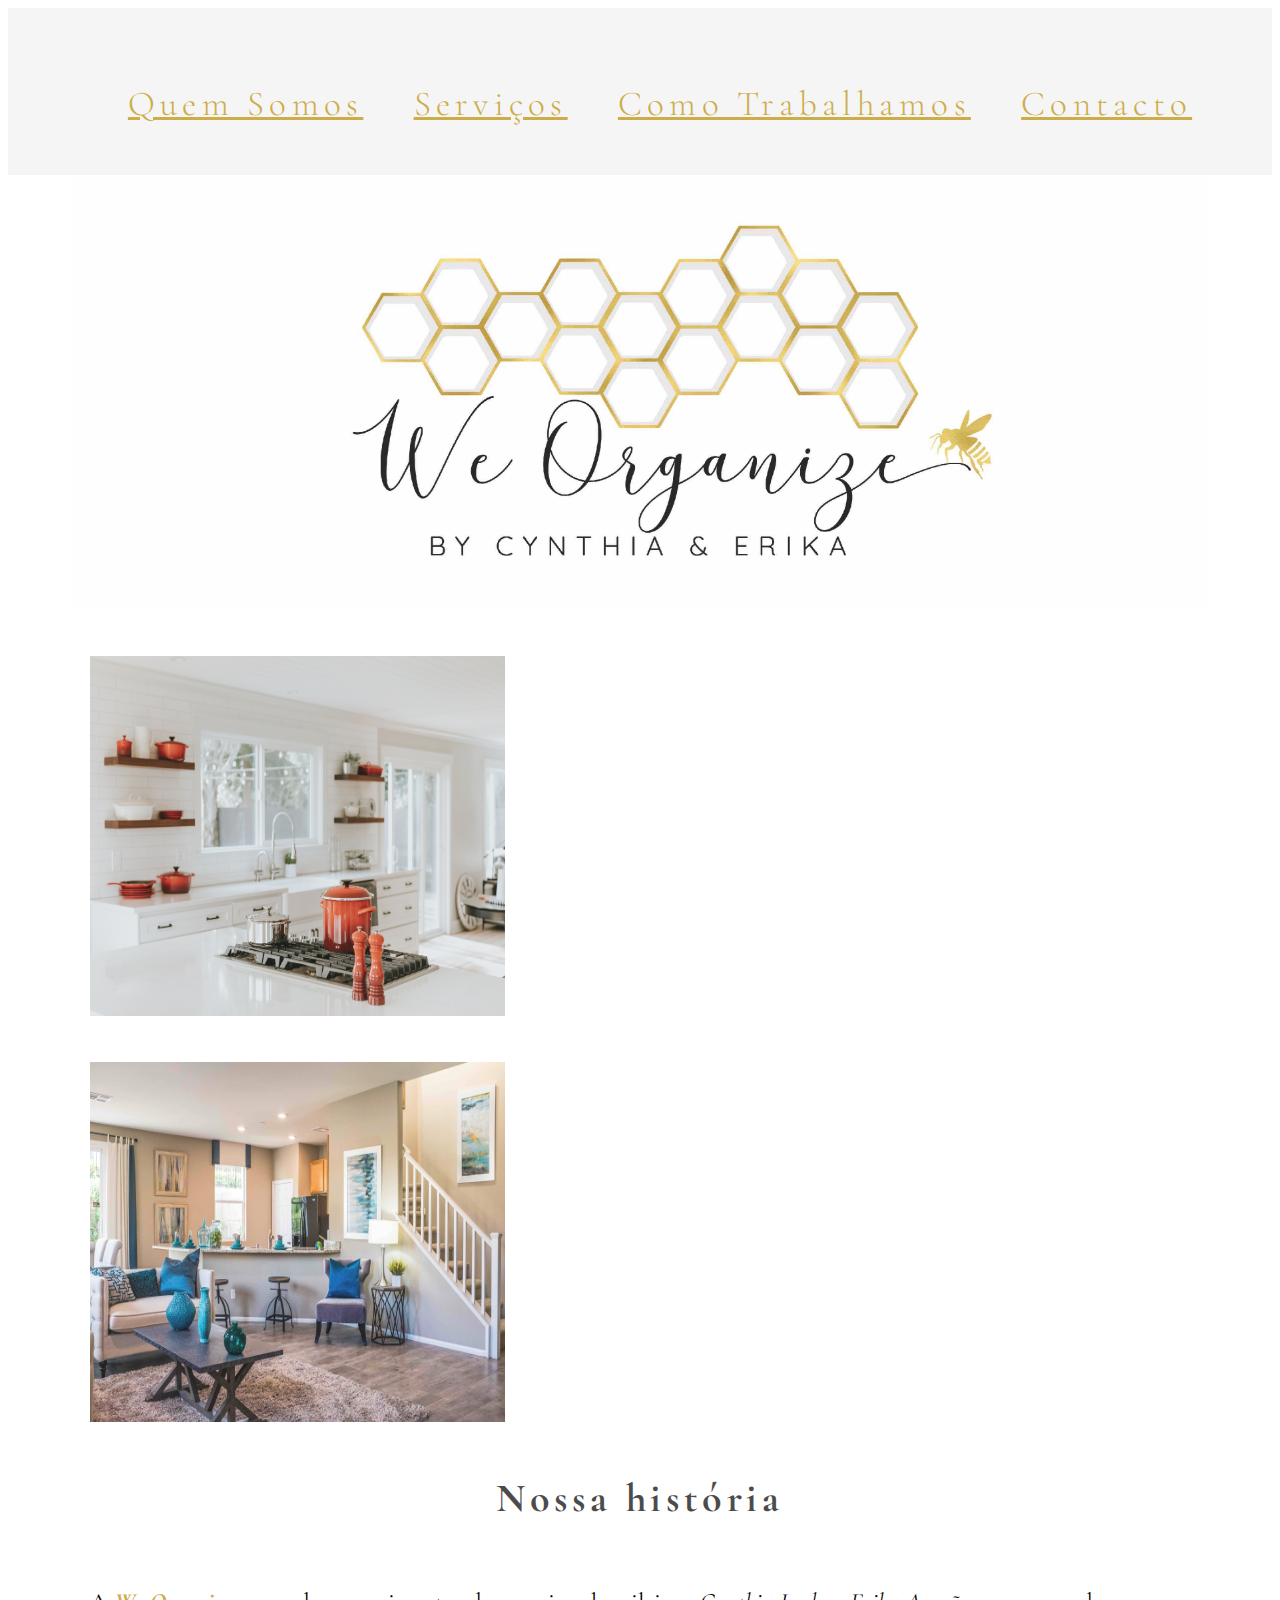
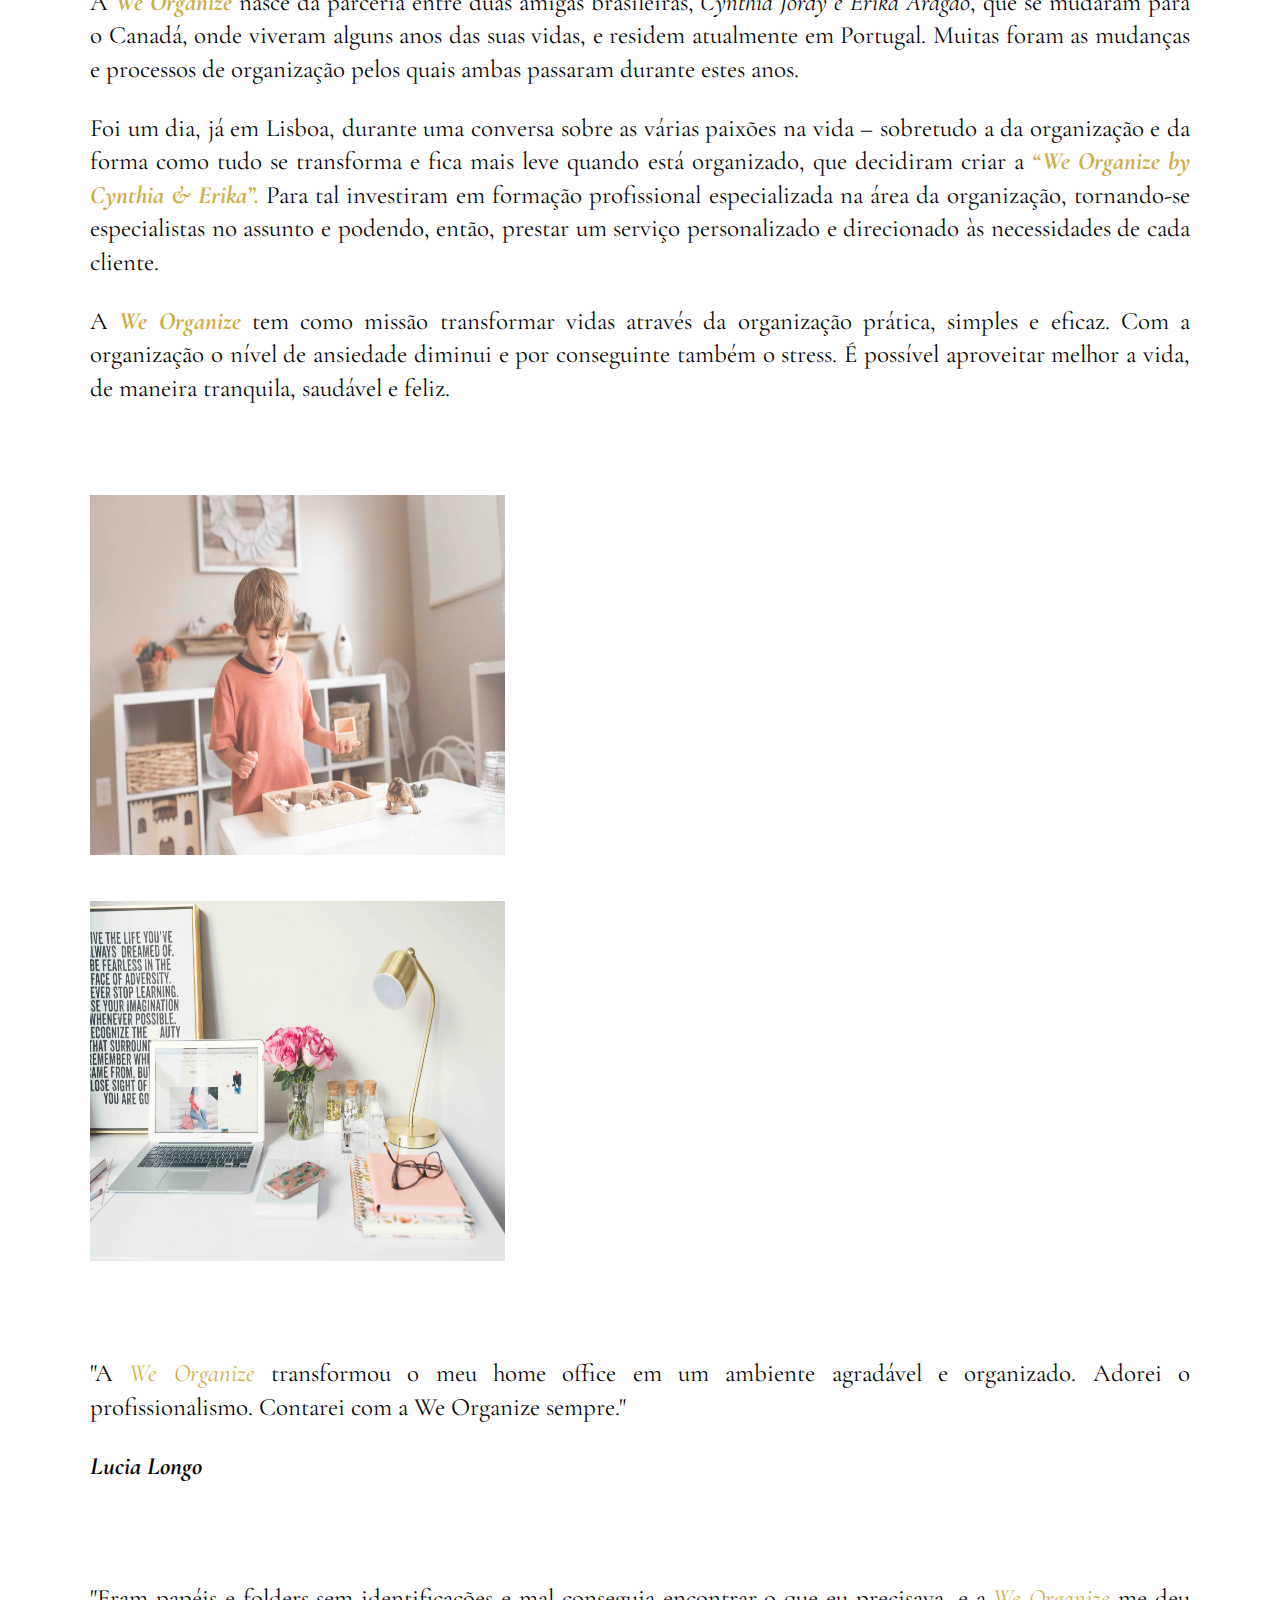
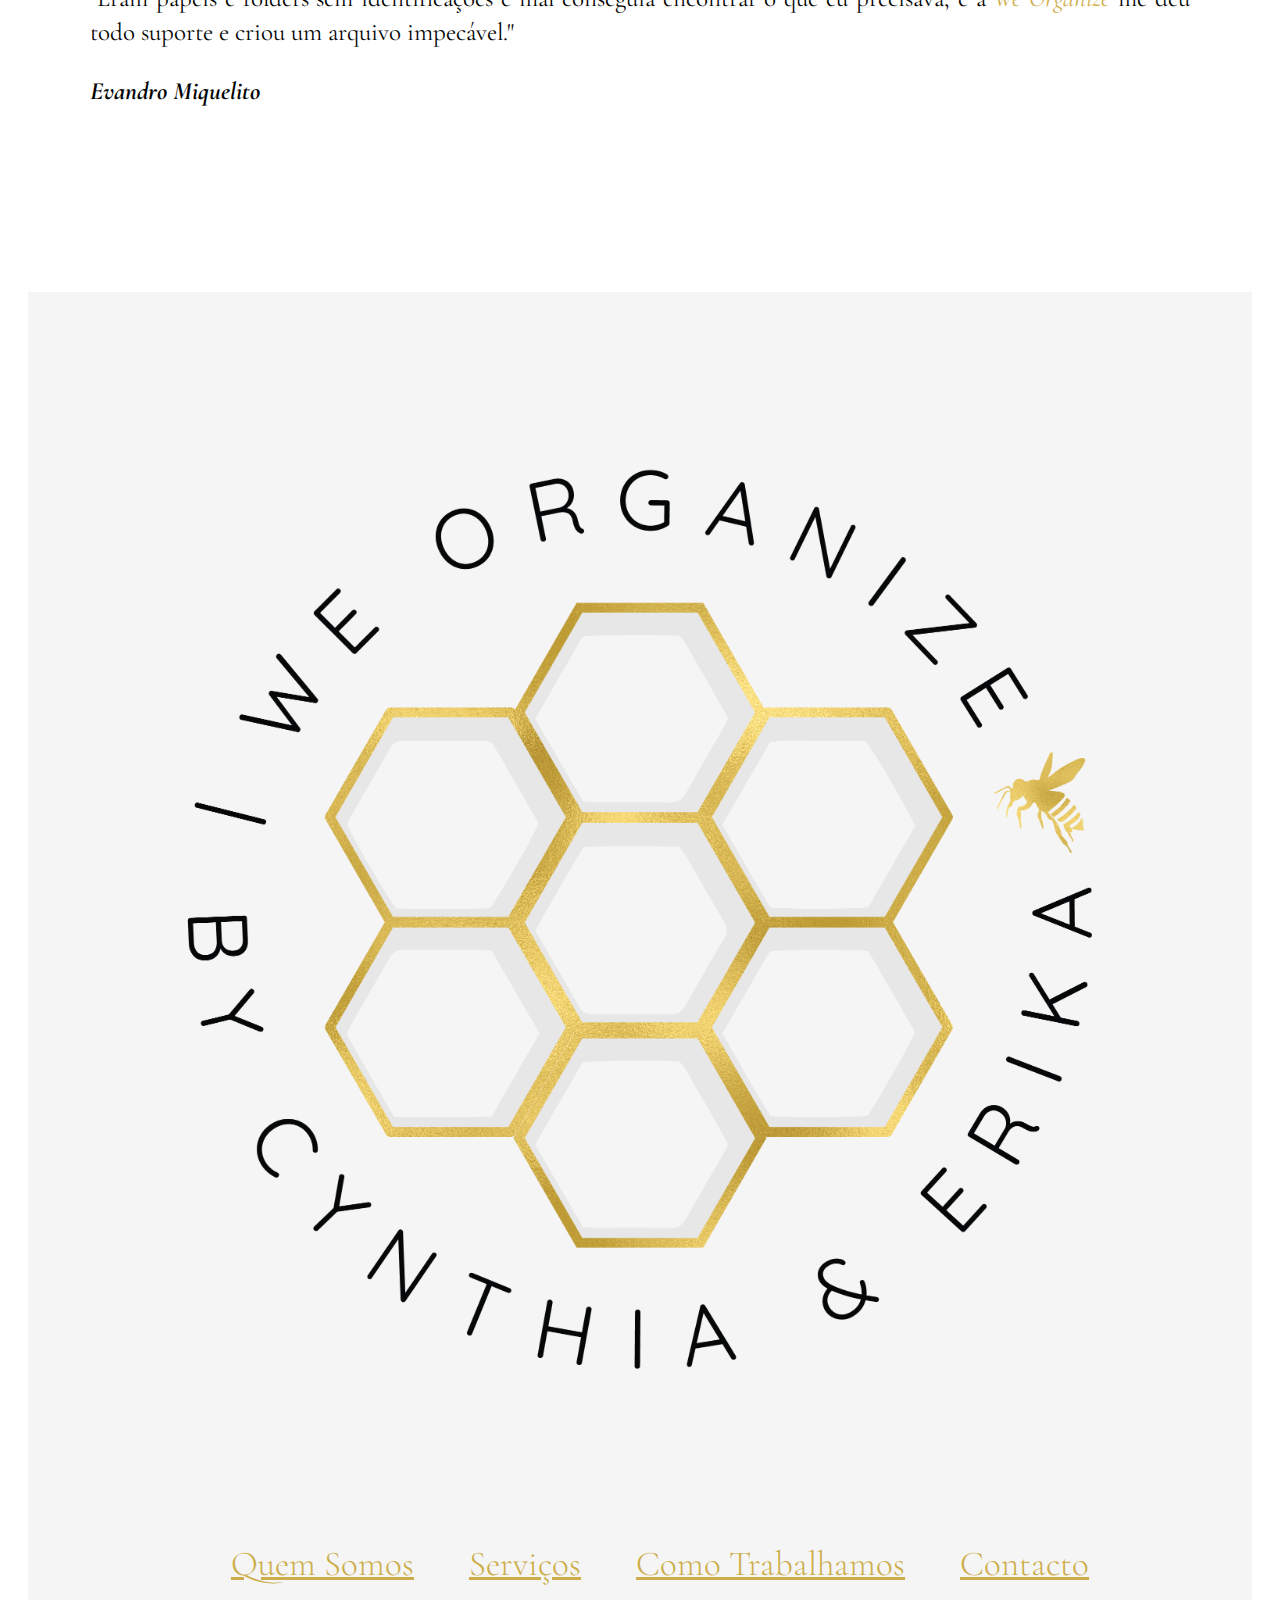
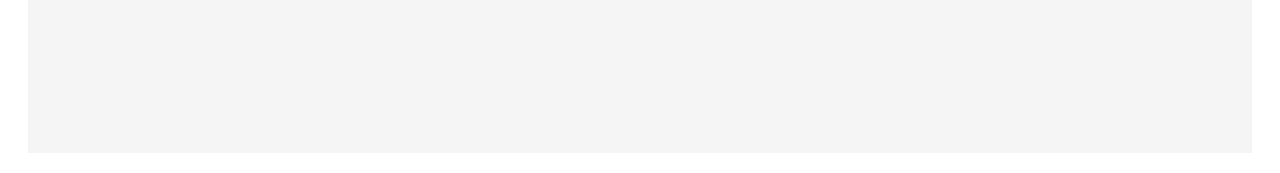
<file: index.html>
<!DOCTYPE html>
<html lang="en">
<head>
    <meta charset="UTF-8">
    <meta name="viewport" content="width=device-width, initial-scale=1.0">
    <meta http-equiv="X-UA-Compatible" content="ie=edge">
    <link rel="preconnect" href="https://fonts.gstatic.com">
    <link href="https://fonts.googleapis.com/css2?family=Cormorant+Garamond:ital,wght@0,300;0,400;0,500;1,300;1,400;1,500;1,600&display=swap" rel="stylesheet">
    <link rel="preconnect" href="https://fonts.gstatic.com">
    <link href="https://fonts.googleapis.com/css2?family=Dosis:wght@200&display=swap" rel="stylesheet">

    <link rel="preconnect" href="https://fonts.gstatic.com">
    <link href="https://fonts.googleapis.com/css2?family=Bad+Script&display=swap" rel="stylesheet">

   
    <link rel="stylesheet" href="https://use.fontawesome.com/releases/v5.3.1/css/all.css" integrity="sha384-mzrmE5qonljUremFsqc01SB46JvROS7bZs3IO2EmfFsd15uHvIt+Y8vEf7N7fWAU" crossorigin="anonymous">

    <link rel="stylesheet" href="https://stackpath.bootstrapcdn.com/bootstrap/4.1.3/css/bootstrap.min.css" integrity="sha384-MCw98/SFnGE8fJT3GXwEOngsV7Zt27NXFoaoApmYm81iuXoPkFOJwJ8ERdknLPMO" crossorigin="anonymous">
    <script src="https://stackpath.bootstrapcdn.com/bootstrap/4.1.3/js/bootstrap.min.js" integrity="sha384-ChfqqxuZUCnJSK3+MXmPNIyE6ZbWh2IMqE241rYiqJxyMiZ6OW/JmZQ5stwEULTy" crossorigin="anonymous"></script>


    <link rel="stylesheet" type="text/css" href="style-new.css">

    <meta name="description" content="TODO max 255 chars">

    <title>Home | We Organize</title>
</head>

<body class="homepage"> 

  <div class="container nav-top full-bg">
    <div class="row">
        <div class="col">
          <ul class="menu-items">
            <li><a href="index.html"><span>Quem Somos</span></a></li>
            <li><a href="services.html">Serviços</a></li>
            <li><a href="avaliacao.html"><span>Como Trabalhamos</span></a></li>
            <li><a href="contact.html">Contacto</a></li>
          </ul>
        </div>
    </div>
  </div>


  <div class="container nav-top-title full-bg d-flex align-content-center flex-wrap justify-content-center">
      <div class="row ">
          <div class="col">
            <a href="index.html"><img src= "img/We Organize_banner.jpg" alt="background"></a>
          </div>
      </div>
  </div>

  <div class="content_services">
    <div class="services">





      <div class="container-fluid">



        <div class="row service-photos home-photos">

          <div class="col-12 col-md-6 text-left display-mobile">
            <img src= "img/cozinha1.jpg" alt="spa" class="margin-l27"> 
          </div>

          <div class="col-12 col-md-6 text-right">
            <img src= "img/living_room_blue.jpg" alt="home" class="margin-l47">
          </div>

      </div> 



           <div class="row">
             <div class="col">

                <div class="about_us">
                  <h2>Nossa história</h2> 
                  <br/>
                   
                  <p>A<strong><i class="we-organize-yellow"> We Organize</i></strong> nasce da parceria entre duas amigas brasileiras, <i>Cynthia Jordy e Erika Aragão</i>, que se mudaram para o Canadá, onde viveram alguns anos das suas vidas, e residem atualmente em Portugal. Muitas foram as mudanças e processos de organização pelos quais ambas passaram durante estes anos.</p>

                  <p>Foi um dia, já em Lisboa, durante uma conversa sobre as várias paixões na vida – sobretudo a da organização e da forma como tudo se transforma e fica mais leve quando está organizado, que decidiram criar a <strong><i class="we-organize-yellow">“We Organize by Cynthia & Erika”.</i></strong> Para tal investiram em formação profissional especializada na área da organização, tornando-se especialistas no assunto e podendo, então, prestar um serviço personalizado e direcionado às necessidades de cada cliente.</p>
                  
                  <p>A<strong><i class="we-organize-yellow"> We Organize</i></strong> tem como missão transformar vidas através da organização prática, simples e eficaz. Com a organização o nível de ansiedade diminui e por conseguinte também o stress. É possível aproveitar melhor a vida, de maneira tranquila, saudável e feliz.</p>

                  <div class="space-30">&nbsp;</div>
                </div>

             </div>
          </div>



          <div class="row service-photos home-photos">

            <div class="col-12 col-md-6 text-left">
                <img src= "img/boy_cute.jpg" alt="spa" class="margin-l27"> 
            </div>

            <div class="col-12 col-md-6 text-right">
                <img src= "img/home_office.jpg" alt="home" class="margin-l47">
            </div>

          </div> 


          <div class="row testimonial-holder">
            <div class="col-12 col-md-6">
                <div class="testimonial-content about_us">
                  <p>"A <i class="we-organize-yellow">We Organize</i> transformou o meu home office em um ambiente agradável e organizado. Adorei o profissionalismo. Contarei com a We Organize sempre."</p>
                  <p class="author">Lucia Longo</p>
                </div>
  
            </div>  
  
            <div class="col-12 col-md-6">
                <div class="testimonial-content about_us">
                  <p>"Eram papéis e folders sem identificações e mal conseguia encontrar o que eu precisava, e a <i class="we-organize-yellow"> We Organize</i> me deu todo suporte e criou um arquivo impecável."</p>
                  <p class="author">Evandro Miquelito</p>
                </div>
            </div>  
        </div>


      </div>






 <div class="full-bg gray-bg">
    <div class="container-fluid">

      <div class="row footer-holder align-items-strech">

          <div class="col-12 col-md-2">
              <div class="sublogo"> 
                <img src= "img/We-Organize-sublogo.png" alt="sublogo">
              </div>
          </div>

          <div class="col-12 col-md-10 menu-items">
                <div>
                  <ul>
                    <li class="padding-r50"><a href="index.html">Quem Somos</a></li>
                  
                    <li class="padding-r50"><a href="services.html">Serviços</a></li>
                    
                    <li class="padding-r50"><a href="avaliacao.html">Como Trabalhamos</a></li>
    
                    <li><a href="contact.html">Contacto</a></li>

                  </ul>
                </div>

                <div class="social-links">
                  <ul>
                    <li class="padding-r100 mobile-padding-r30"><a href="
                      https://m.facebook.com/We-organize-by-Cynthia-Erika-104159975050659"><i class="fab fa-facebook"></i></a></li>
                    <li class="padding-r100"><a href="https://www.instagram.com/weorganizebyce/"> <i class="fab fa-instagram"></i></a></li>
                  
                  </ul>
                </div>
          </div>

      </div>  
  </div>
 </div>






  </body>
 </html>
</file>
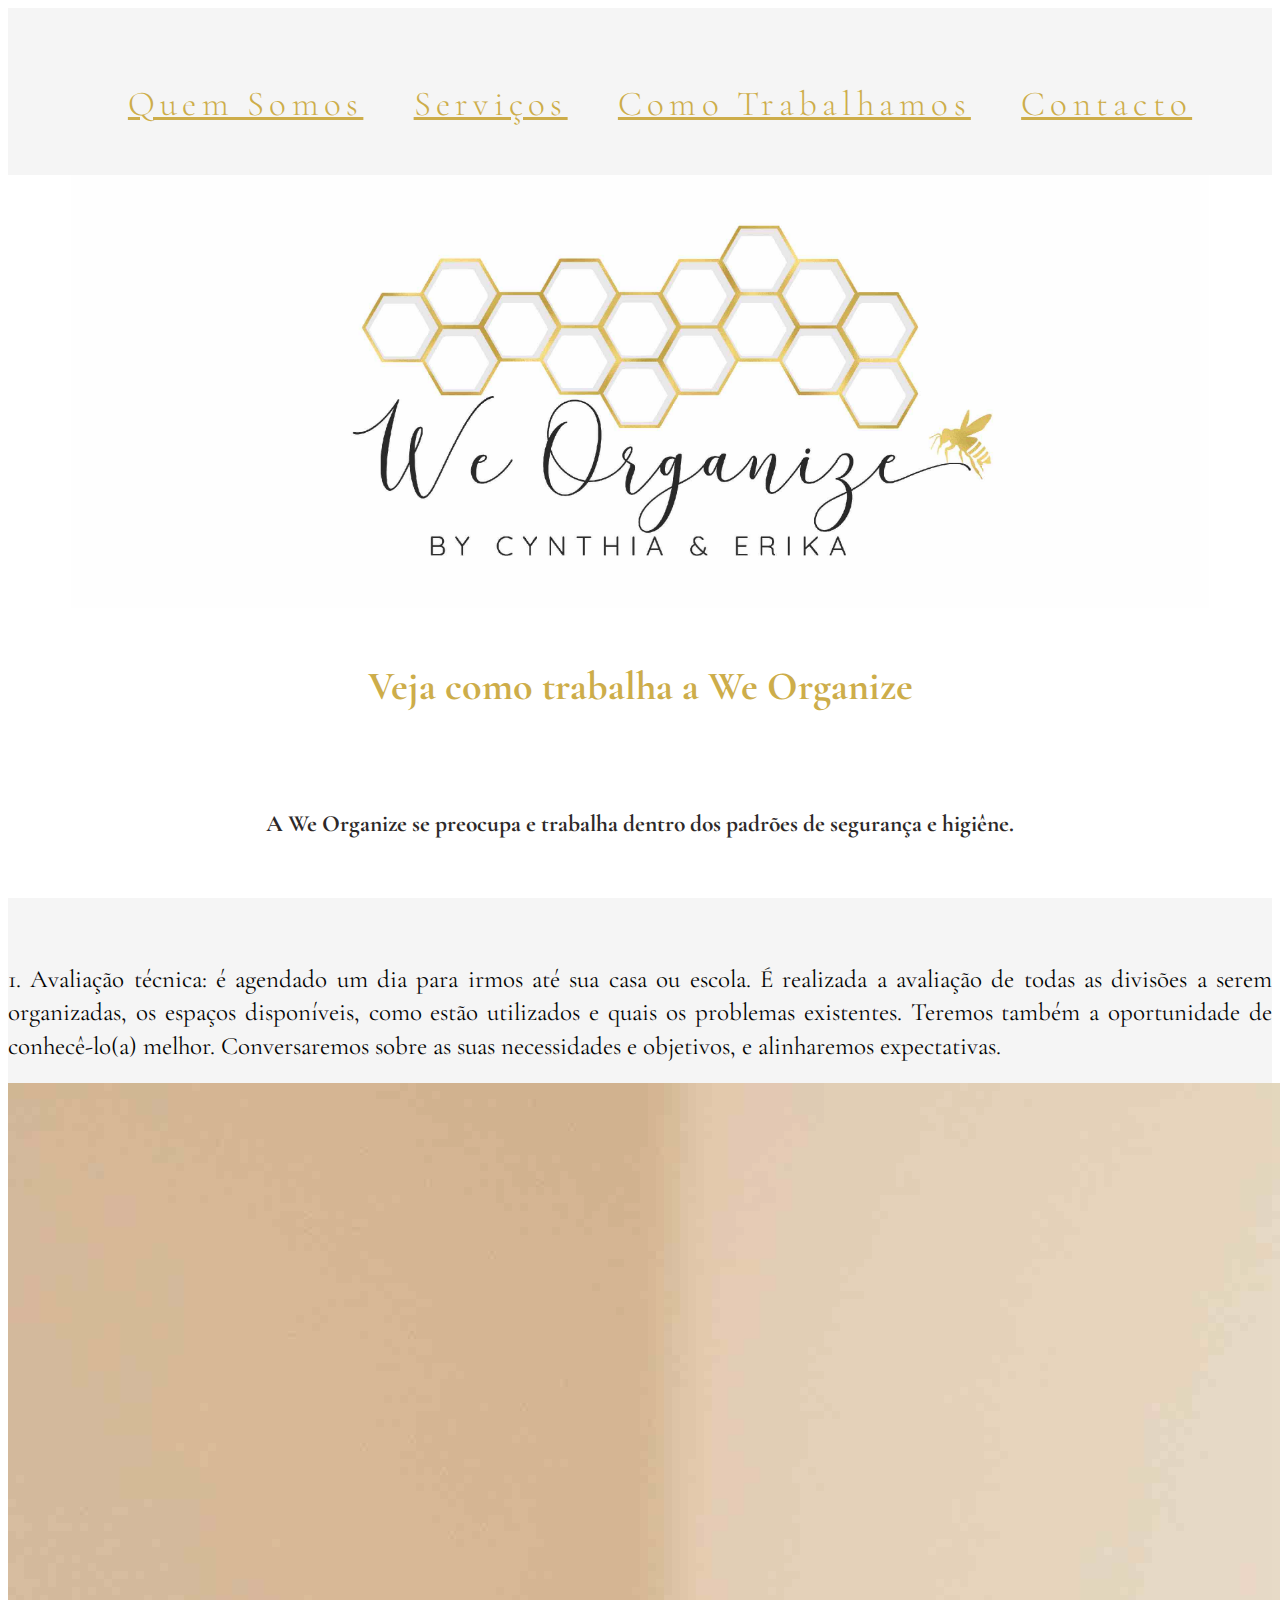
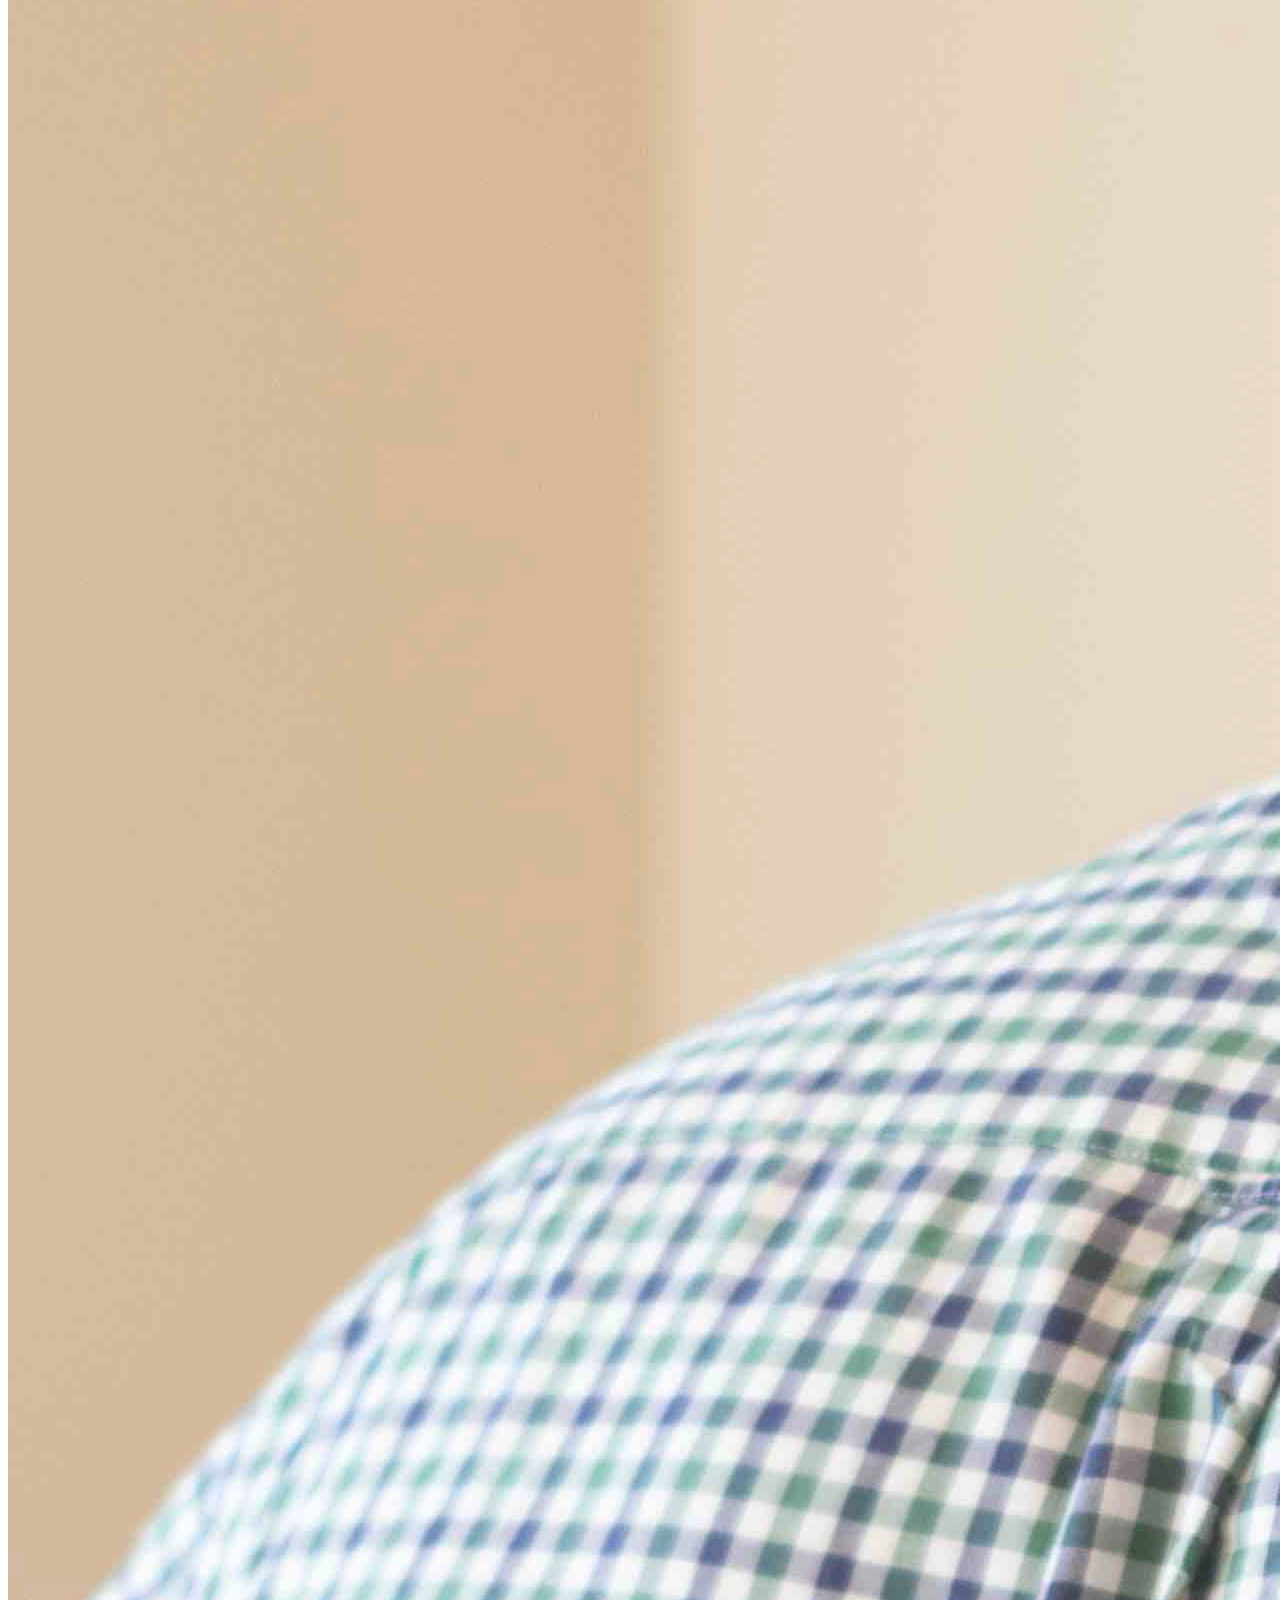
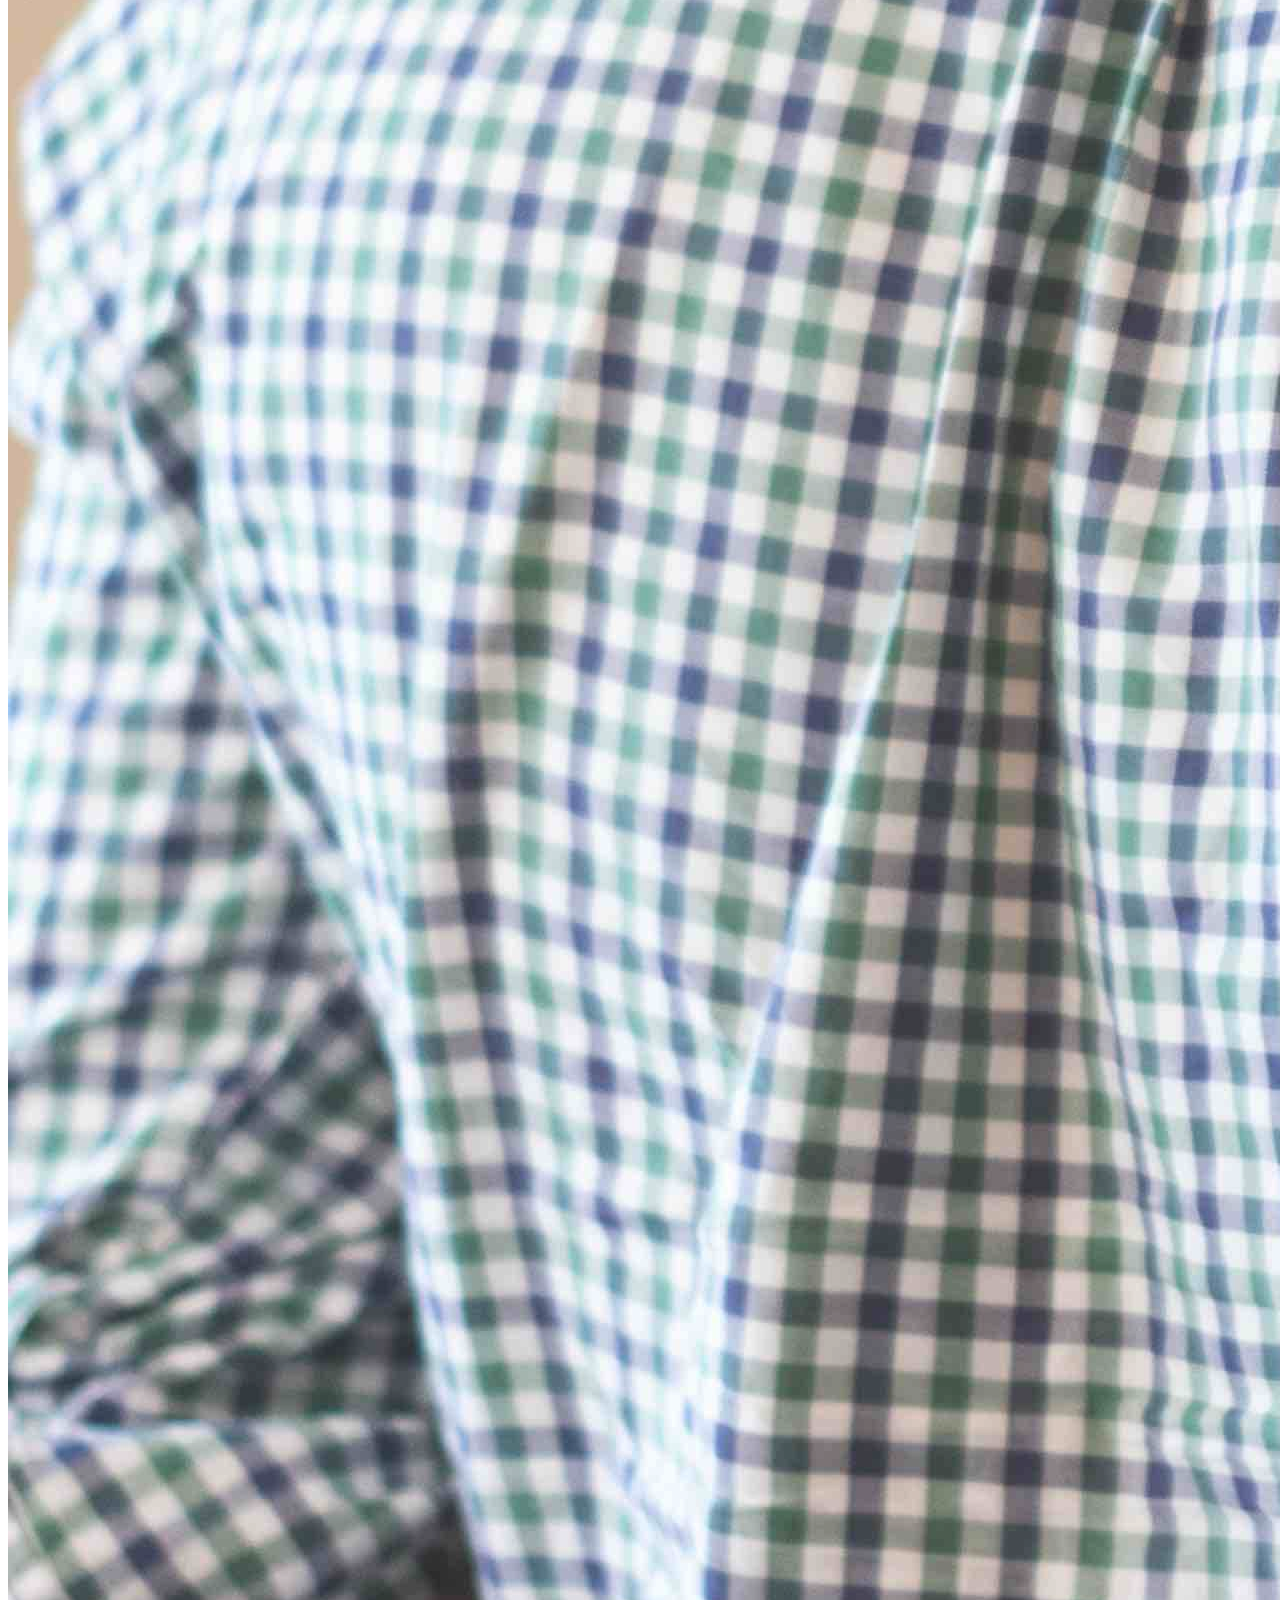
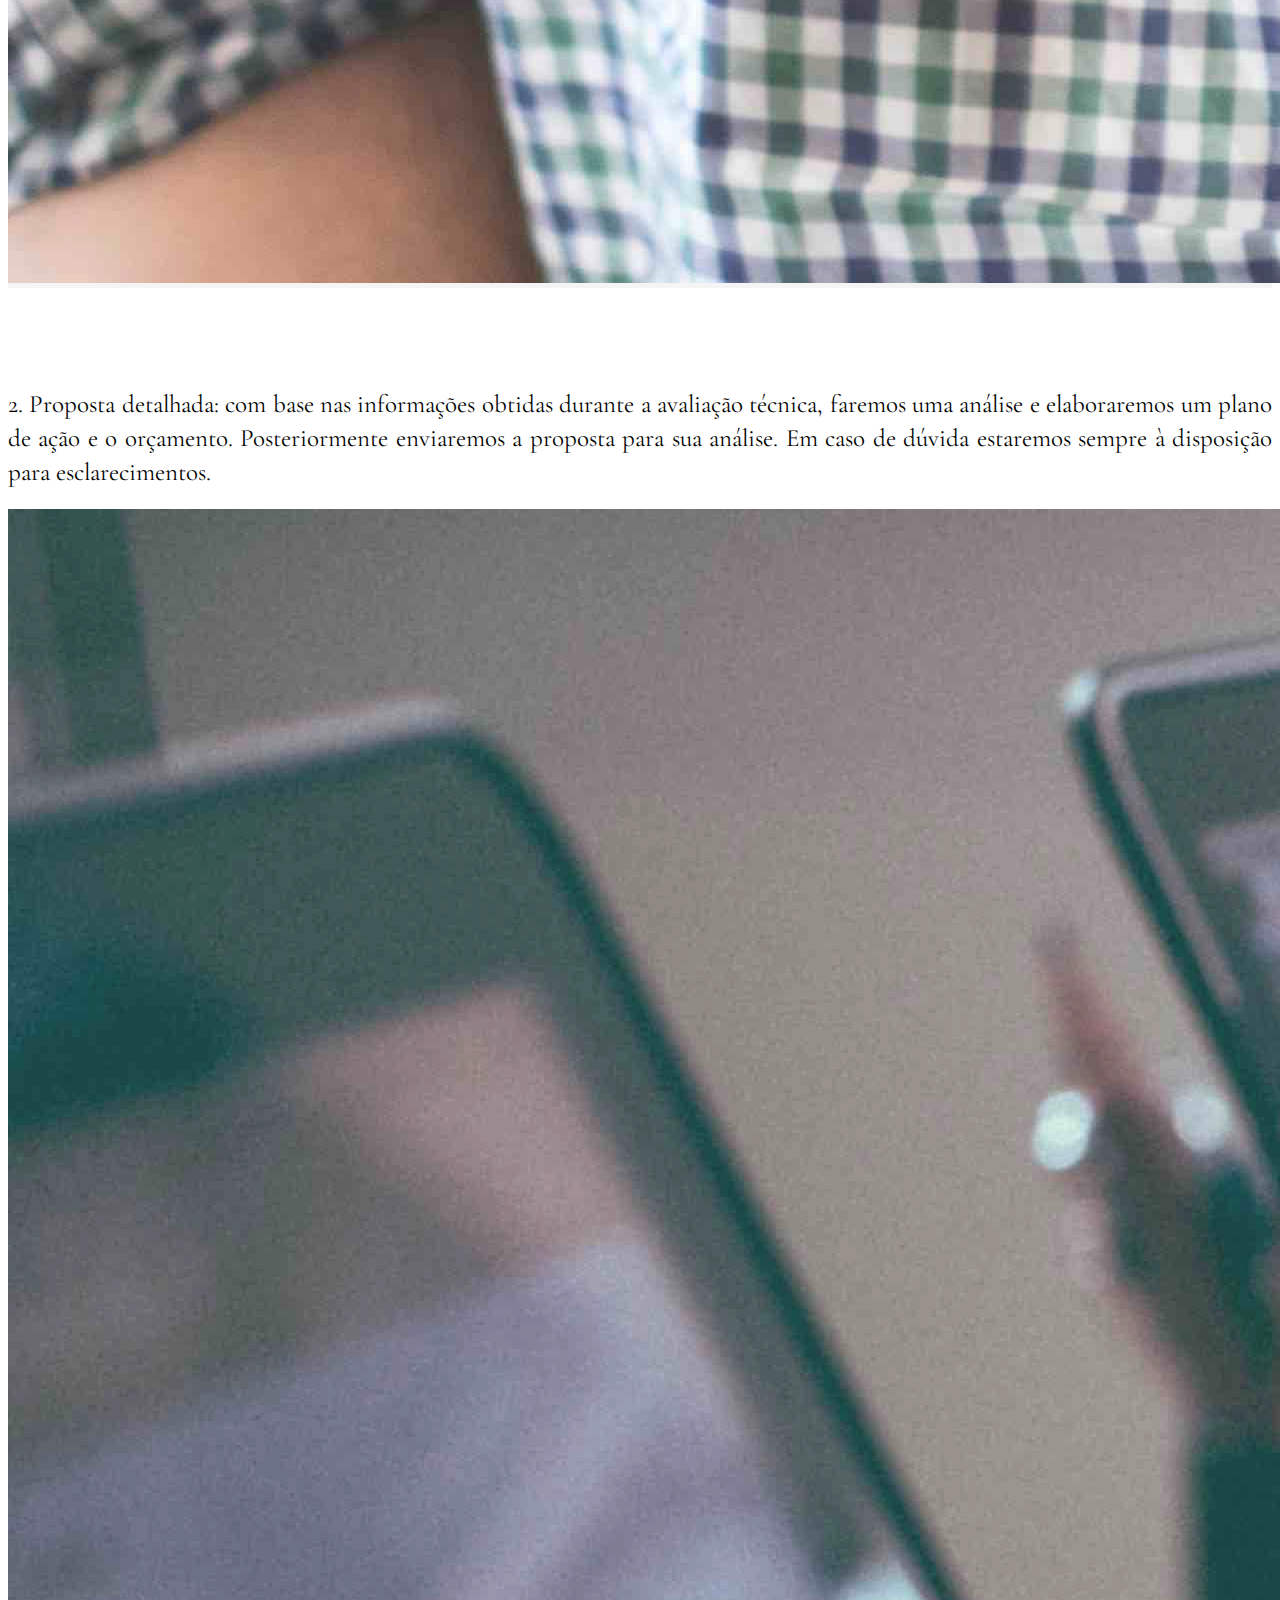
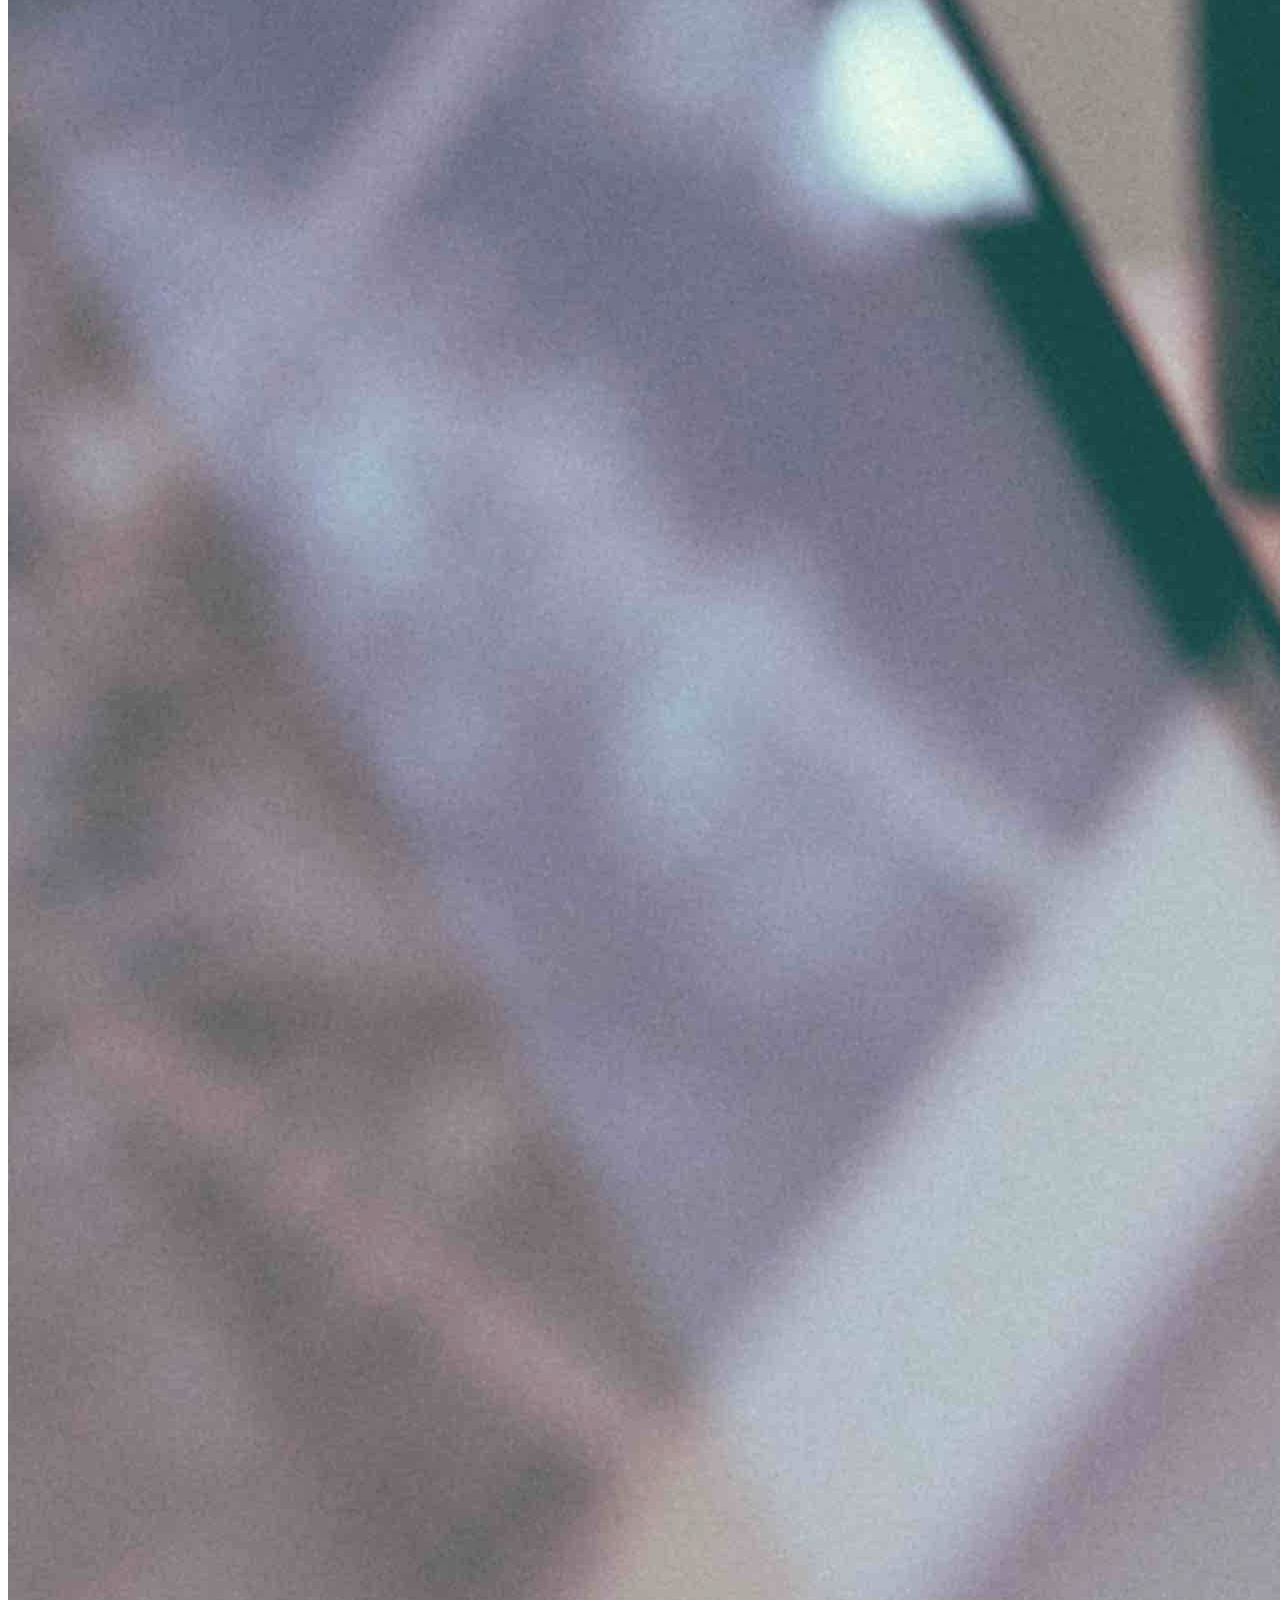
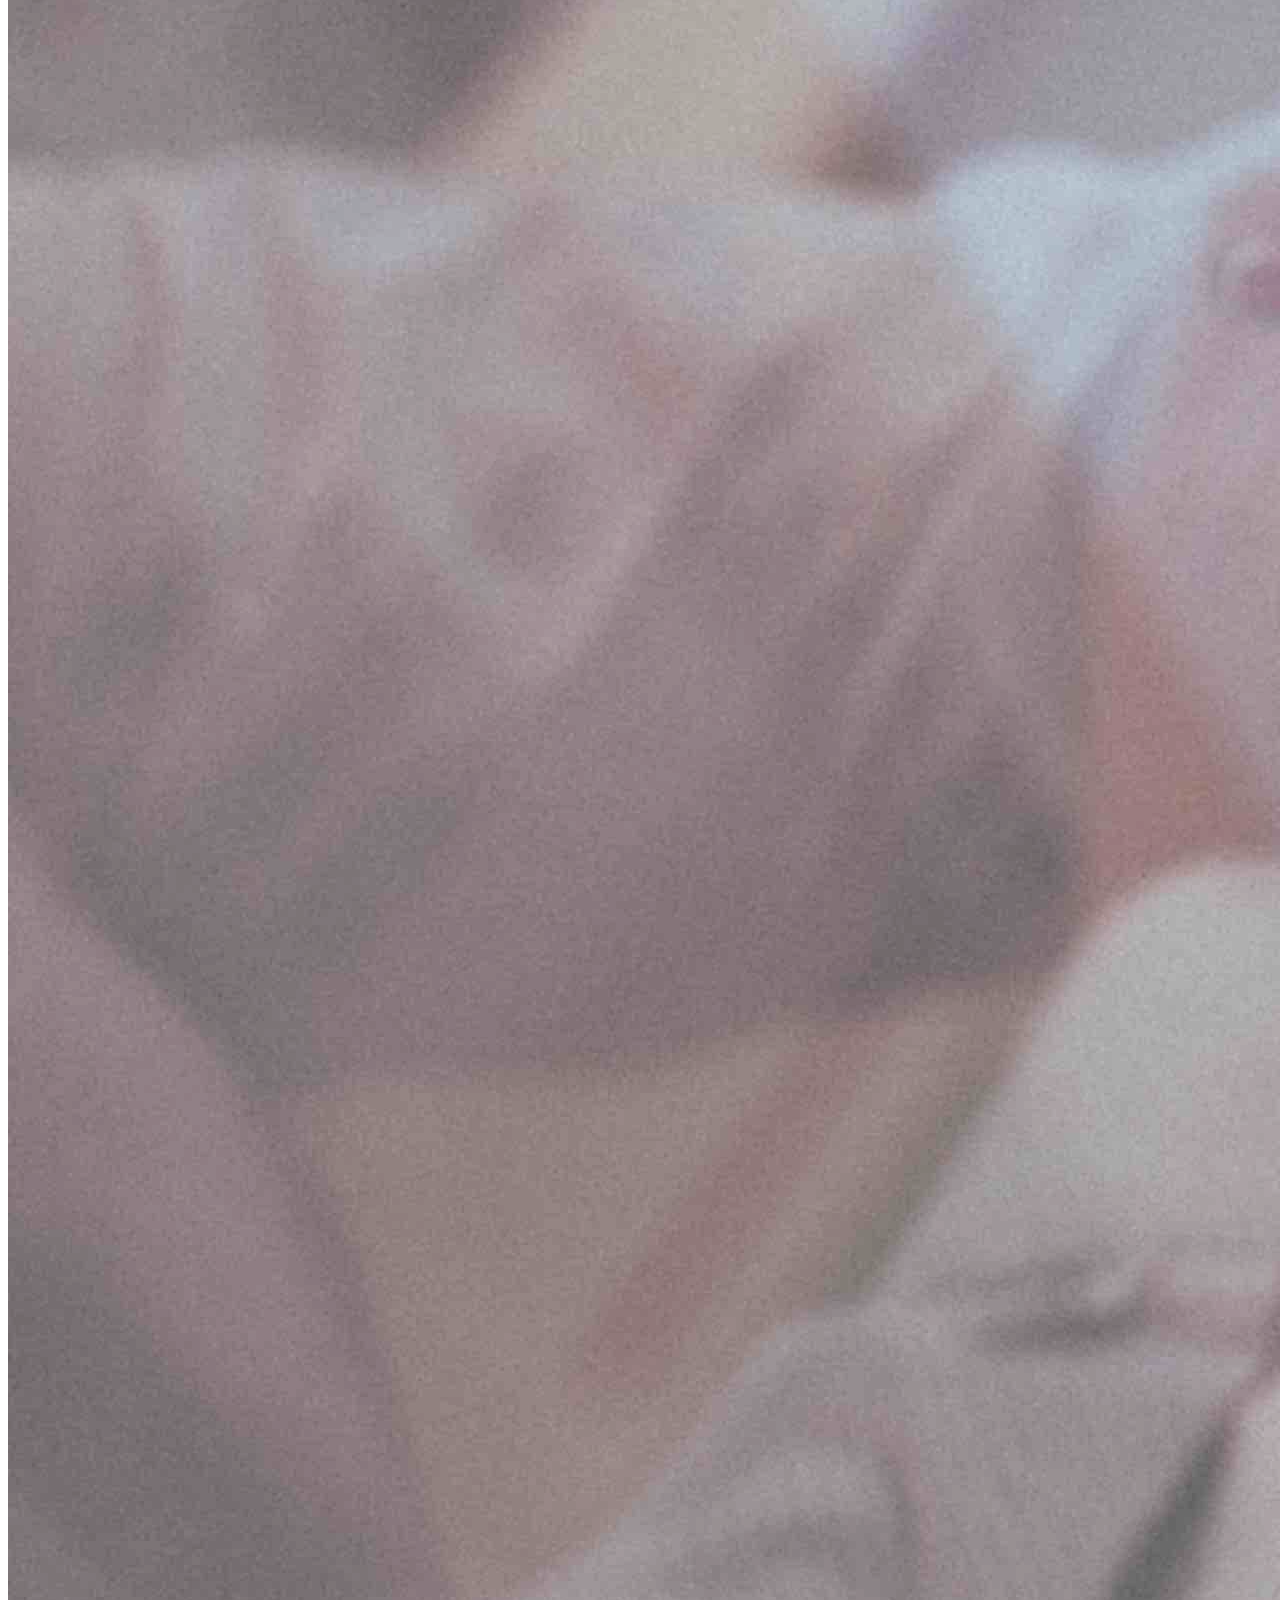
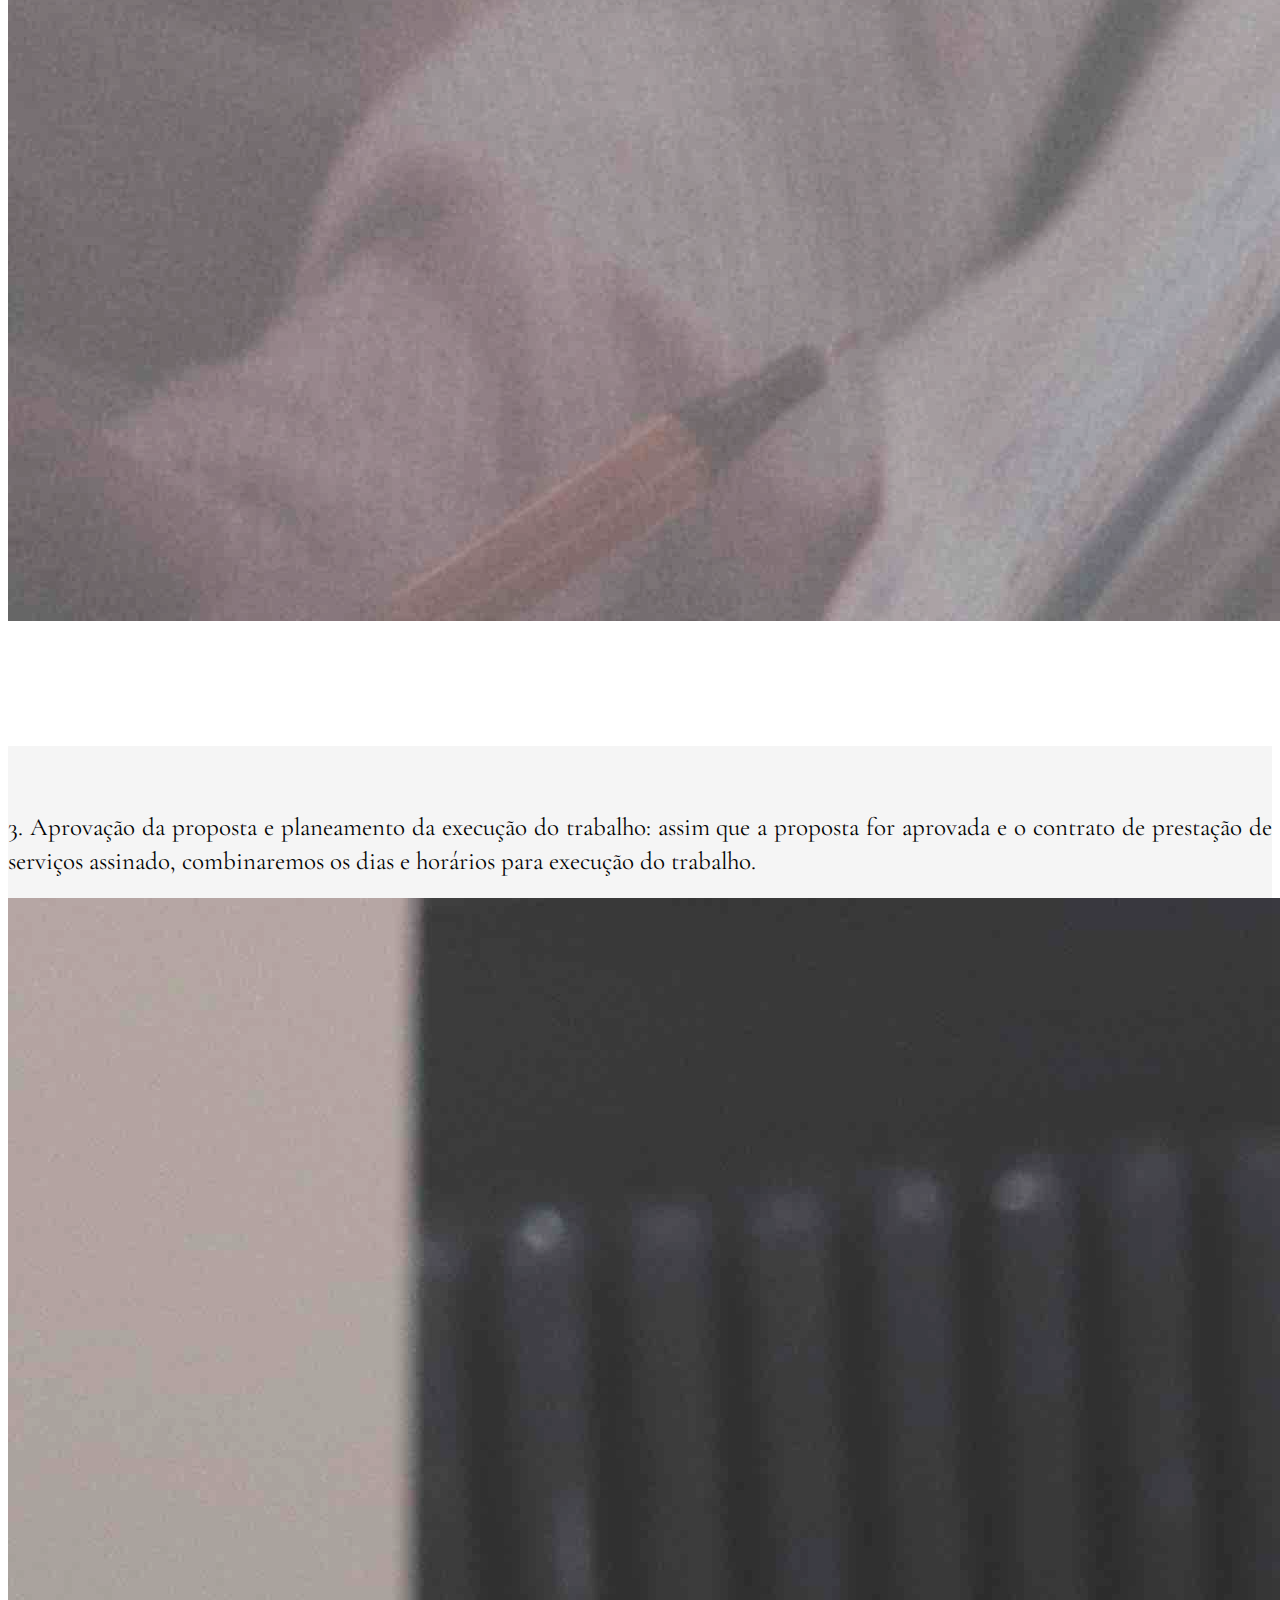
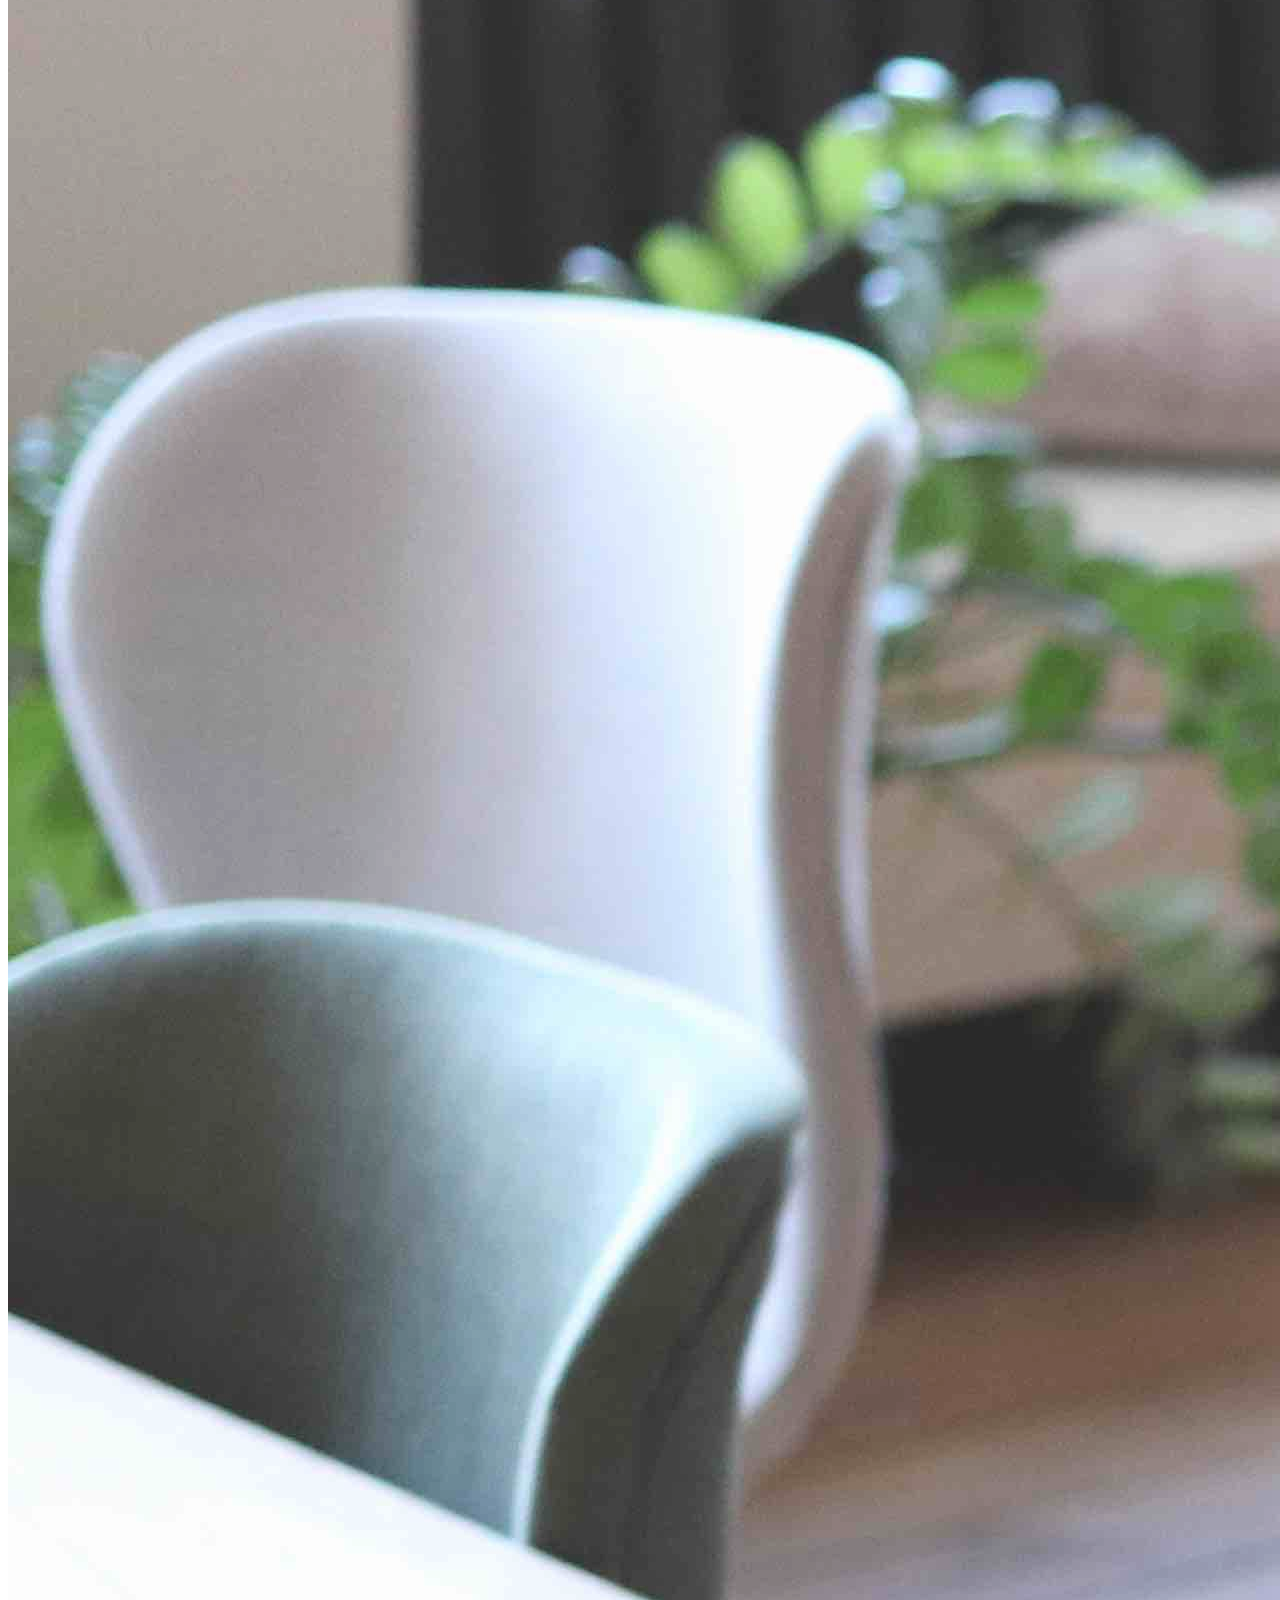
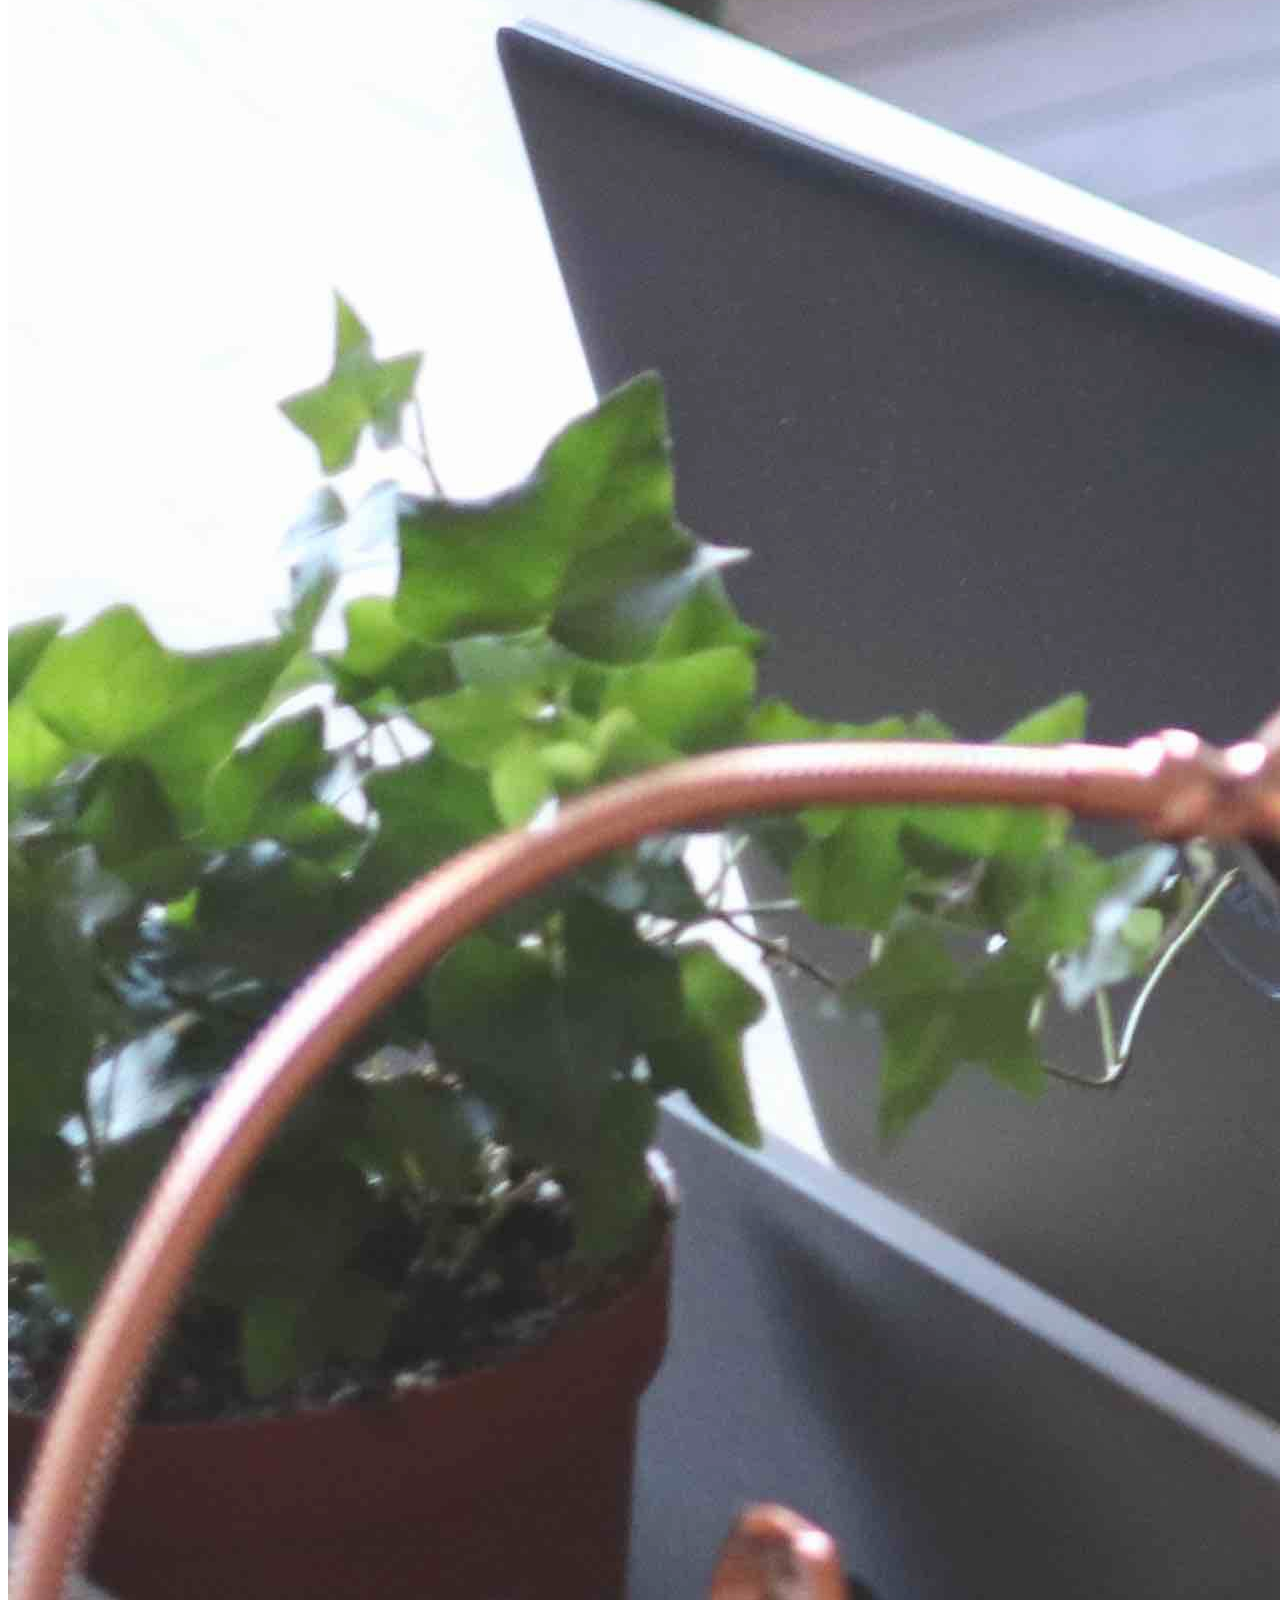
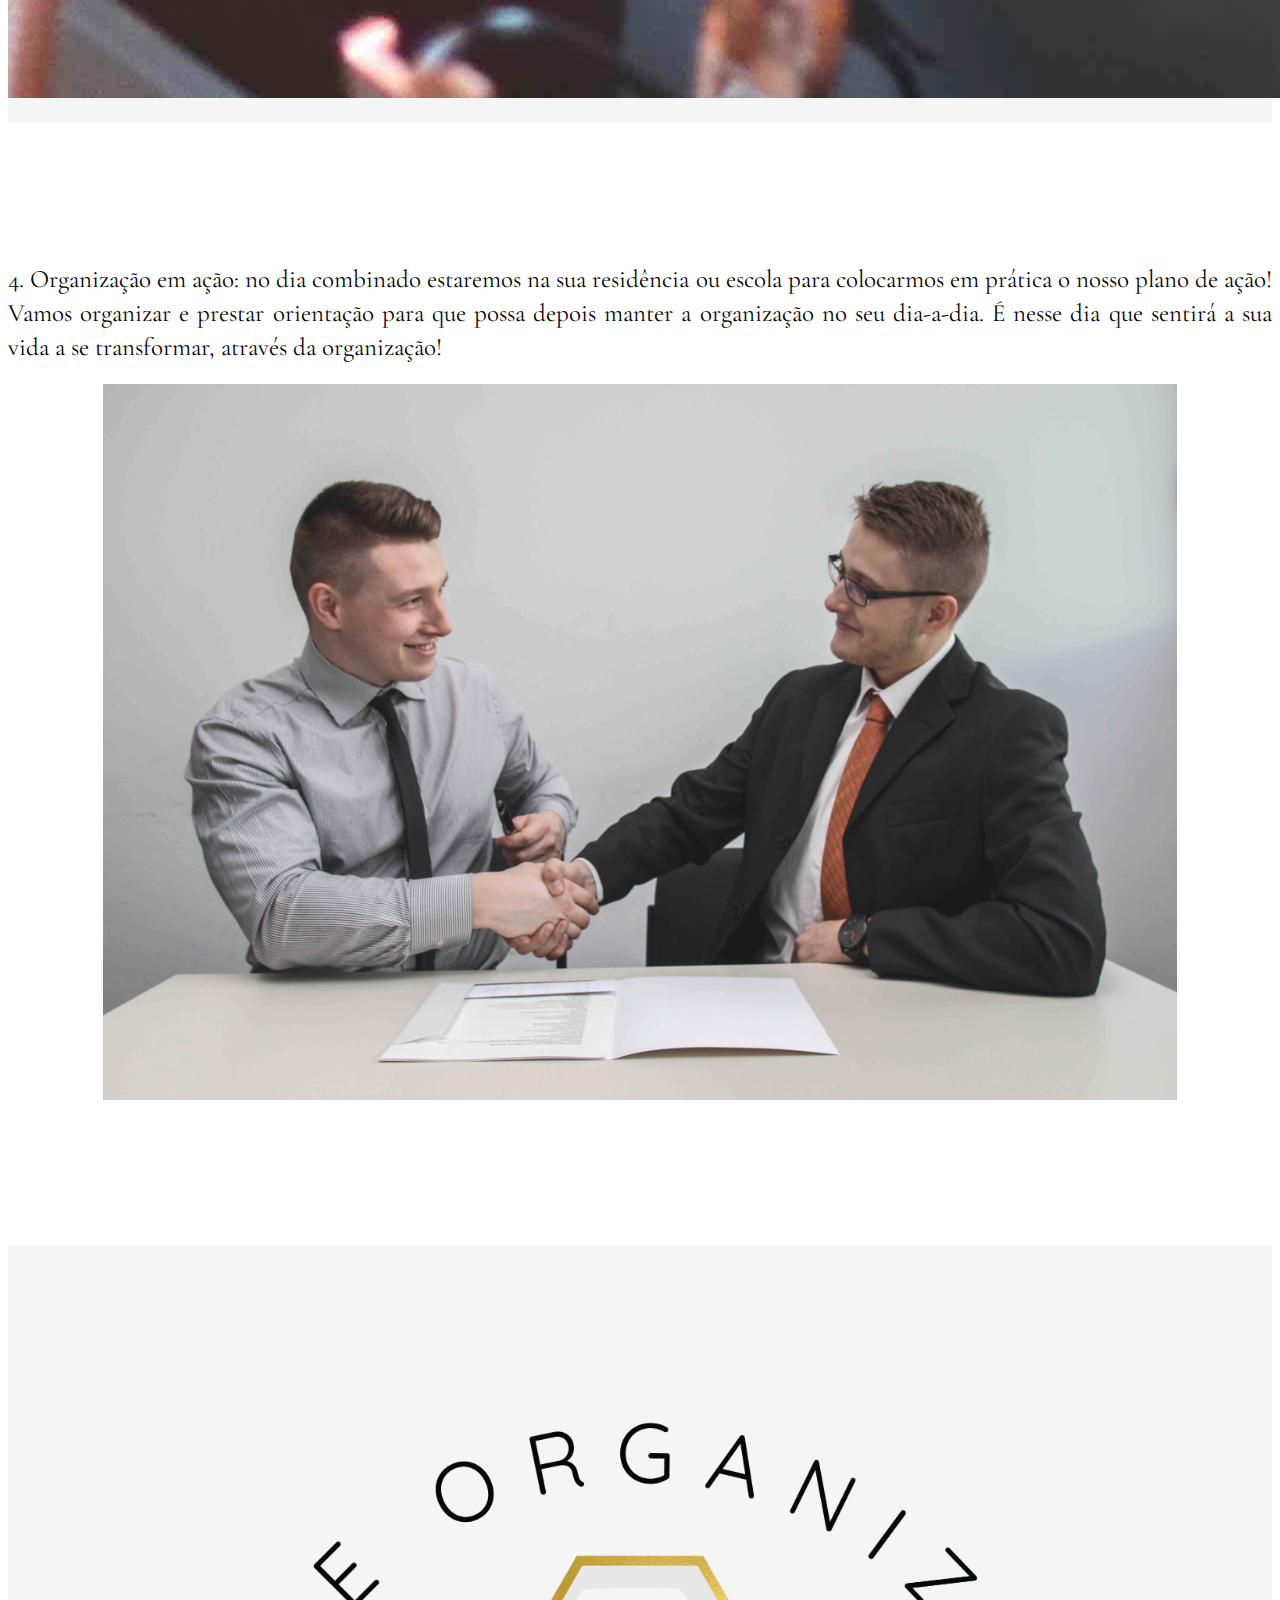
<file: avaliacao.html>
<!DOCTYPE html>
<html lang="en">
<head>
    <meta charset="UTF-8">
    <meta name="viewport" content="width=device-width, initial-scale=1.0">
    <meta http-equiv="X-UA-Compatible" content="ie=edge">
    <link rel="preconnect" href="https://fonts.gstatic.com">
    <link href="https://fonts.googleapis.com/css2?family=Cormorant+Garamond:ital,wght@0,300;0,400;0,500;1,300;1,400;1,500;1,600&display=swap" rel="stylesheet">
    <link rel="preconnect" href="https://fonts.gstatic.com">
    <link href="https://fonts.googleapis.com/css2?family=Dosis:wght@200&display=swap" rel="stylesheet">

    <link rel="preconnect" href="https://fonts.gstatic.com">
    <link href="https://fonts.googleapis.com/css2?family=Bad+Script&display=swap" rel="stylesheet">

  
    <link rel="stylesheet" href="https://use.fontawesome.com/releases/v5.3.1/css/all.css" integrity="sha384-mzrmE5qonljUremFsqc01SB46JvROS7bZs3IO2EmfFsd15uHvIt+Y8vEf7N7fWAU" crossorigin="anonymous">

    <link rel="stylesheet" href="https://stackpath.bootstrapcdn.com/bootstrap/4.1.3/css/bootstrap.min.css" integrity="sha384-MCw98/SFnGE8fJT3GXwEOngsV7Zt27NXFoaoApmYm81iuXoPkFOJwJ8ERdknLPMO" crossorigin="anonymous">
    <script src="https://stackpath.bootstrapcdn.com/bootstrap/4.1.3/js/bootstrap.min.js" integrity="sha384-ChfqqxuZUCnJSK3+MXmPNIyE6ZbWh2IMqE241rYiqJxyMiZ6OW/JmZQ5stwEULTy" crossorigin="anonymous"></script>
    <link rel="stylesheet" type="text/css" href="style-new.css">


    <meta name="description" content="TODO - max 255 chars">
    <title>Como Trabalhamos | We Organize</title>
</head>

    <body class="service-page"> 

      <div class="container nav-top full-bg">
        <div class="row">
            <div class="col">
                <ul class="menu-items">
                  <li><a href="index.html"><span>Quem Somos</span></a></li>
                  <li><a href="services.html">Serviços</a></li>
                  <li><a href="avaliacao.html"><span>Como Trabalhamos</span></a></li>
                  <li><a href="contact.html">Contacto</a></li>
                </ul>
            </div>
        </div>
      </div>

      <div class="container nav-top-title full-bg d-flex align-content-center flex-wrap justify-content-center">
        <div class="row ">
            <div class="col">
              <a href="index.html"><img src= "img/We Organize_banner.jpg" alt="background"></a>
            </div>
        </div>
      </div>

      <div class="content_services">
          <div class="services">
            <div class="container" style="max-width: 1400px;">
              <div class="row service-photos"></div> 
            </div> 

            <div class="container" style="max-width: 1400px;">
              <div class="row service-header">
                <div class="col">
                    <h1 class="we-organize-yellow center-align" >Veja como trabalha a We Organize</h1>
                   <br/>
                   <br/>
                    <h3 class="we-organize-yellow center-align" style="color:rgb(45, 41, 41);"> A We Organize se preocupa e trabalha dentro dos padrões de segurança e higiêne.</h3>
                </div>
            </div>
          </div>  
      </div>  


      <div class="full-bg gray-bg service-item-wrap">
      <div class="container"> 
        <div class="row service-item margin-b100 mobile-margin-b30">
          <div class="col-12 col-md-6">
            <p> 1. Avaliação técnica: é agendado um dia para irmos até sua casa ou escola. É realizada a avaliação de todas as divisões a serem organizadas, os espaços disponíveis, como estão utilizados e quais os problemas existentes. Teremos também a oportunidade de conhecê-lo(a) melhor. Conversaremos sobre as suas necessidades e objetivos, e alinharemos expectativas.</p>
          </div>

          <div class="col-12 col-md-6">
            <div>
              <img src= "img/school_meeting_back.jpg" class="img-fluid opacity-9" alt="room">
          </div>
        </div> 
      </div>
      </div>
    </div>


      <div class="container"> 
        <div class="row service-item margin-b100 mobile-margin-b30">
          <div class="col-12 col-md-6">
              <p>2. Proposta detalhada: com base nas informações obtidas durante a avaliação técnica, faremos uma análise e elaboraremos um plano de ação e o orçamento. Posteriormente enviaremos a proposta para sua análise. Em caso de dúvida estaremos sempre à disposição para esclarecimentos.</p>
          </div>
          <div class="col-12 col-md-6">  
            <img src= "img/meeting_discussion.jpg" alt="background" class="img-fluid opacity-9 padding-b20" > 
          </div>      
      </div>      
    </div> 


      <div class="full-bg gray-bg service-item-wrap">
      <div class="container"> 
          <div class="row service-item margin-b140 mobile-margin-b30">
            <div class="col-12 col-md-6">
              <p>3. Aprovação da proposta e planeamento da execução do trabalho: assim que a proposta for aprovada e o contrato de prestação de serviços assinado, combinaremos os dias e horários para execução do trabalho.</p>
            </div>   
            <div class="col-12 col-md-6">
              <div>
                <img src= "img/meeting_2.jpg" alt="background" class="img-fluid opacity-9 padding-b20"> 
            </div>
            </div>
          </div>
        </div>
      </div>

      <div class="container">        
          <div class="row service-item margin-b140 mobile-margin-b30">
            <div class="col-12 col-md-6"> 
              <p>4.  Organização em ação: no dia combinado estaremos na sua residência ou escola para colocarmos em prática o nosso plano de ação! Vamos organizar e prestar orientação para que possa depois manter a organização no seu dia-a-dia. É nesse dia que sentirá a sua vida a se transformar, através da organização!</p>
            </div>

            <div class="col-12 col-md-6 center-align">
              <img src= "img/hands.jpg" alt="background"
              class="img-fluid opacity-9" style="max-width: 85%"> 
            </div>
          </div>
       </div>
     </div> 
    </div> 

    <div class="full-bg gray-bg">
      <div class="container-fluid">
        
        <div class="row footer-holder align-items-strech">
            <div class="col-12 col-md-2">
              <div class="sublogo"> 
                <img src= "img/We-Organize-sublogo.png" alt="sublogo">
              </div>
            </div>

            <div class="col-12 col-md-10 menu-items">
                <div>
                  <ul>
                    <li class="padding-r50"><a href="index.html">Quem Somos</a></li>
                    <li class="padding-r50"><a href="services.html">Serviços</a></li>
                    <li class="padding-r50"><a href="avaliacao.html">Como trabalhamos</a></li>
                    <li><a href="contact.html">Contacto</a></li>
                  </ul>
                </div>

                <div class="social-links">
                  <ul>
                    <li class="padding-r100 mobile-padding-r30"><a href="
                      https://m.facebook.com/We-organize-by-Cynthia-Erika-104159975050659"><i class="fab fa-facebook"></i></a></li>
                    <li class="padding-r100"><a href="https://www.instagram.com/weorganizebyce/"> <i class="fab fa-instagram"></i></a></li>
                   
                  </ul>
                </div>
            </div>
        </div>  
    </div>
    </div>
    </body>
 </html>
</file>
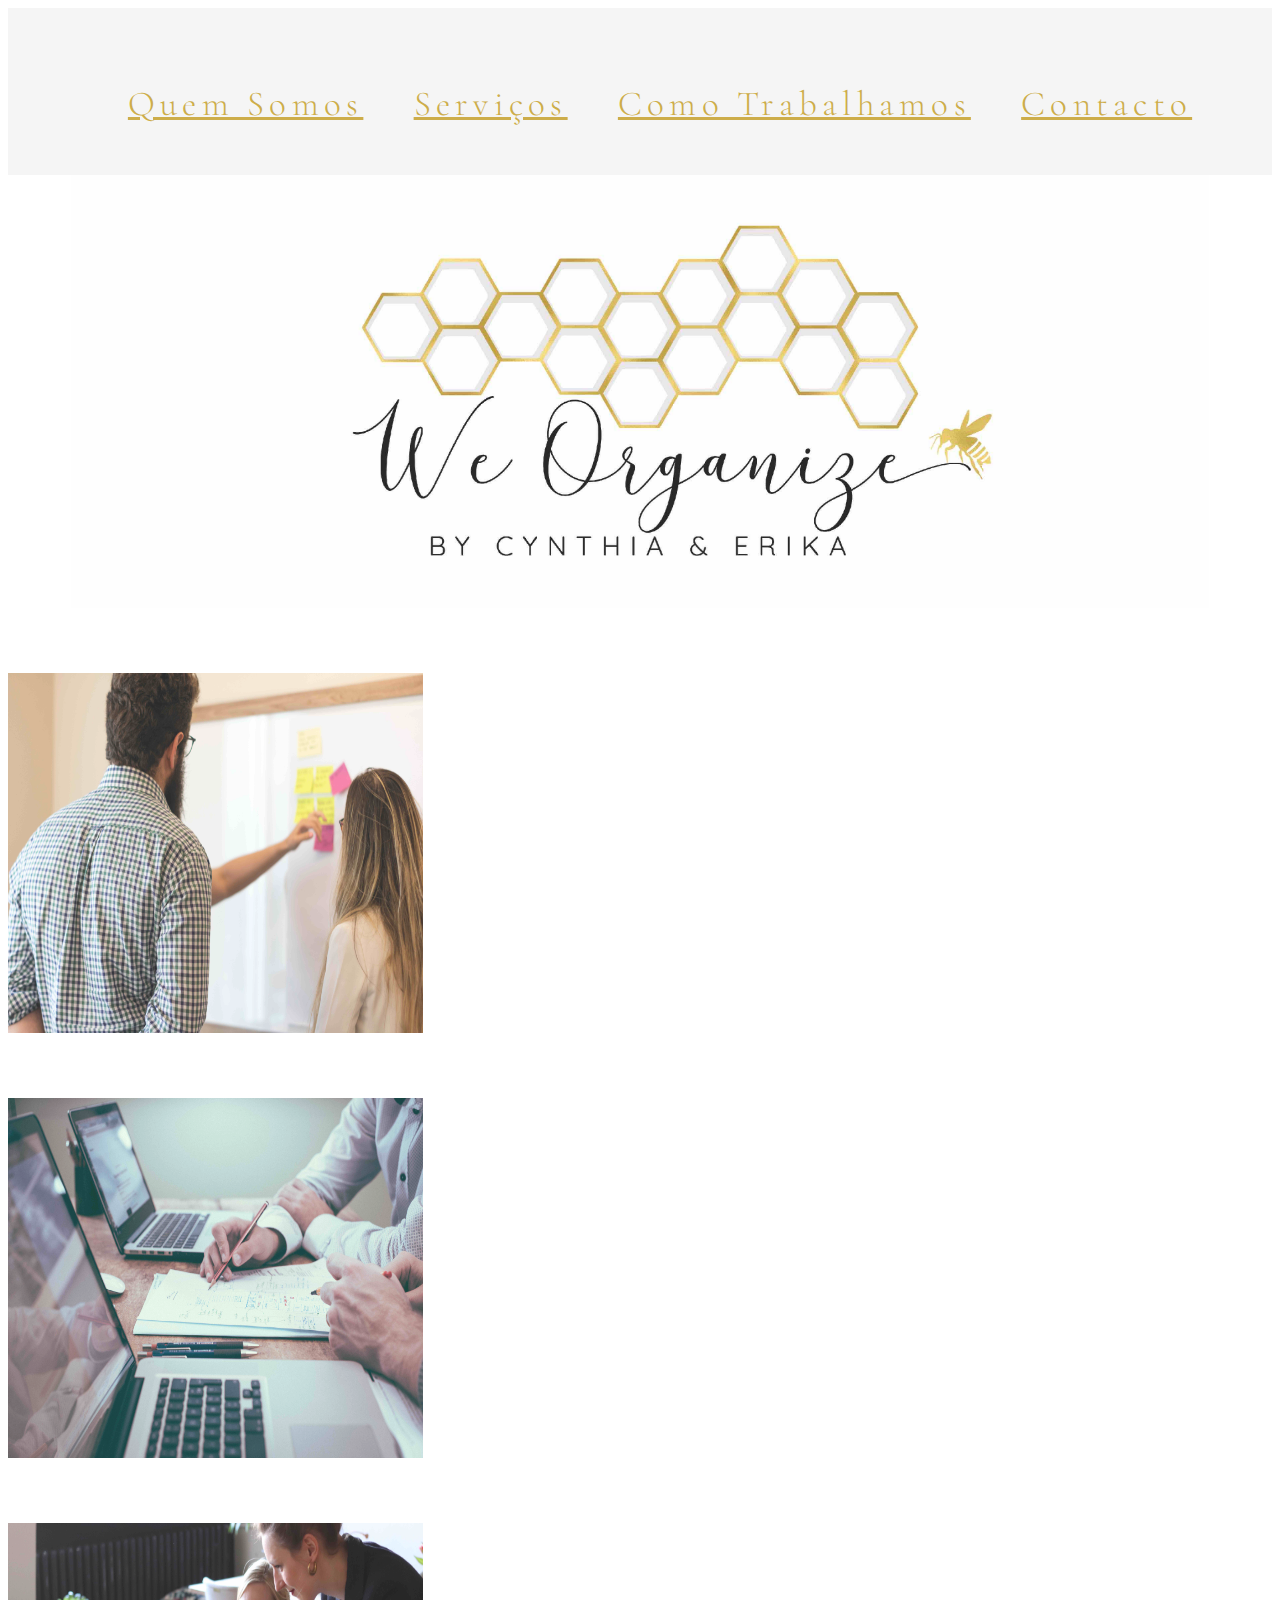
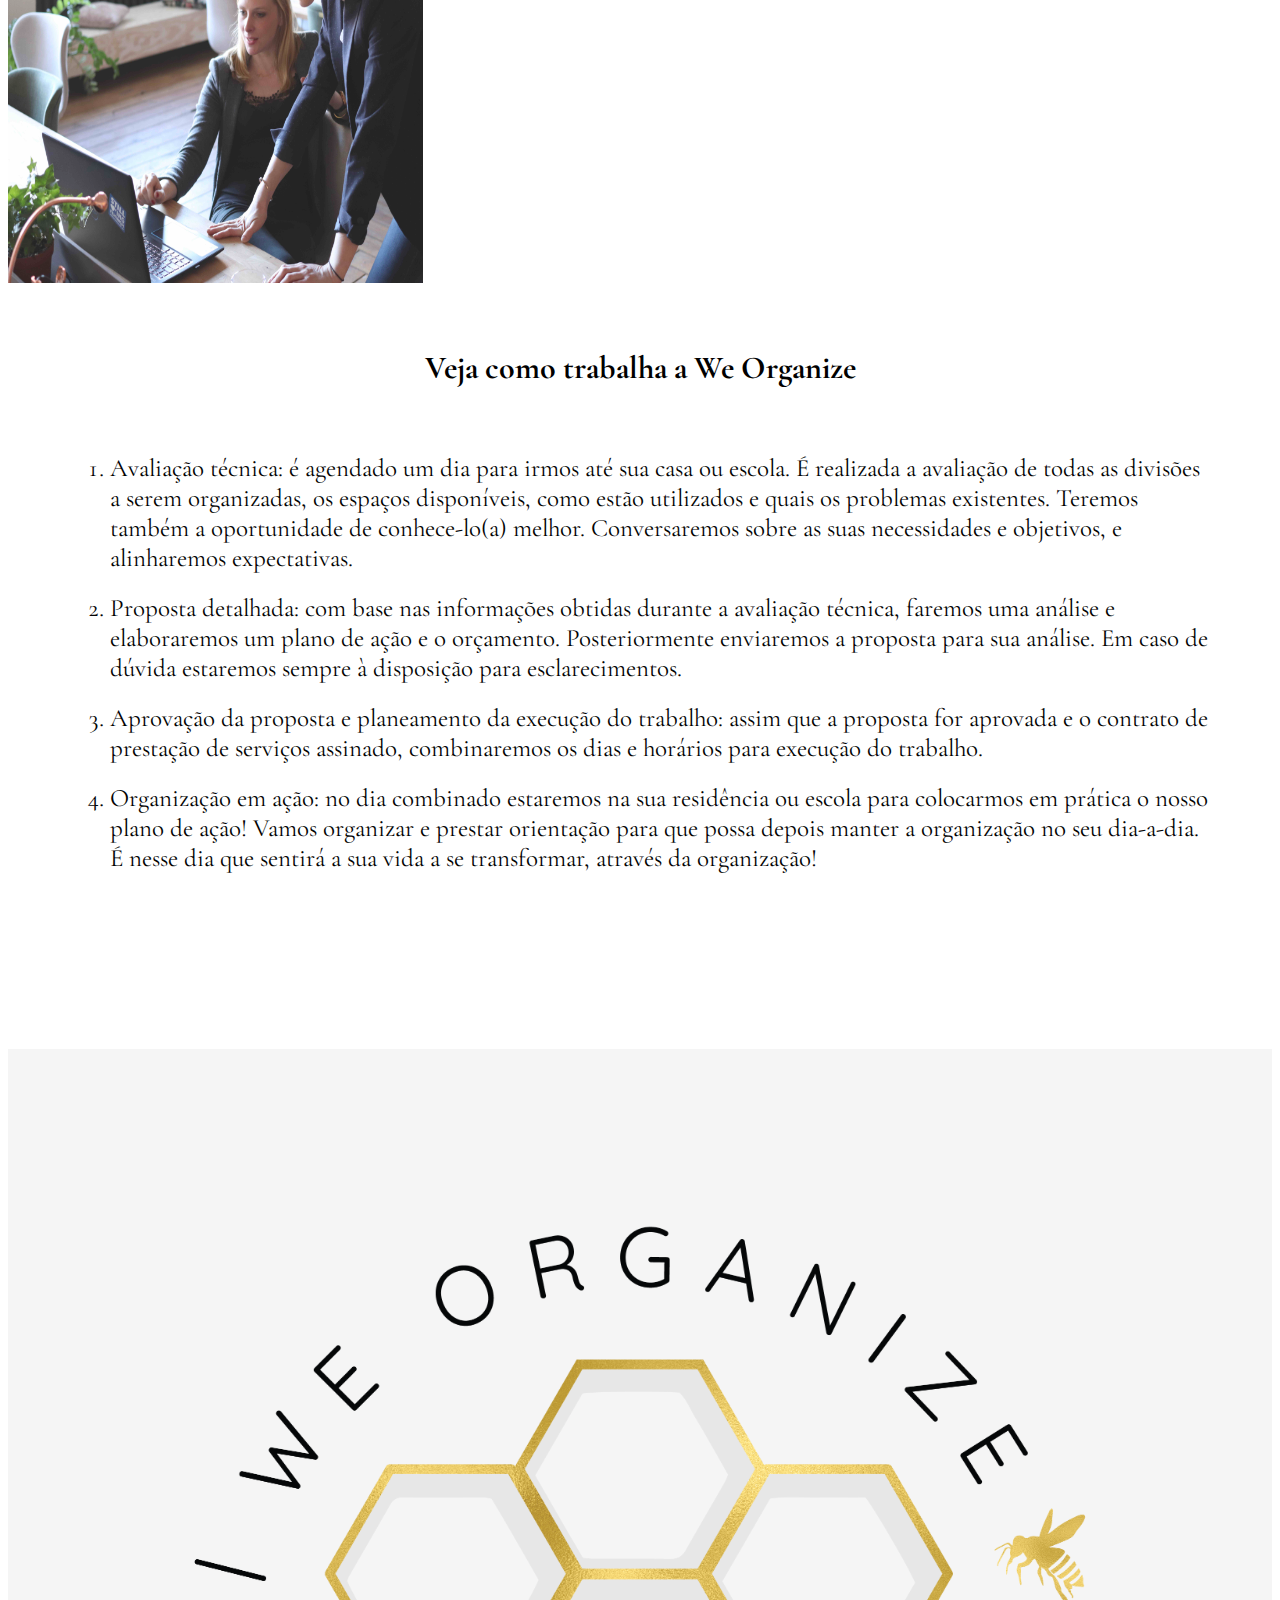
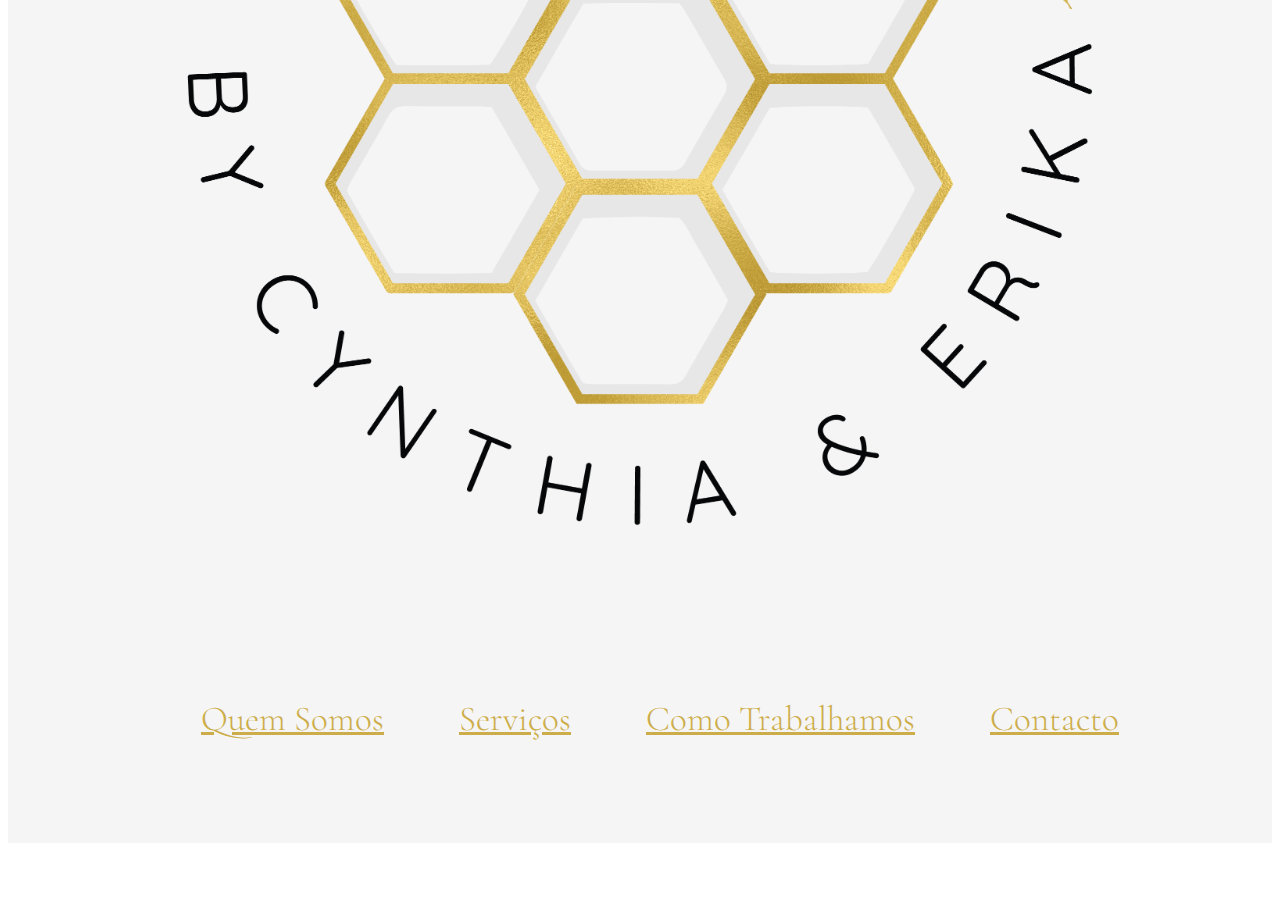
<file: avaliacao_descartado.html>
<!DOCTYPE html>
<html lang="en">
<head>
    <meta charset="UTF-8">
    <meta name="viewport" content="width=device-width, initial-scale=1.0">
    <meta http-equiv="X-UA-Compatible" content="ie=edge">
    <link rel="preconnect" href="https://fonts.gstatic.com">
    <link href="https://fonts.googleapis.com/css2?family=Cormorant+Garamond:ital,wght@0,300;0,400;0,500;1,300;1,400;1,500;1,600&display=swap" rel="stylesheet">
    <link rel="preconnect" href="https://fonts.gstatic.com">
    <link href="https://fonts.googleapis.com/css2?family=Dosis:wght@200&display=swap" rel="stylesheet">

    <link rel="preconnect" href="https://fonts.gstatic.com">
    <link href="https://fonts.googleapis.com/css2?family=Bad+Script&display=swap" rel="stylesheet">

   
    <link rel="stylesheet" href="https://use.fontawesome.com/releases/v5.3.1/css/all.css" integrity="sha384-mzrmE5qonljUremFsqc01SB46JvROS7bZs3IO2EmfFsd15uHvIt+Y8vEf7N7fWAU" crossorigin="anonymous">

    <link rel="stylesheet" href="https://stackpath.bootstrapcdn.com/bootstrap/4.1.3/css/bootstrap.min.css" integrity="sha384-MCw98/SFnGE8fJT3GXwEOngsV7Zt27NXFoaoApmYm81iuXoPkFOJwJ8ERdknLPMO" crossorigin="anonymous">
    <script src="https://stackpath.bootstrapcdn.com/bootstrap/4.1.3/js/bootstrap.min.js" integrity="sha384-ChfqqxuZUCnJSK3+MXmPNIyE6ZbWh2IMqE241rYiqJxyMiZ6OW/JmZQ5stwEULTy" crossorigin="anonymous"></script>


    <link rel="stylesheet" type="text/css" href="style-new.css">
    <title>avaliacao</title>
</head>

<body class="how-we-work-page"> 

  <div class="container nav-top full-bg">
    <div class="row">
        <div class="col">
          <ul class="menu-items">
            <li><a href="index.html"><span>Quem Somos</span></a></li>
            <li><a href="services.html">Serviços</a></li>
            <li><a href="avaliacao.html"><span>Como Trabalhamos</span></a></li>
            <li><a href="contact.html">Contacto</a></li>
          </ul>
        </div>
    </div>
  </div>


<div class="container nav-top-title full-bg d-flex align-content-center flex-wrap justify-content-center">
      <div class="row ">
          <div class="col">
            <img src= "img/We Organize_banner.jpg" alt="background">
          </div>
      </div>
</div>


<div class="container how-we-work page-subtitle" style="max-width: 1500px;">
      <div class="row service-photos">
          <div class="col">
            <img src= "img/school_meeting_back.jpg" alt="school"> 
          </div>
          
          <div class="col">
            <img src= "img/meeting_discussion.jpg" alt="meeting"> 
          </div>

          <div class="col">
            <img src= "img/meeting_2.jpg" alt="meeting"> 
          </div>          
      </div>  

      <div class="row">
        <div class="col">
            <h1 class="we-organize-yellow center-align"
            >Veja como trabalha a We Organize</h1>
        </div>
    </div>

</div>  


<div class="container-fluid">
    <div class="row how-can-we-help service-item margin-b140"> 
        <div class="col">
            <ol>
              <li>Avaliação técnica: é agendado um dia para irmos até sua casa ou escola. É realizada a avaliação de todas as divisões a serem organizadas, os espaços disponíveis, como estão utilizados e quais os problemas existentes. Teremos também a oportunidade de conhece-lo(a) melhor. Conversaremos sobre as suas necessidades e objetivos, e alinharemos expectativas.</li> 
            
              <li>Proposta detalhada: com base nas informações obtidas durante a avaliação técnica, faremos uma análise e elaboraremos um plano de ação e o orçamento. Posteriormente enviaremos a proposta para sua análise. Em caso de dúvida estaremos sempre à disposição para esclarecimentos.</li> 
          
              <li>Aprovação da proposta e planeamento da execução do trabalho: assim que a proposta for aprovada e o contrato de prestação de serviços assinado, combinaremos os dias e horários para execução do trabalho.</li> 
            
              <li>Organização em ação: no dia combinado estaremos na sua residência ou escola para colocarmos em prática o nosso plano de ação! Vamos organizar e prestar orientação para que possa depois manter a organização no seu dia-a-dia. É nesse dia que sentirá a sua vida a se transformar, através da organização!</li> 
          </ol>
      </div> 

    </div> 

</div> 

<!-- ============================= -->

<div class="full-bg gray-bg">
  <div class="container-fluid">

    <div class="row footer-holder align-items-strech">

        <div class="col-12 col-md-2">
          <div class="sublogo"> 
            <img src= "img/We-Organize-sublogo.png" alt="sublogo">
          </div>
        </div>

        <div class="col-12 col-md-10 menu-items">
            <div>
              <ul>
                <li class="padding-r70"><a href="index.html">Quem Somos</a></li>
                
                <li class="padding-r70"><a href="services.html">Serviços</a></li>
                
                <li class="padding-r70"><a href="avaliacao.html">Como Trabalhamos</a></li>

                <li><a href="contact.html">Contacto</a></li>

              </ul>
            </div>

            <div class="social-links">
              <ul>
                <li class="padding-r100"><a href="
                  https://m.facebook.com/profile.php?id=100002429389876 "><i class="fab fa-facebook"></i></a></li>
                <li class="padding-r100"><a href="#"> <i class="fab fa-instagram"></i></a></li>
                <li><a href="#"><i class="fab fa-linkedin"></i></a></li>
              </ul>
            </div>

        </div>
    </div>  
</div>

</div>


  </body>
 </html>
</file>
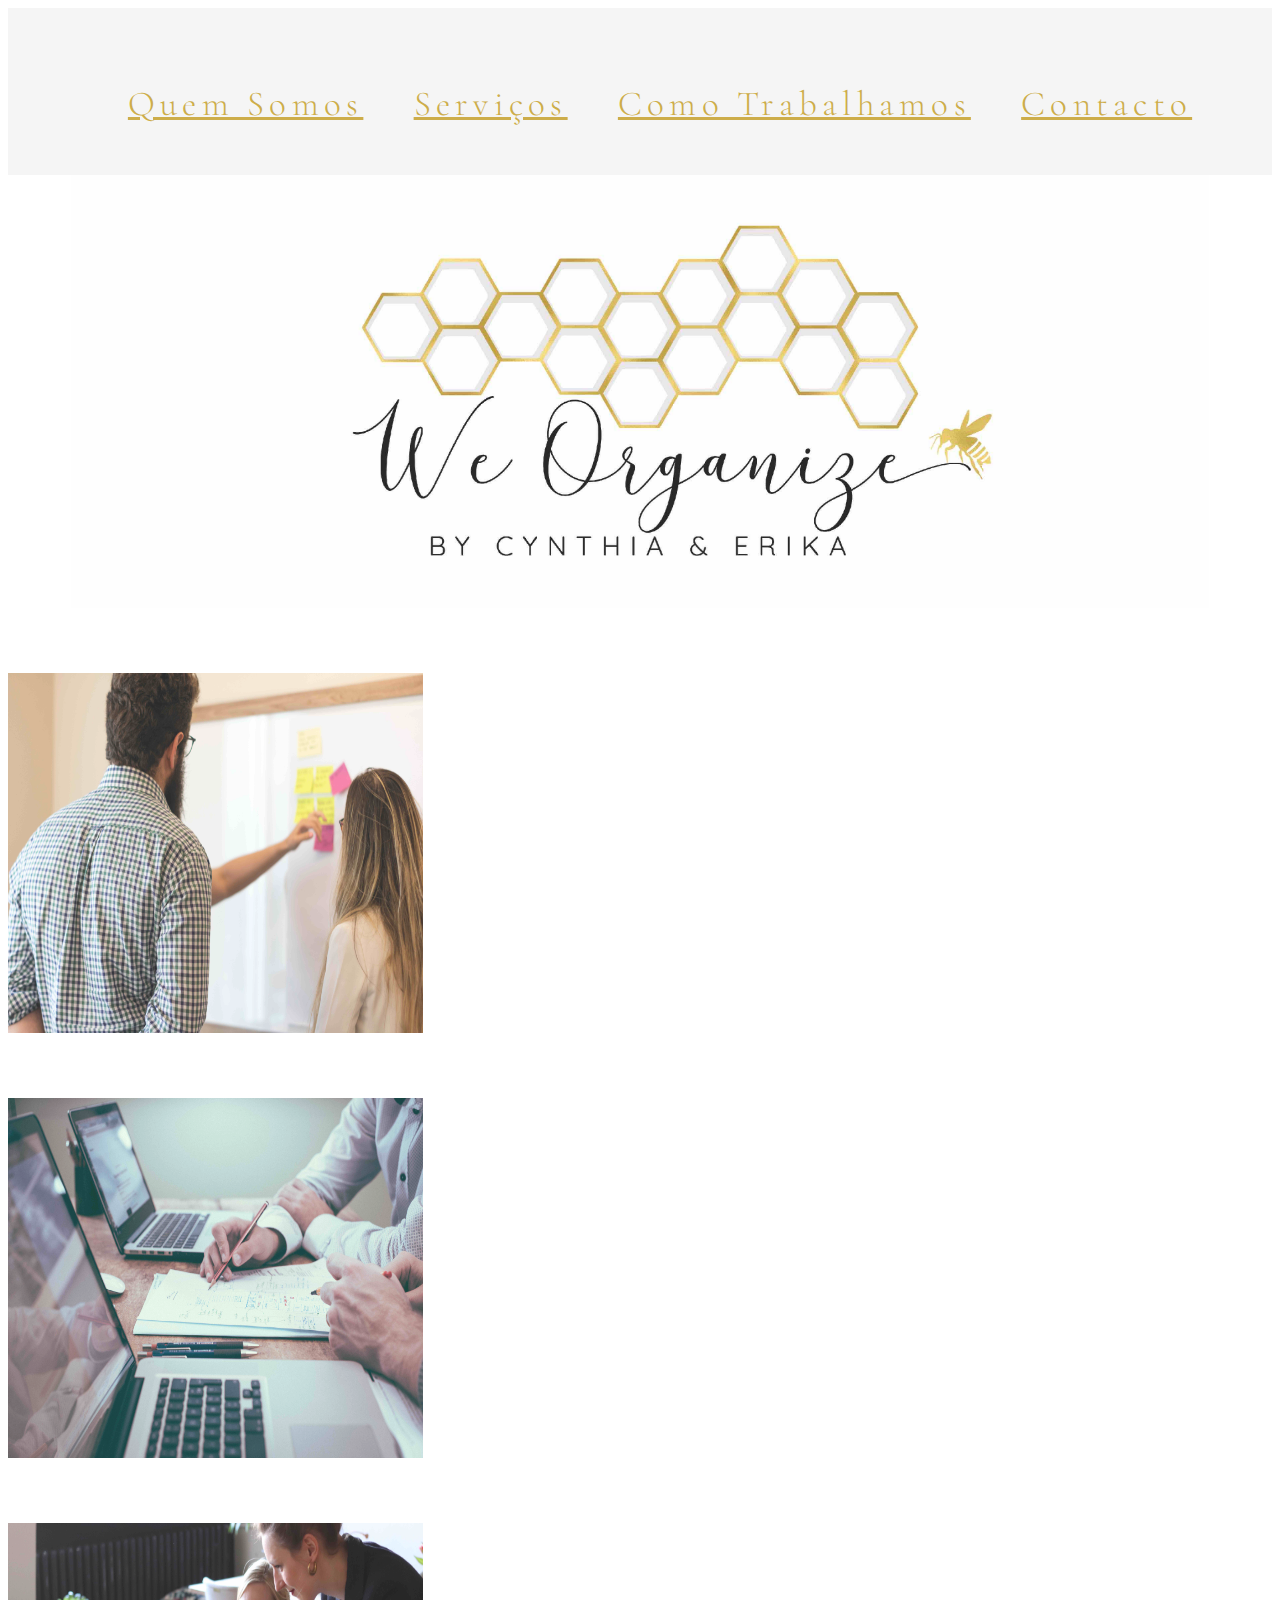
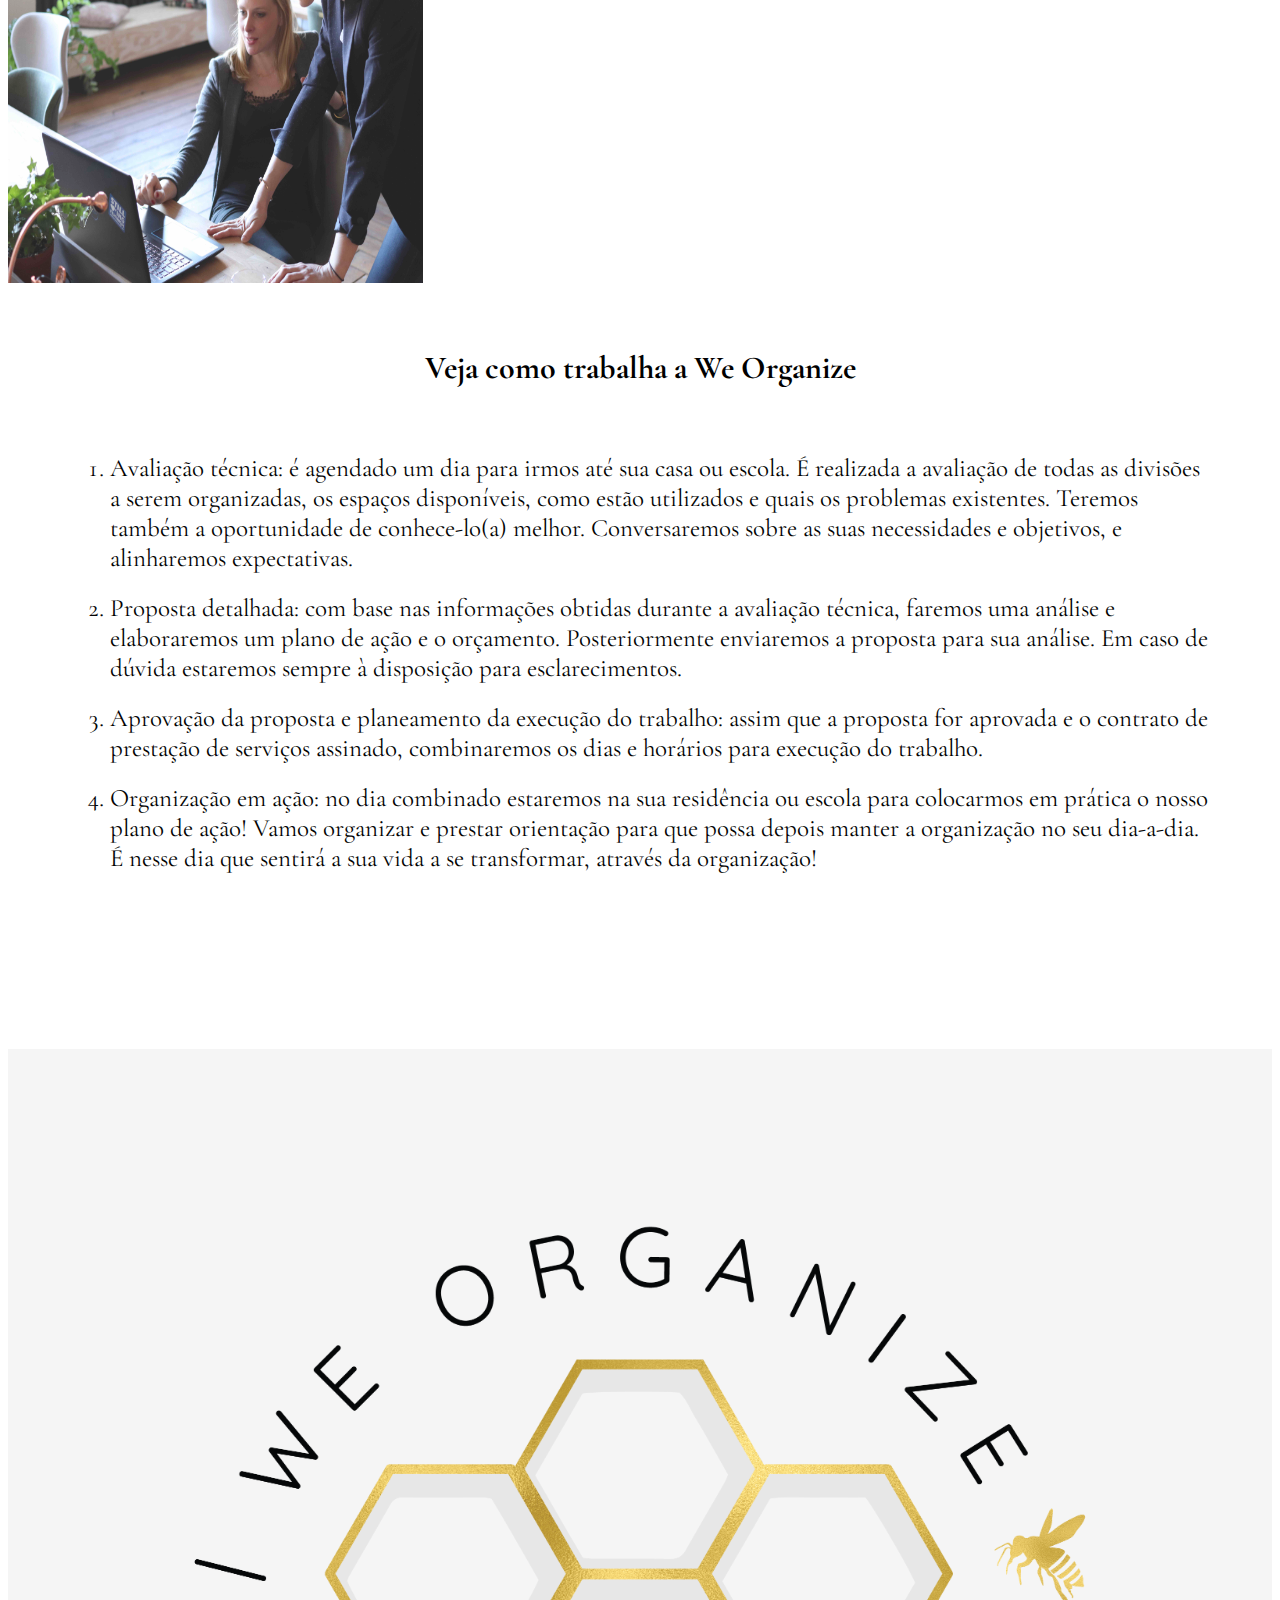
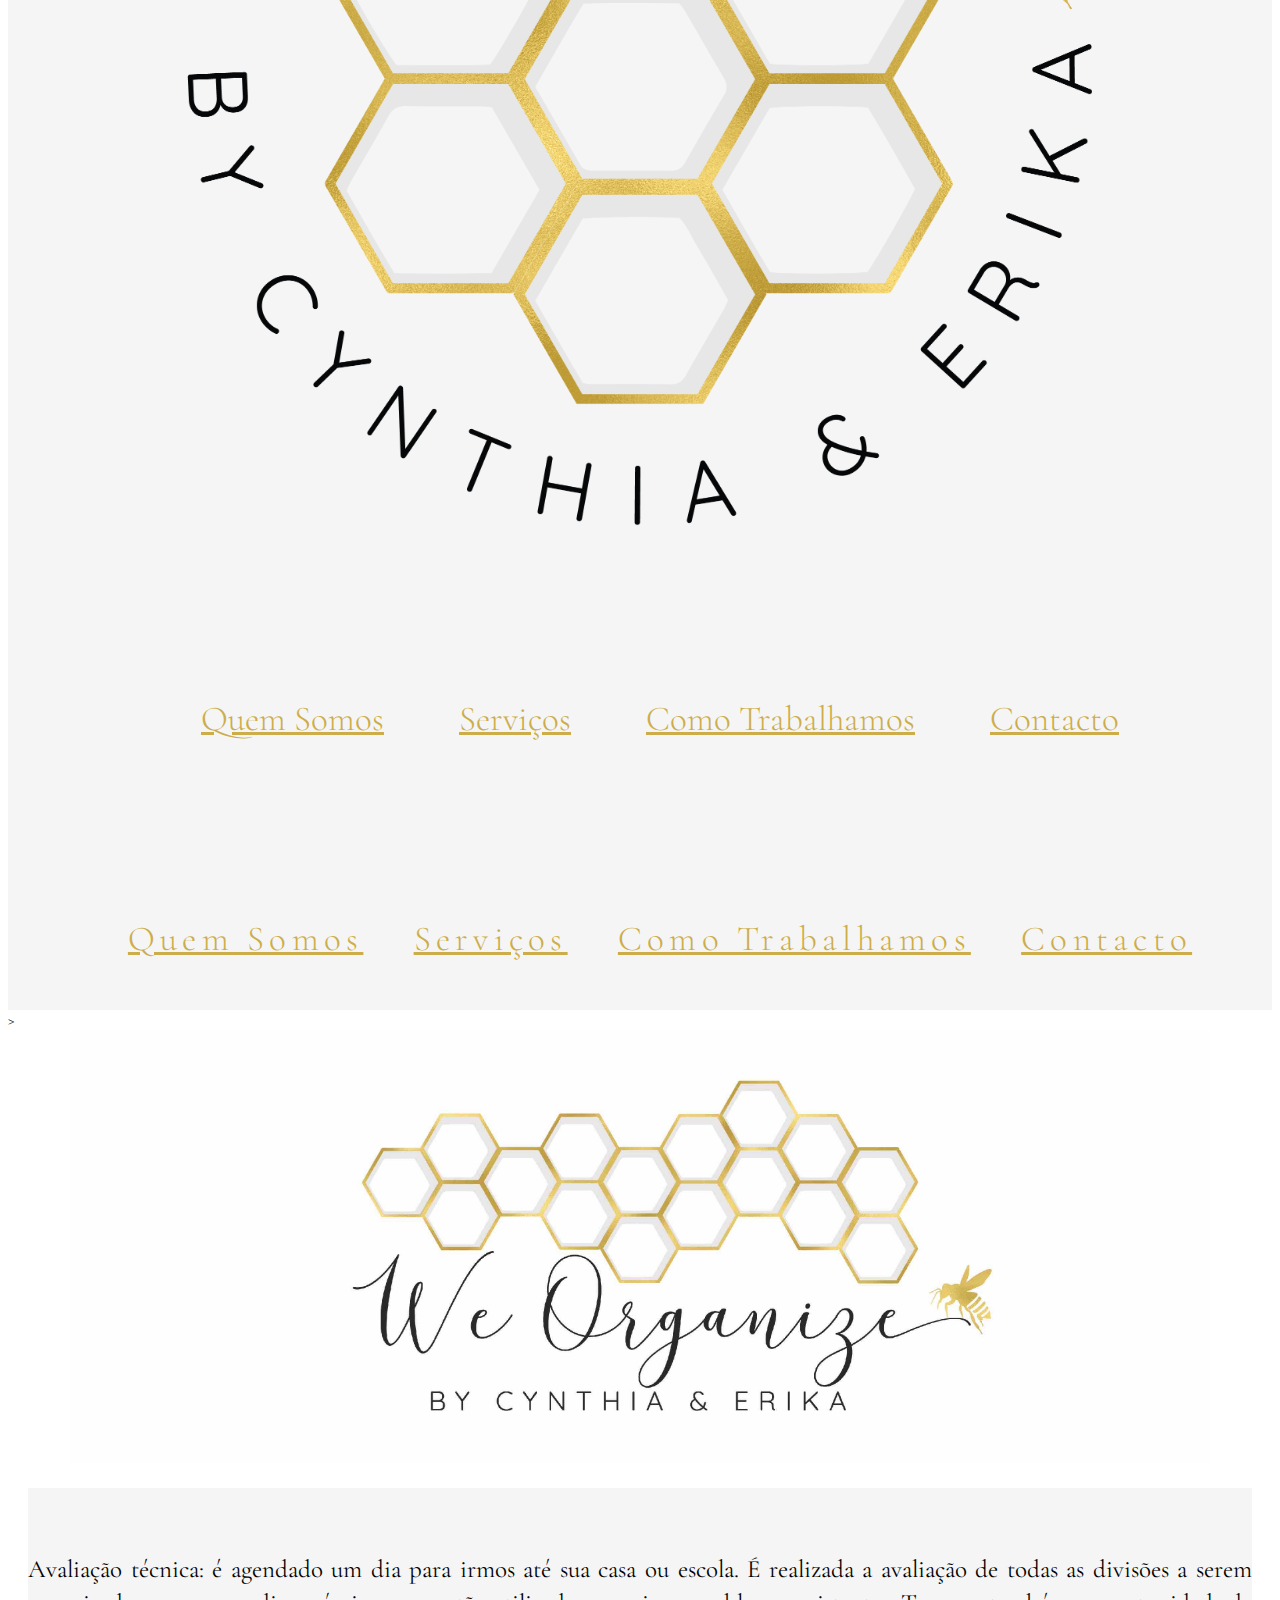
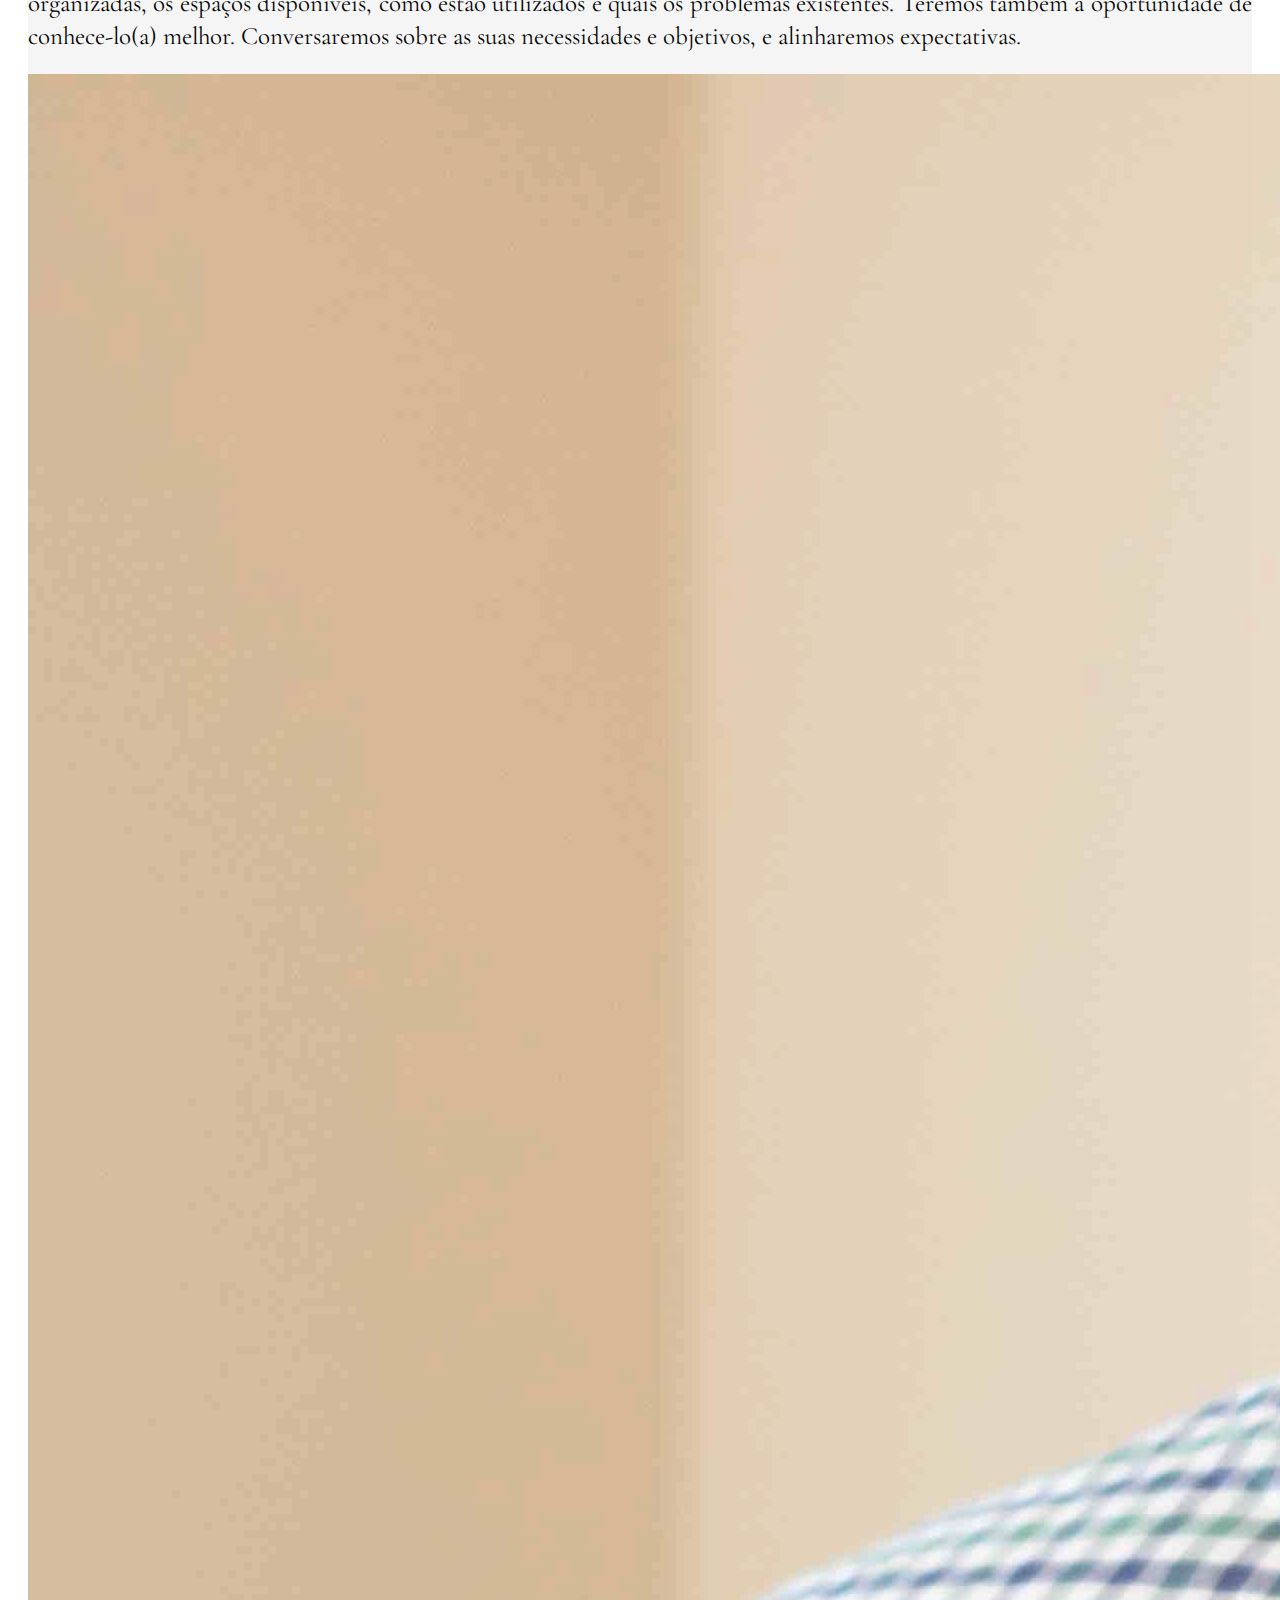
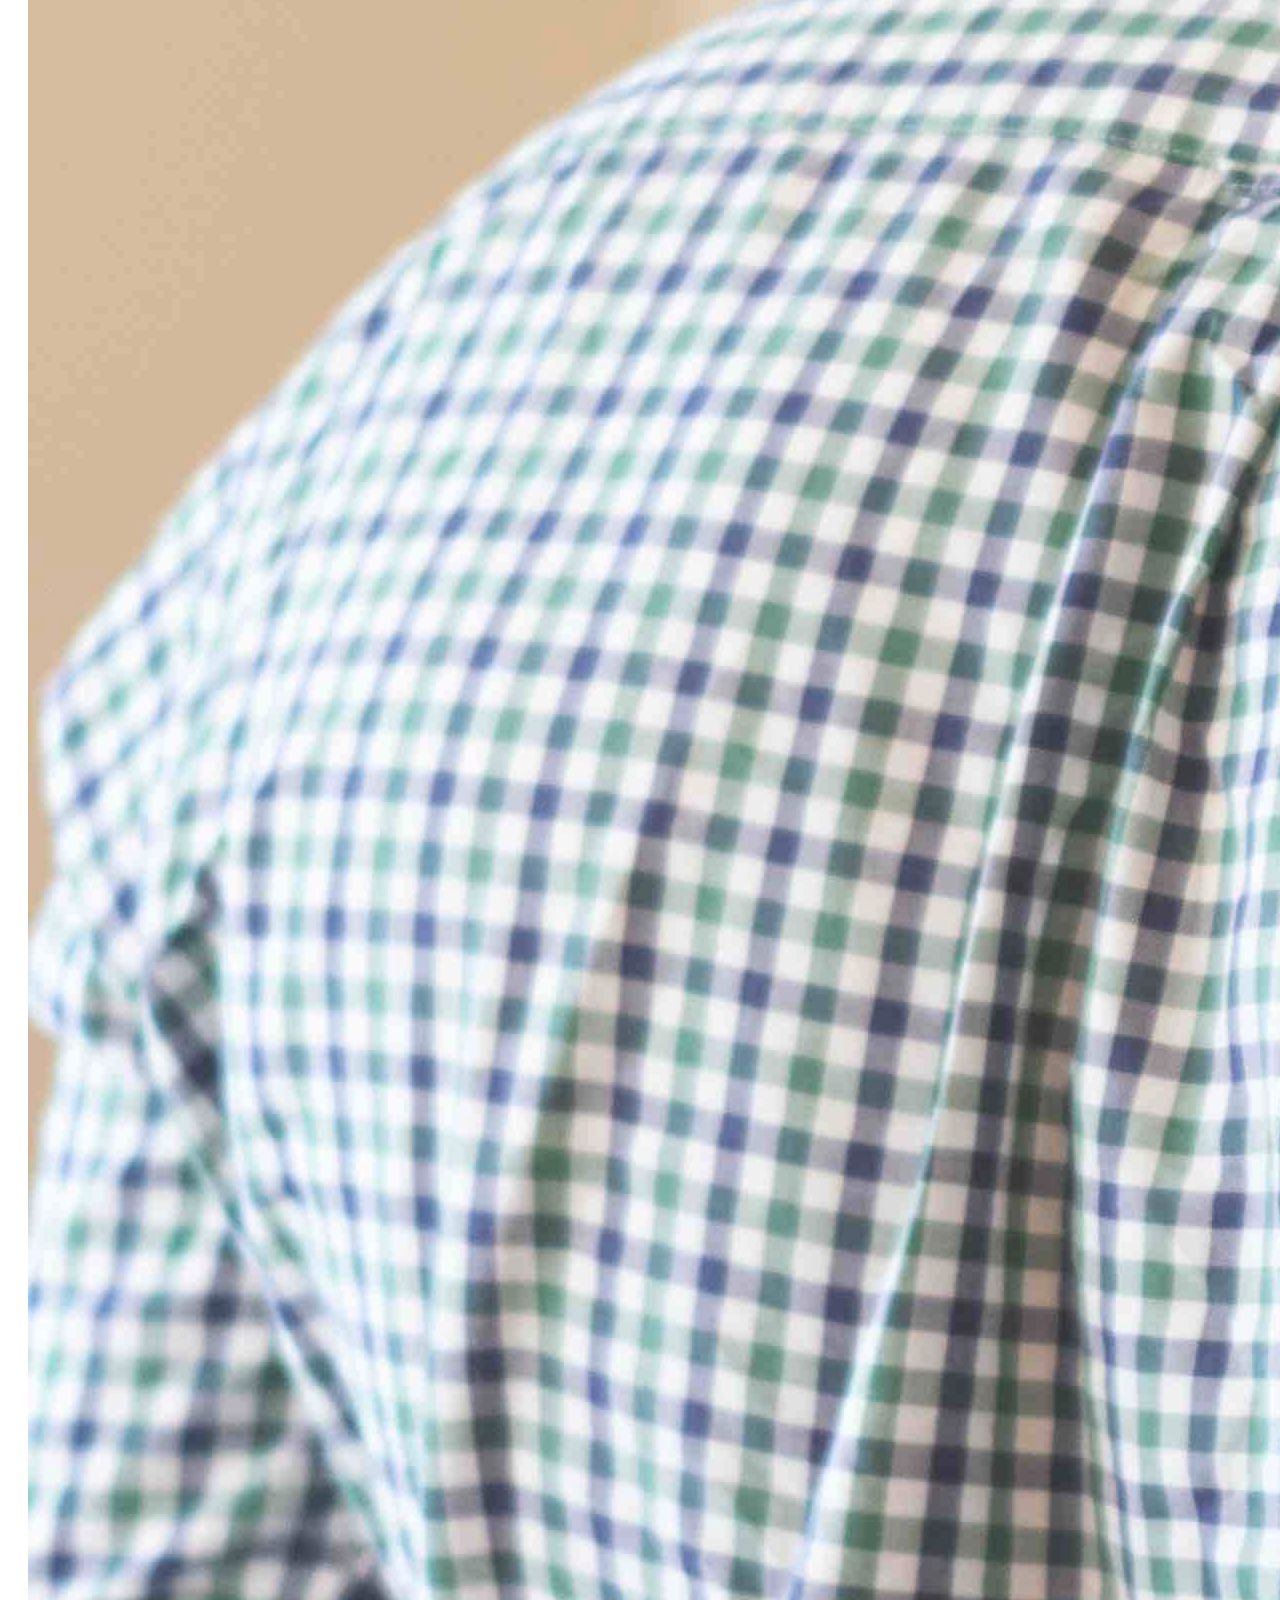
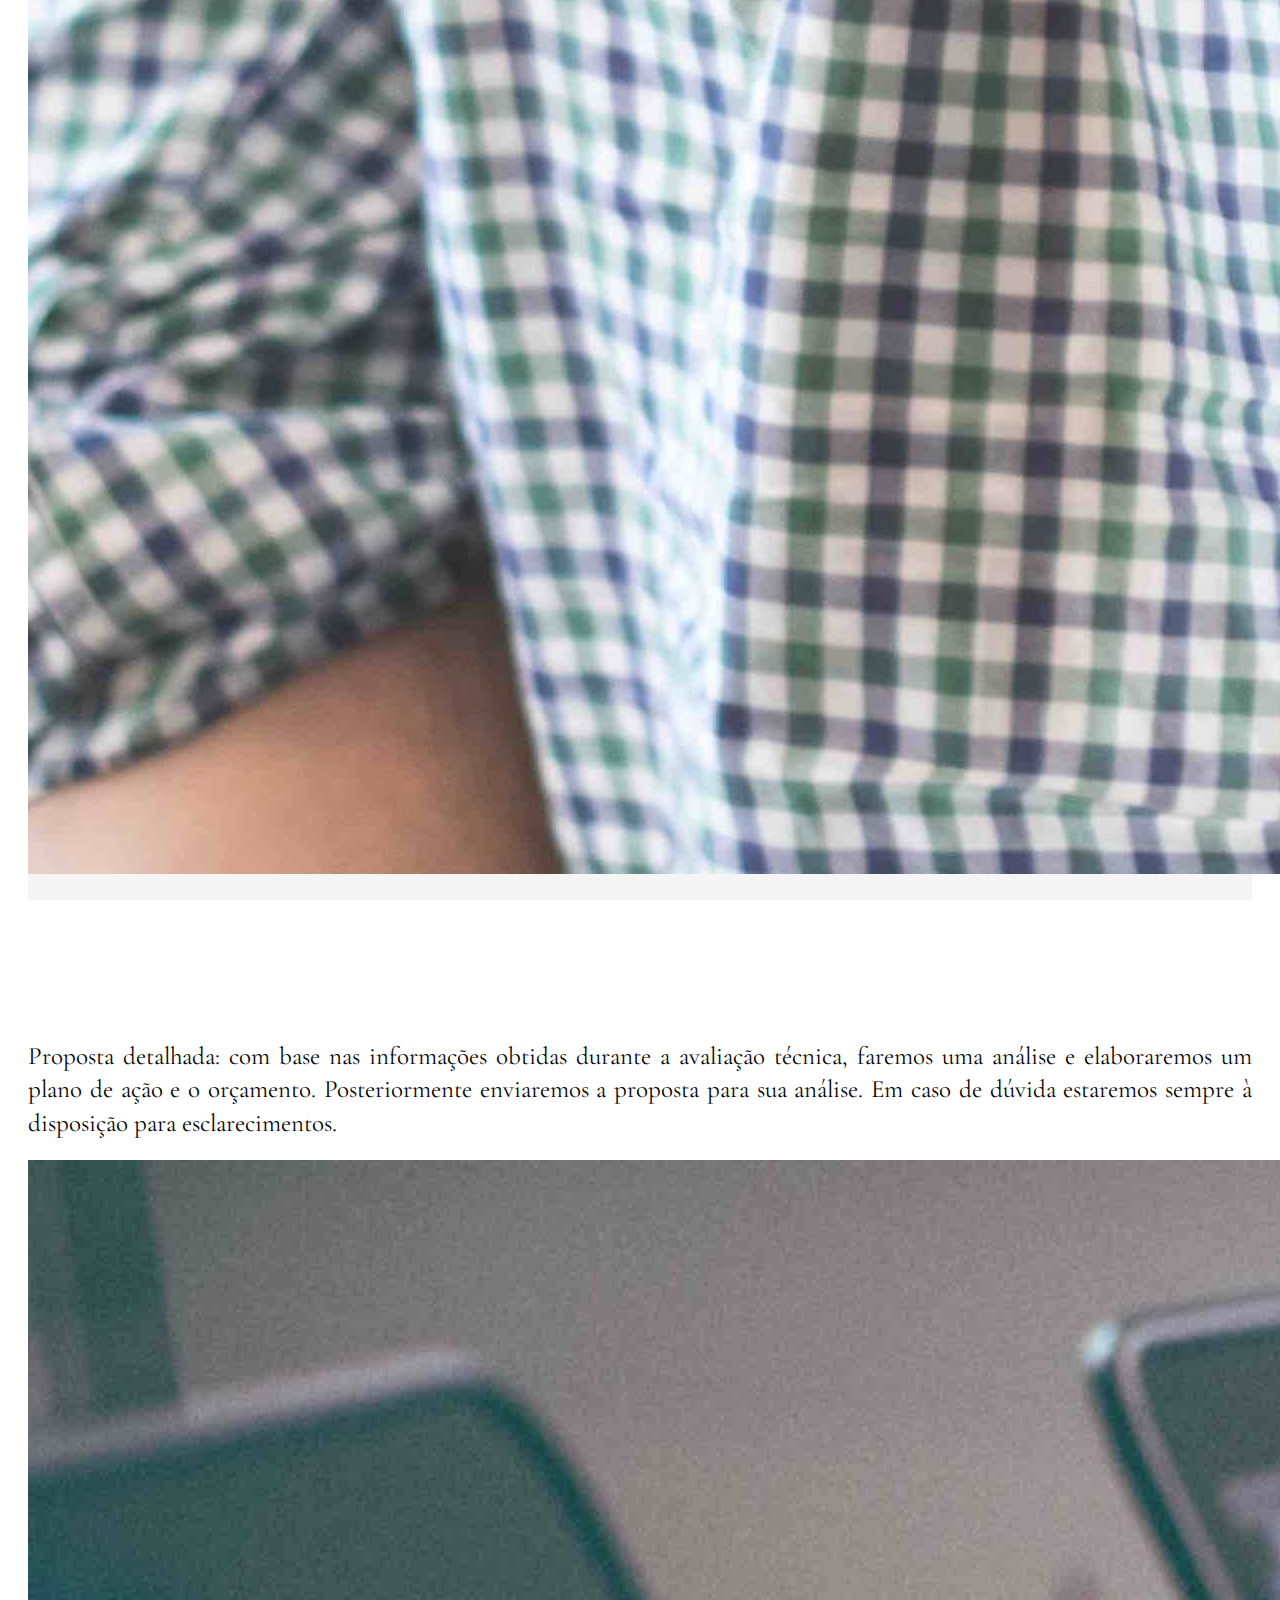
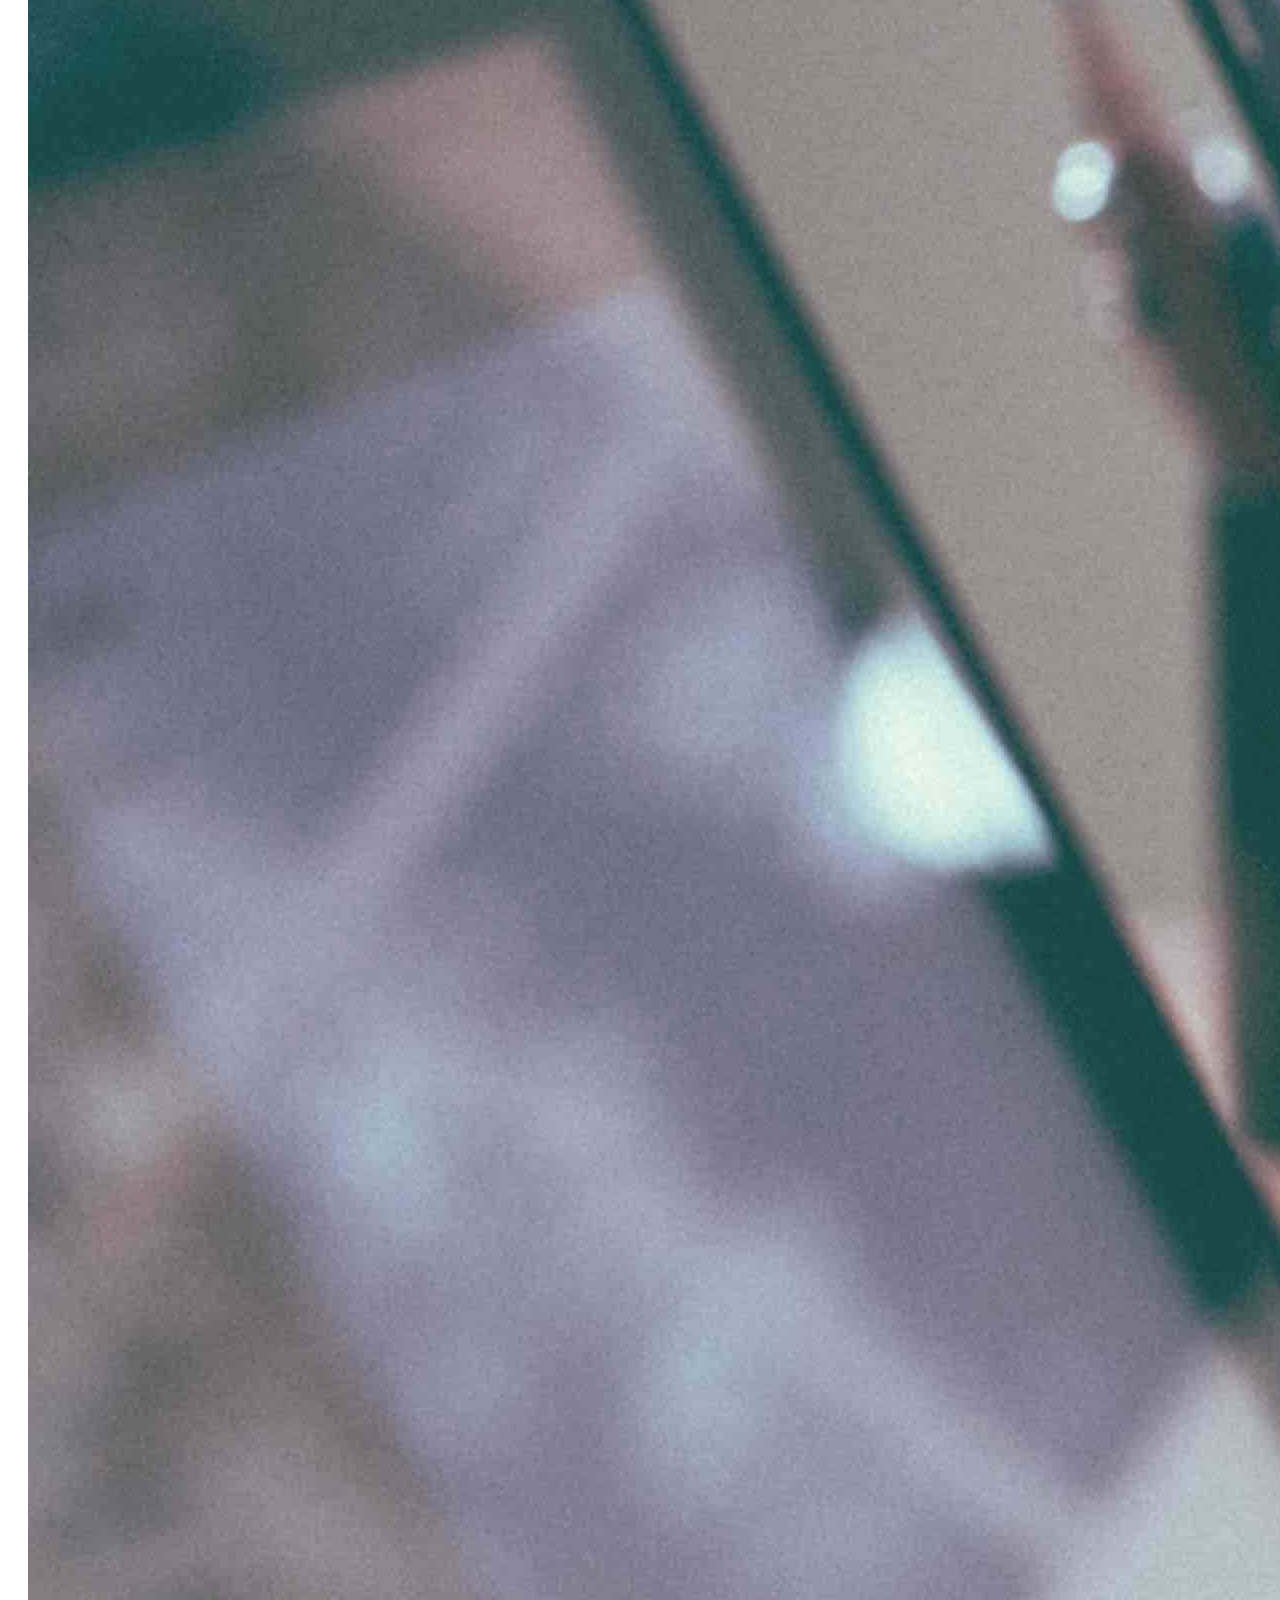
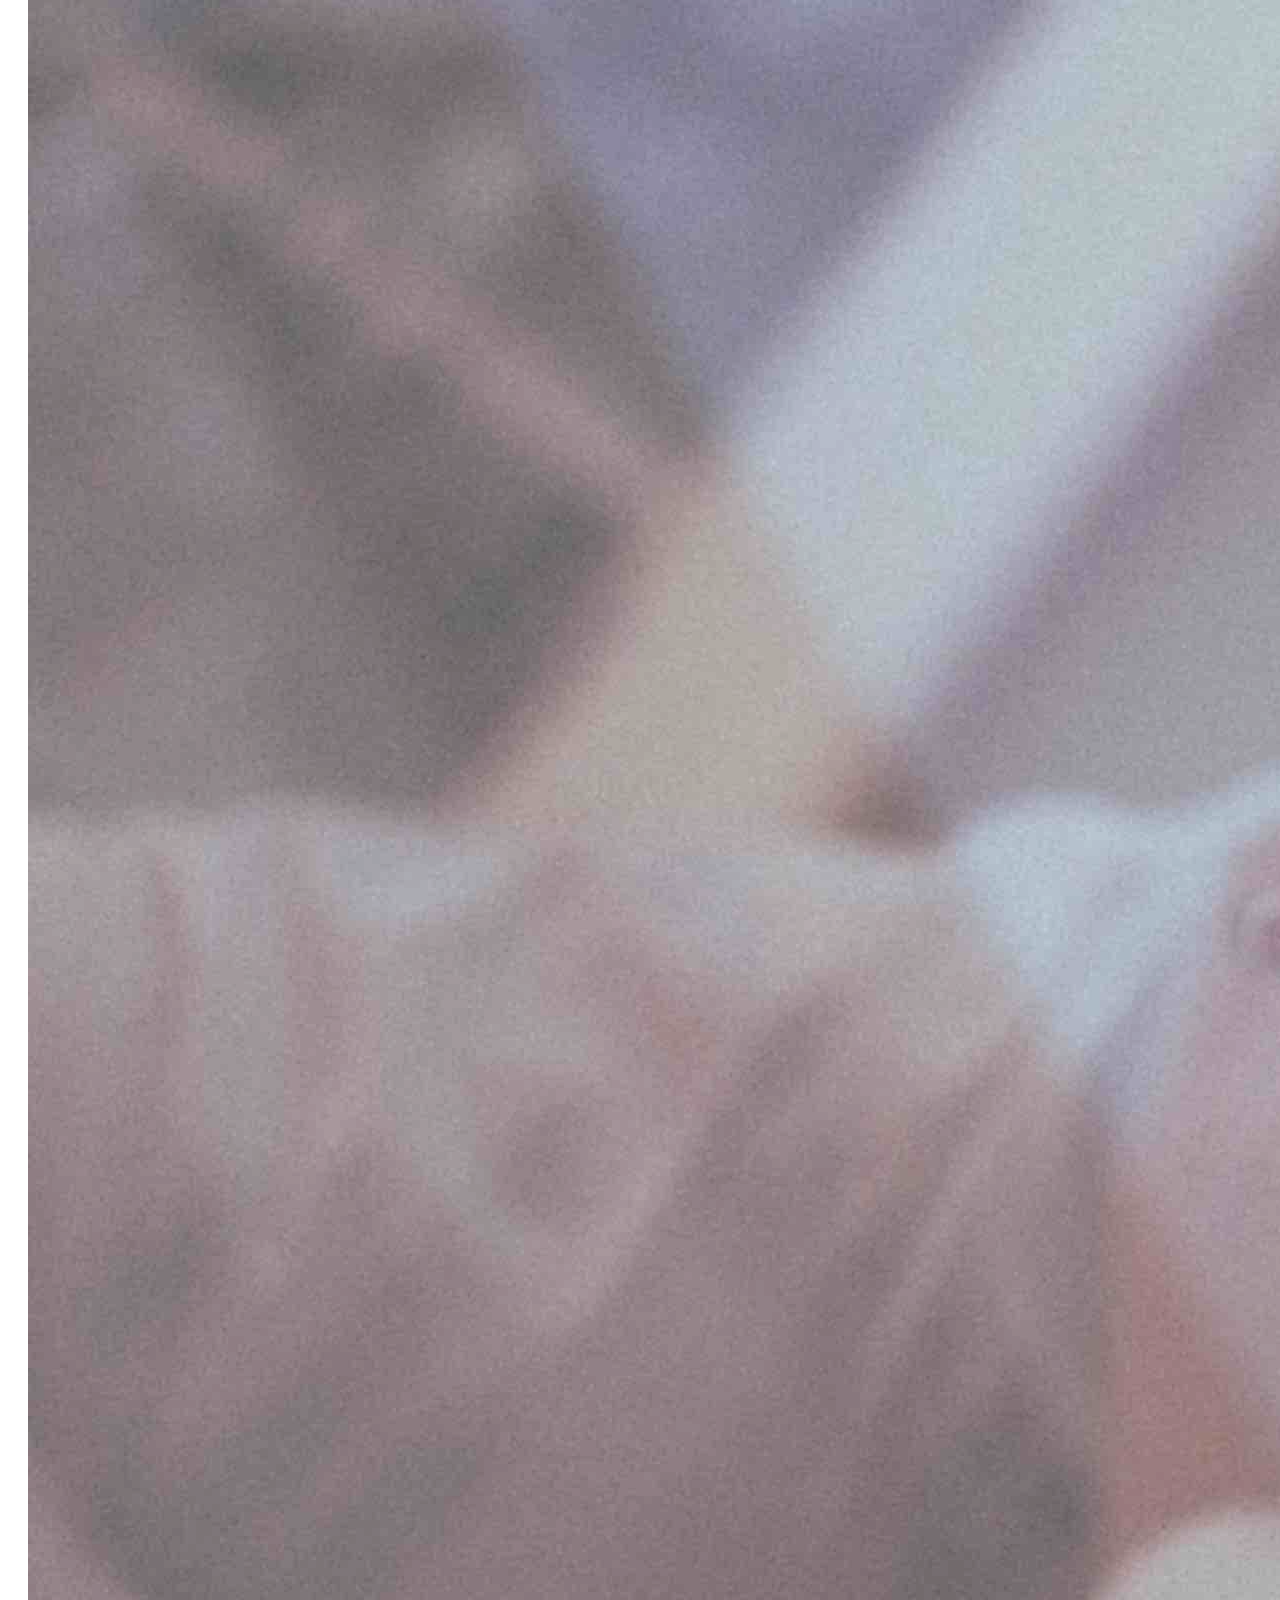
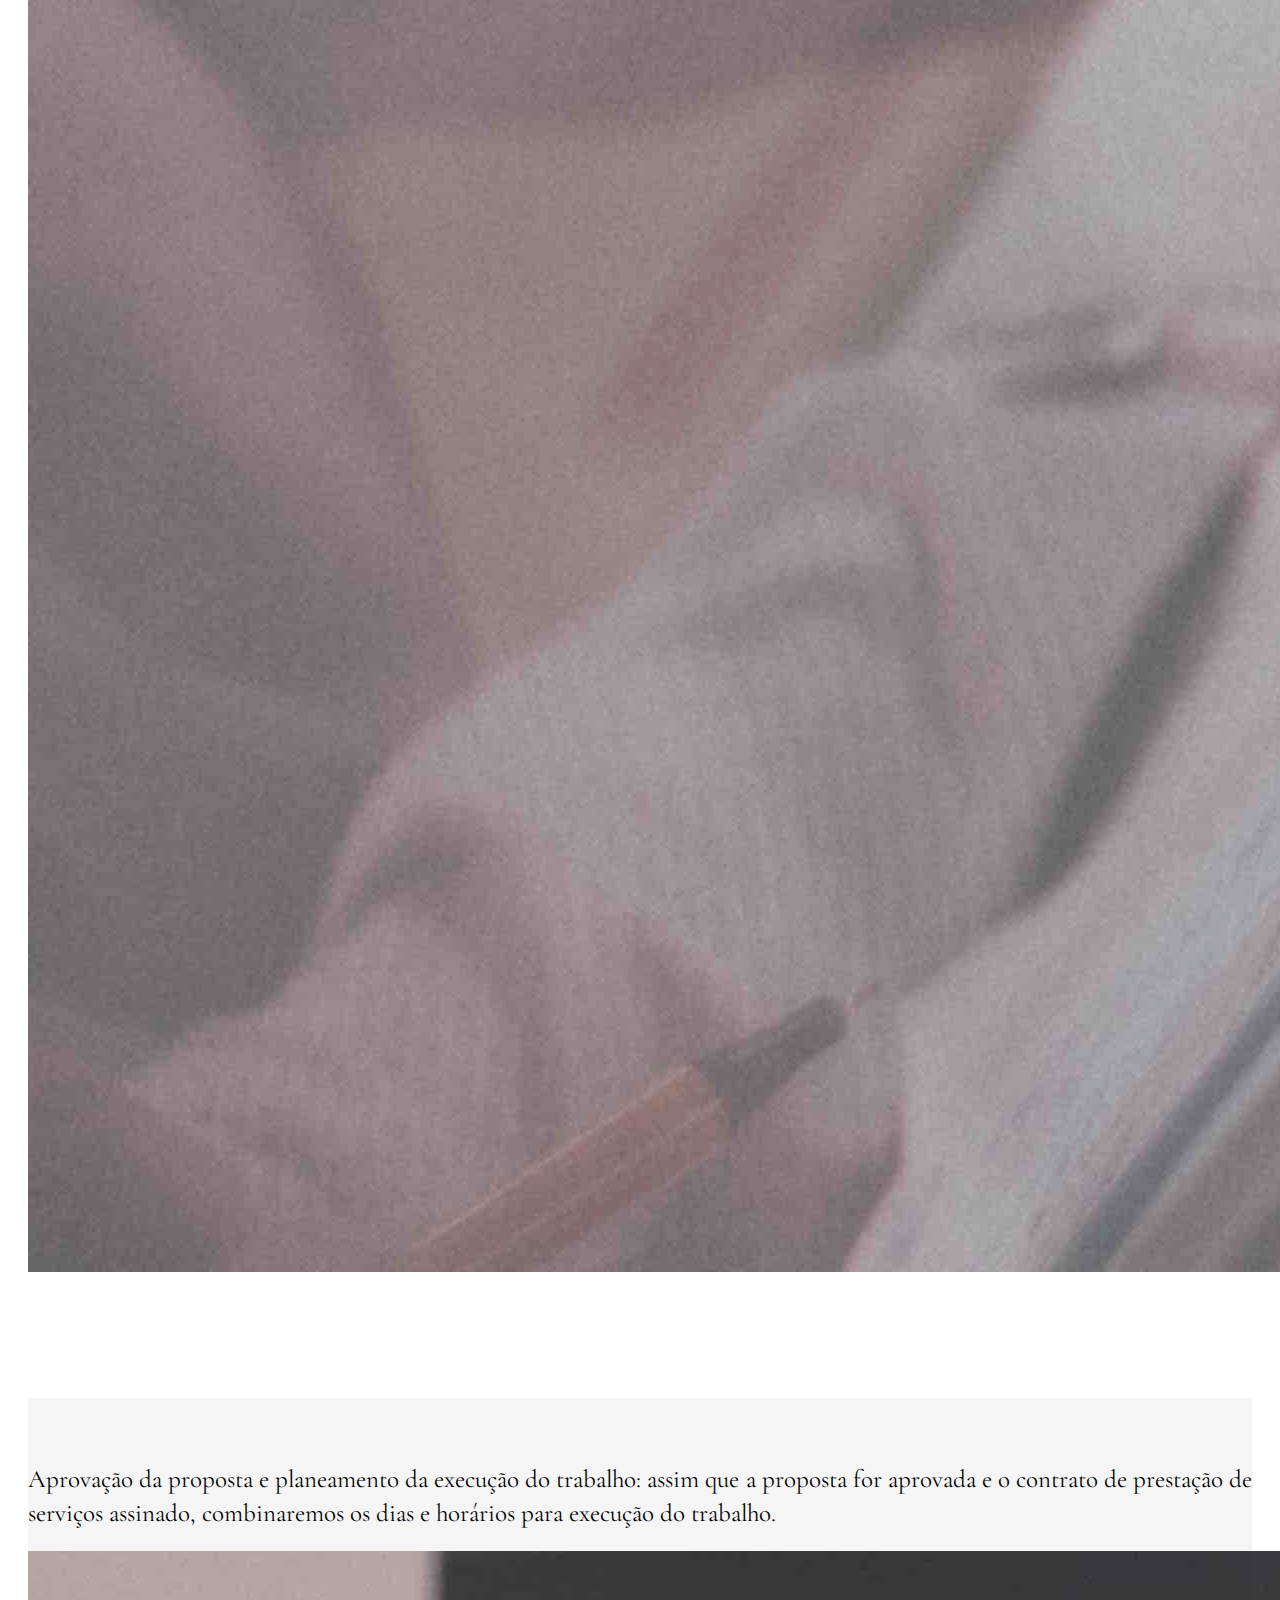
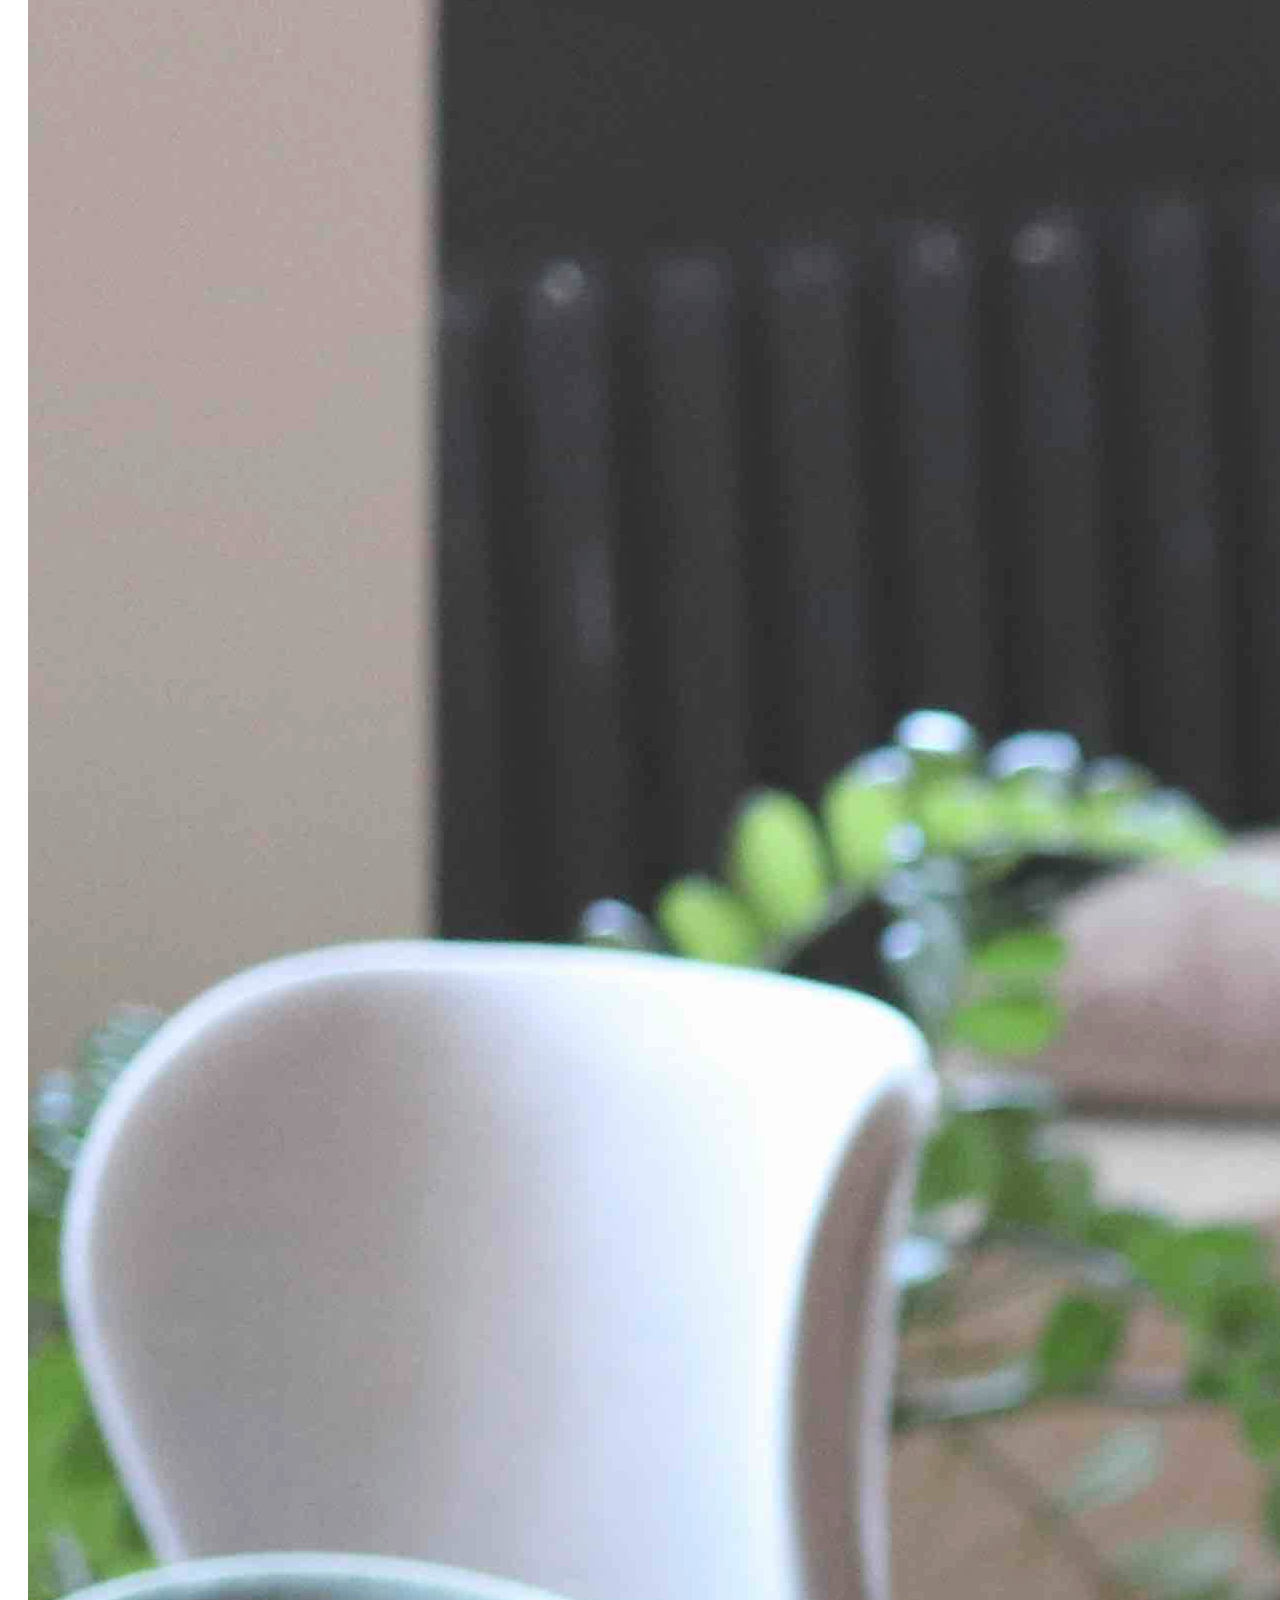
<file: Extra_avaliacao.html>
<!DOCTYPE html>
<html lang="en">
<head>
    <meta charset="UTF-8">
    <meta name="viewport" content="width=device-width, initial-scale=1.0">
    <meta http-equiv="X-UA-Compatible" content="ie=edge">
    <link rel="preconnect" href="https://fonts.gstatic.com">
    <link href="https://fonts.googleapis.com/css2?family=Cormorant+Garamond:ital,wght@0,300;0,400;0,500;1,300;1,400;1,500;1,600&display=swap" rel="stylesheet">
    <link rel="preconnect" href="https://fonts.gstatic.com">
    <link href="https://fonts.googleapis.com/css2?family=Dosis:wght@200&display=swap" rel="stylesheet">

    <link rel="preconnect" href="https://fonts.gstatic.com">
    <link href="https://fonts.googleapis.com/css2?family=Bad+Script&display=swap" rel="stylesheet">

   
    <link rel="stylesheet" href="https://use.fontawesome.com/releases/v5.3.1/css/all.css" integrity="sha384-mzrmE5qonljUremFsqc01SB46JvROS7bZs3IO2EmfFsd15uHvIt+Y8vEf7N7fWAU" crossorigin="anonymous">

    <link rel="stylesheet" href="https://stackpath.bootstrapcdn.com/bootstrap/4.1.3/css/bootstrap.min.css" integrity="sha384-MCw98/SFnGE8fJT3GXwEOngsV7Zt27NXFoaoApmYm81iuXoPkFOJwJ8ERdknLPMO" crossorigin="anonymous">
    <script src="https://stackpath.bootstrapcdn.com/bootstrap/4.1.3/js/bootstrap.min.js" integrity="sha384-ChfqqxuZUCnJSK3+MXmPNIyE6ZbWh2IMqE241rYiqJxyMiZ6OW/JmZQ5stwEULTy" crossorigin="anonymous"></script>


    <link rel="stylesheet" type="text/css" href="style-new.css">
    <title>avaliacao</title>
</head>

<body class="how-we-work-page"> 

  <div class="container nav-top full-bg">
    <div class="row">
        <div class="col">
          <ul class="menu-items">
            <li><a href="index.html"><span>Quem Somos</span></a></li>
            <li><a href="services.html">Serviços</a></li>
            <li><a href="avaliacao.html"><span>Como Trabalhamos</span></a></li>
            <li><a href="contact.html">Contacto</a></li>
          </ul>
        </div>
    </div>
  </div>


<div class="container nav-top-title full-bg d-flex align-content-center flex-wrap justify-content-center">
      <div class="row ">
          <div class="col">
            <img src= "img/We Organize_banner.jpg" alt="background">
          </div>
      </div>
</div>


<div class="container how-we-work page-subtitle" style="max-width: 1500px;">
      <div class="row service-photos">
          <div class="col">
            <img src= "img/school_meeting_back.jpg" alt="school"> 
          </div>
          
          <div class="col">
            <img src= "img/meeting_discussion.jpg" alt="meeting"> 
          </div>

          <div class="col">
            <img src= "img/meeting_2.jpg" alt="meeting"> 
          </div>          
      </div>  

      <div class="row">
        <div class="col">
            <h1 class="we-organize-yellow center-align"
            >Veja como trabalha a We Organize</h1>
        </div>
    </div>

</div>  


<div class="container-fluid">
    <div class="row how-can-we-help service-item margin-b140"> 
        <div class="col">
            <ol>
              <li>Avaliação técnica: é agendado um dia para irmos até sua casa ou escola. É realizada a avaliação de todas as divisões a serem organizadas, os espaços disponíveis, como estão utilizados e quais os problemas existentes. Teremos também a oportunidade de conhece-lo(a) melhor. Conversaremos sobre as suas necessidades e objetivos, e alinharemos expectativas.</li> 
            
              <li>Proposta detalhada: com base nas informações obtidas durante a avaliação técnica, faremos uma análise e elaboraremos um plano de ação e o orçamento. Posteriormente enviaremos a proposta para sua análise. Em caso de dúvida estaremos sempre à disposição para esclarecimentos.</li> 
          
              <li>Aprovação da proposta e planeamento da execução do trabalho: assim que a proposta for aprovada e o contrato de prestação de serviços assinado, combinaremos os dias e horários para execução do trabalho.</li> 
            
              <li>Organização em ação: no dia combinado estaremos na sua residência ou escola para colocarmos em prática o nosso plano de ação! Vamos organizar e prestar orientação para que possa depois manter a organização no seu dia-a-dia. É nesse dia que sentirá a sua vida a se transformar, através da organização!</li> 
          </ol>
      </div> 

    </div> 

</div> 

<!-- ============================= -->

<div class="full-bg gray-bg">
  <div class="container-fluid">

    <div class="row footer-holder align-items-strech">

        <div class="col-12 col-md-2">
          <div class="sublogo"> 
            <img src= "img/We-Organize-sublogo.png" alt="sublogo">
          </div>
        </div>

        <div class="col-12 col-md-10 menu-items">
            <div>
              <ul>
                <li class="padding-r70"><a href="index.html">Quem Somos</a></li>
                
                <li class="padding-r70"><a href="services.html">Serviços</a></li>
                
                <li class="padding-r70"><a href="avaliacao.html">Como Trabalhamos</a></li>

                <li><a href="contact.html">Contacto</a></li>

              </ul>
            </div>

            <div class="social-links">
              <ul>
                <li class="padding-r100"><a href="
                  https://m.facebook.com/profile.php?id=100002429389876 "><i class="fab fa-facebook"></i></a></li>
                <li class="padding-r100"><a href="#"> <i class="fab fa-instagram"></i></a></li>
                <li><a href="#"><i class="fab fa-linkedin"></i></a></li>
              </ul>
            </div>

        </div>
    </div>  
</div>

</div>


  </body>
 </html>


 <!-- ============================================================================================================================= -->
 <!DOCTYPE html>
<html lang="en">
<head>
  <meta charset="UTF-8">
  <meta name="viewport" content="width=device-width, initial-scale=1.0">
  <meta http-equiv="X-UA-Compatible" content="ie=edge">
  <link rel="preconnect" href="https://fonts.gstatic.com">
  <link href="https://fonts.googleapis.com/css2?family=Cormorant+Garamond:ital,wght@0,300;0,400;0,500;1,300;1,400;1,500;1,600&display=swap" rel="stylesheet">
  <link rel="preconnect" href="https://fonts.gstatic.com">
  <link href="https://fonts.googleapis.com/css2?family=Dosis:wght@200&display=swap" rel="stylesheet">

  <link rel="preconnect" href="https://fonts.gstatic.com">
  <link href="https://fonts.googleapis.com/css2?family=Bad+Script&display=swap" rel="stylesheet">

 
  <link rel="stylesheet" href="https://use.fontawesome.com/releases/v5.3.1/css/all.css" integrity="sha384-mzrmE5qonljUremFsqc01SB46JvROS7bZs3IO2EmfFsd15uHvIt+Y8vEf7N7fWAU" crossorigin="anonymous">

  <link rel="stylesheet" href="https://stackpath.bootstrapcdn.com/bootstrap/4.1.3/css/bootstrap.min.css" integrity="sha384-MCw98/SFnGE8fJT3GXwEOngsV7Zt27NXFoaoApmYm81iuXoPkFOJwJ8ERdknLPMO" crossorigin="anonymous">
  <script src="https://stackpath.bootstrapcdn.com/bootstrap/4.1.3/js/bootstrap.min.js" integrity="sha384-ChfqqxuZUCnJSK3+MXmPNIyE6ZbWh2IMqE241rYiqJxyMiZ6OW/JmZQ5stwEULTy" crossorigin="anonymous"></script>


  <link rel="stylesheet" type="text/css" href="style-new.css">
  <title>We Organize</title>
</head>

 <body class="service-page"> 

  <div class="container nav-top full-bg">
    <div class="row">
        <div class="col">
            <ul class="menu-items">
              <li><a href="index.html"><span>Quem Somos</span></a></li>
              <li><a href="services.html">Serviços</a></li>
              <li><a href="avaliacao.html"><span>Como Trabalhamos</span></a></li>
              <li><a href="contact.html">Contacto</a></li>
            </ul>
        </div>
    </div>
  </div>

>

  <div class="container nav-top-title full-bg d-flex align-content-center flex-wrap justify-content-center">
    <div class="row ">
        <div class="col">
          <img src= "img/We Organize_banner.jpg" alt="background">
        </div>
    </div>
</div>

  <div class="content_services">
     <div class="services">



        <div class="container" style="max-width: 1400px;">
              <div class="row service-photos">
             
              </div> 
        </div> 
       
      <!-- ===================================Texto 1======================== -->
      <!-- ================================================ -->
          
              



<div class="container"> 
 

<div class="full-bg gray-bg service-item-wrap">
<div class="container"> 

      <div class="row service-item margin-b140">
        <div class="col-12 col-md-6">
           
            <p> Avaliação técnica: é agendado um dia para irmos até sua casa ou escola. É realizada a avaliação de todas as divisões a serem organizadas, os espaços disponíveis, como estão utilizados e quais os problemas existentes. Teremos também a oportunidade de conhece-lo(a) melhor. Conversaremos sobre as suas necessidades e objetivos, e alinharemos expectativas.</p>
        </div>   

        <div class="col-12 col-md-6">
          <div>
            <img src= "img/school_meeting_back.jpg" alt="background" class="img-fluid opacity-9 padding-b20"> 
            
           


          </div>

        </div>
      </div>

    </div>
  </div>


  <div class="container"> 
    <div class="row service-item margin-b100">
      <div class="col-12 col-md-6"> 
     
        <p> Proposta detalhada: com base nas informações obtidas durante a avaliação técnica, faremos uma análise e elaboraremos um plano de ação e o orçamento. Posteriormente enviaremos a proposta para sua análise. Em caso de dúvida estaremos sempre à disposição para esclarecimentos.</p>
      </div>


      <div class="col-12 col-md-6">
          <img src= "img/meeting_discussion.jpg" alt="background"
          class="img-fluid opacity-9 padding-b20">  
        
      </div>
    </div>
  </div>
</div>

    <div class="full-bg gray-bg service-item-wrap">
      <div class="container"> 
        <div class="row service-item margin-b140">
           <div class="col-12 col-md-6"> 
            
              <p>Aprovação da proposta e planeamento da execução do trabalho: assim que a proposta for aprovada e o contrato de prestação de serviços assinado, combinaremos os dias e horários para execução do trabalho.</p>
          </div>   

          <div class="col-12 col-md-6">
            <img src= "img/meeting_2.jpg" alt="background"
          
            class="img-fluid opacity-9 padding-b20 "> 
          
          </div>
      </div>
    </div>
  </div>


    <div class="full-bg gray-bg service-item-wrap">
      <div class="container"> 
    <div class="row service-item margin-b140">
      <div class="col-12 col-md-6"> 
       
        <p> Organização em ação: no dia combinado estaremos na sua residência ou escola para colocarmos em prática o nosso plano de ação! Vamos organizar e prestar orientação para que possa depois manter a organização no seu dia-a-dia. É nesse dia que sentirá a sua vida a se transformar, através da organização!
       </p>
      </div>
      
      <div class="col-12 col-md-6">
          <img src= "img/suply_room.jpg" alt="background"
          class="img-fluid opacity-9      padding-b20"> 
     
     

      </div>
  </div>
</div>
</div>


        

 



    </div>


  </div>


  
</div> 
</div> 

<!-- ============================= -->

<div class="full-bg gray-bg">
  <div class="container-fluid">

    <div class="row footer-holder align-items-strech">

        <div class="col-12 col-md-2">
          <div class="sublogo"> 
            <img src= "img/We-Organize-sublogo.png" alt="sublogo">
          </div>
        </div>

        <div class="col-12 col-md-10 menu-items">
            <div>
              <ul>
                <li class="padding-r70"><a href="index.html">Quem Somos</a></li>
                
                <li class="padding-r70"><a href="services.html">Serviços</a></li>
                
                <li class="padding-r70"><a href="avaliacao.html">Como trabalhamos</a></li>

                <li><a href="contact.html">Contacto</a></li>

              </ul>
            </div>

            <div class="social-links">
              <ul>
                <li class="padding-r100"><a href="
                  https://m.facebook.com/profile.php?id=100002429389876 "><i class="fab fa-facebook"></i></a></li>
                <li class="padding-r100"><a href="#"> <i class="fab fa-instagram"></i></a></li>
              
              </ul>
            </div>

        </div>
    </div>  
</div>

</div>

  </body>
 </html>
</file>
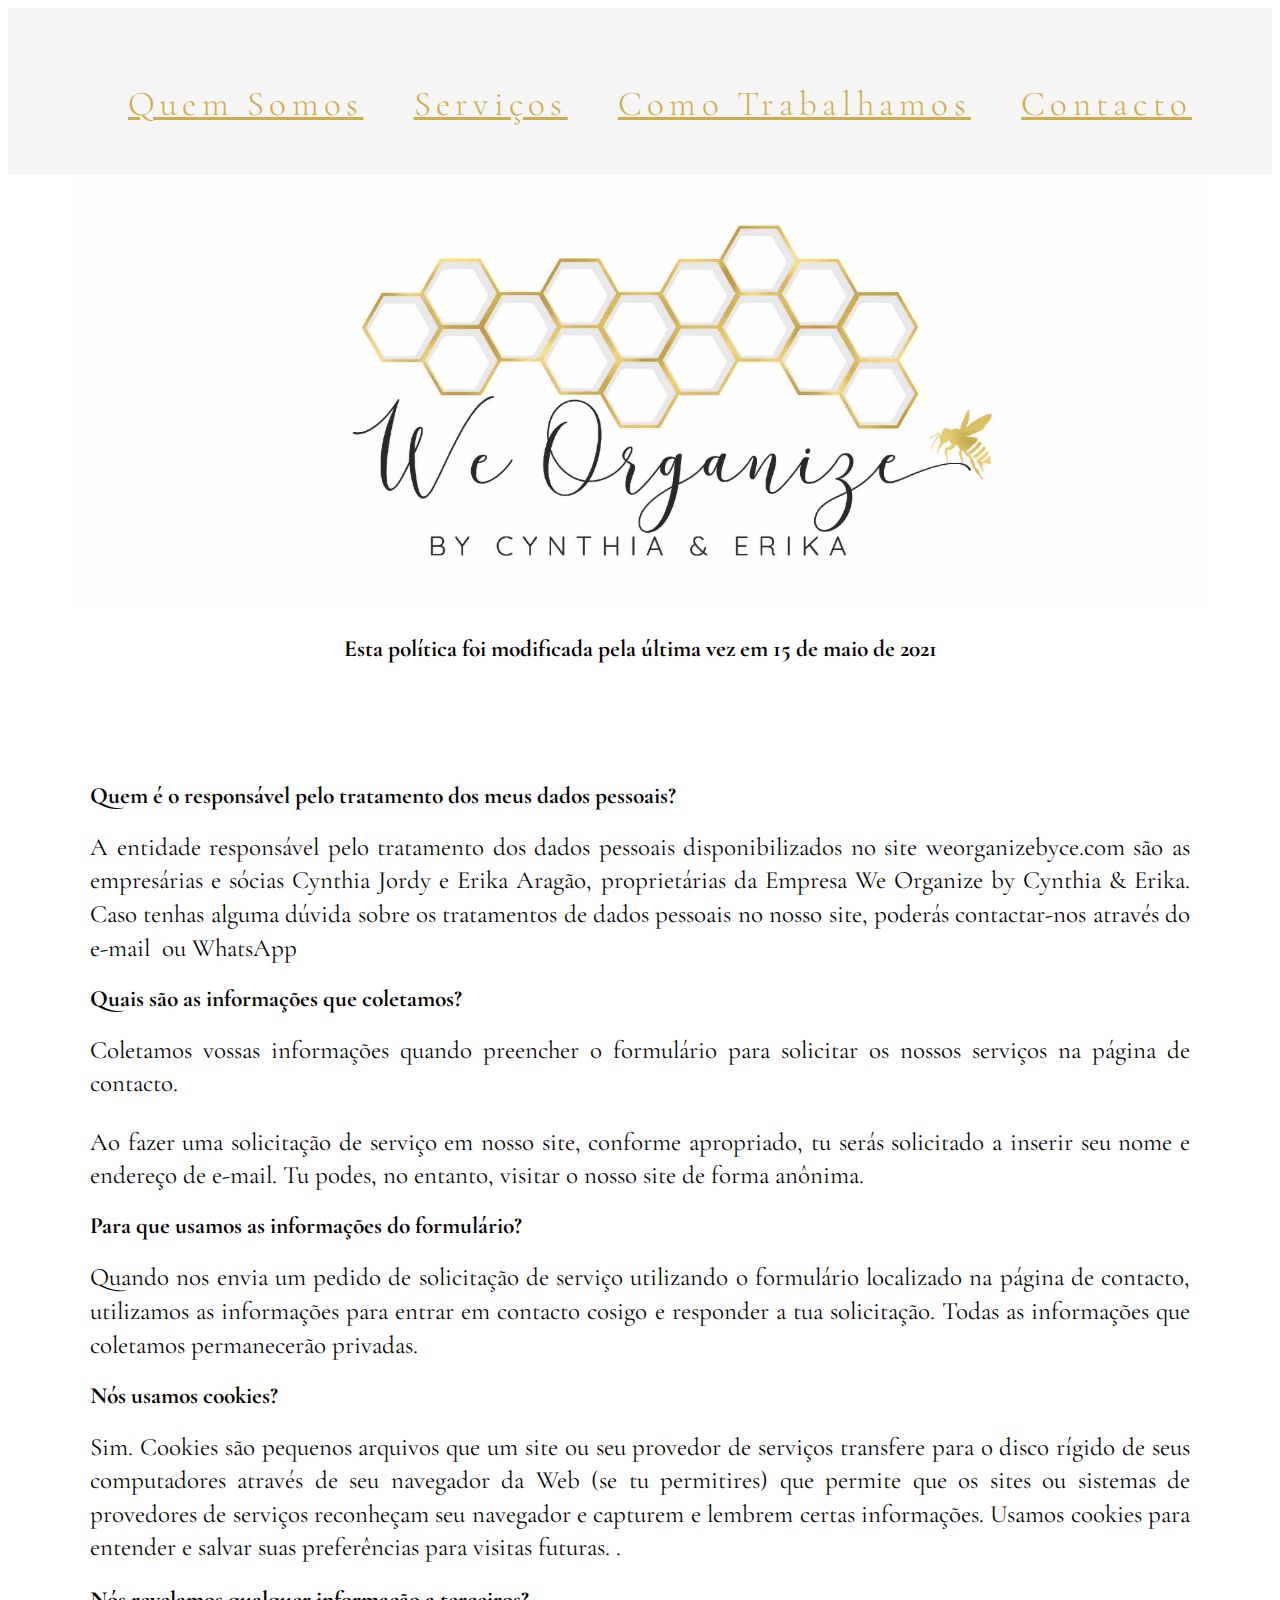
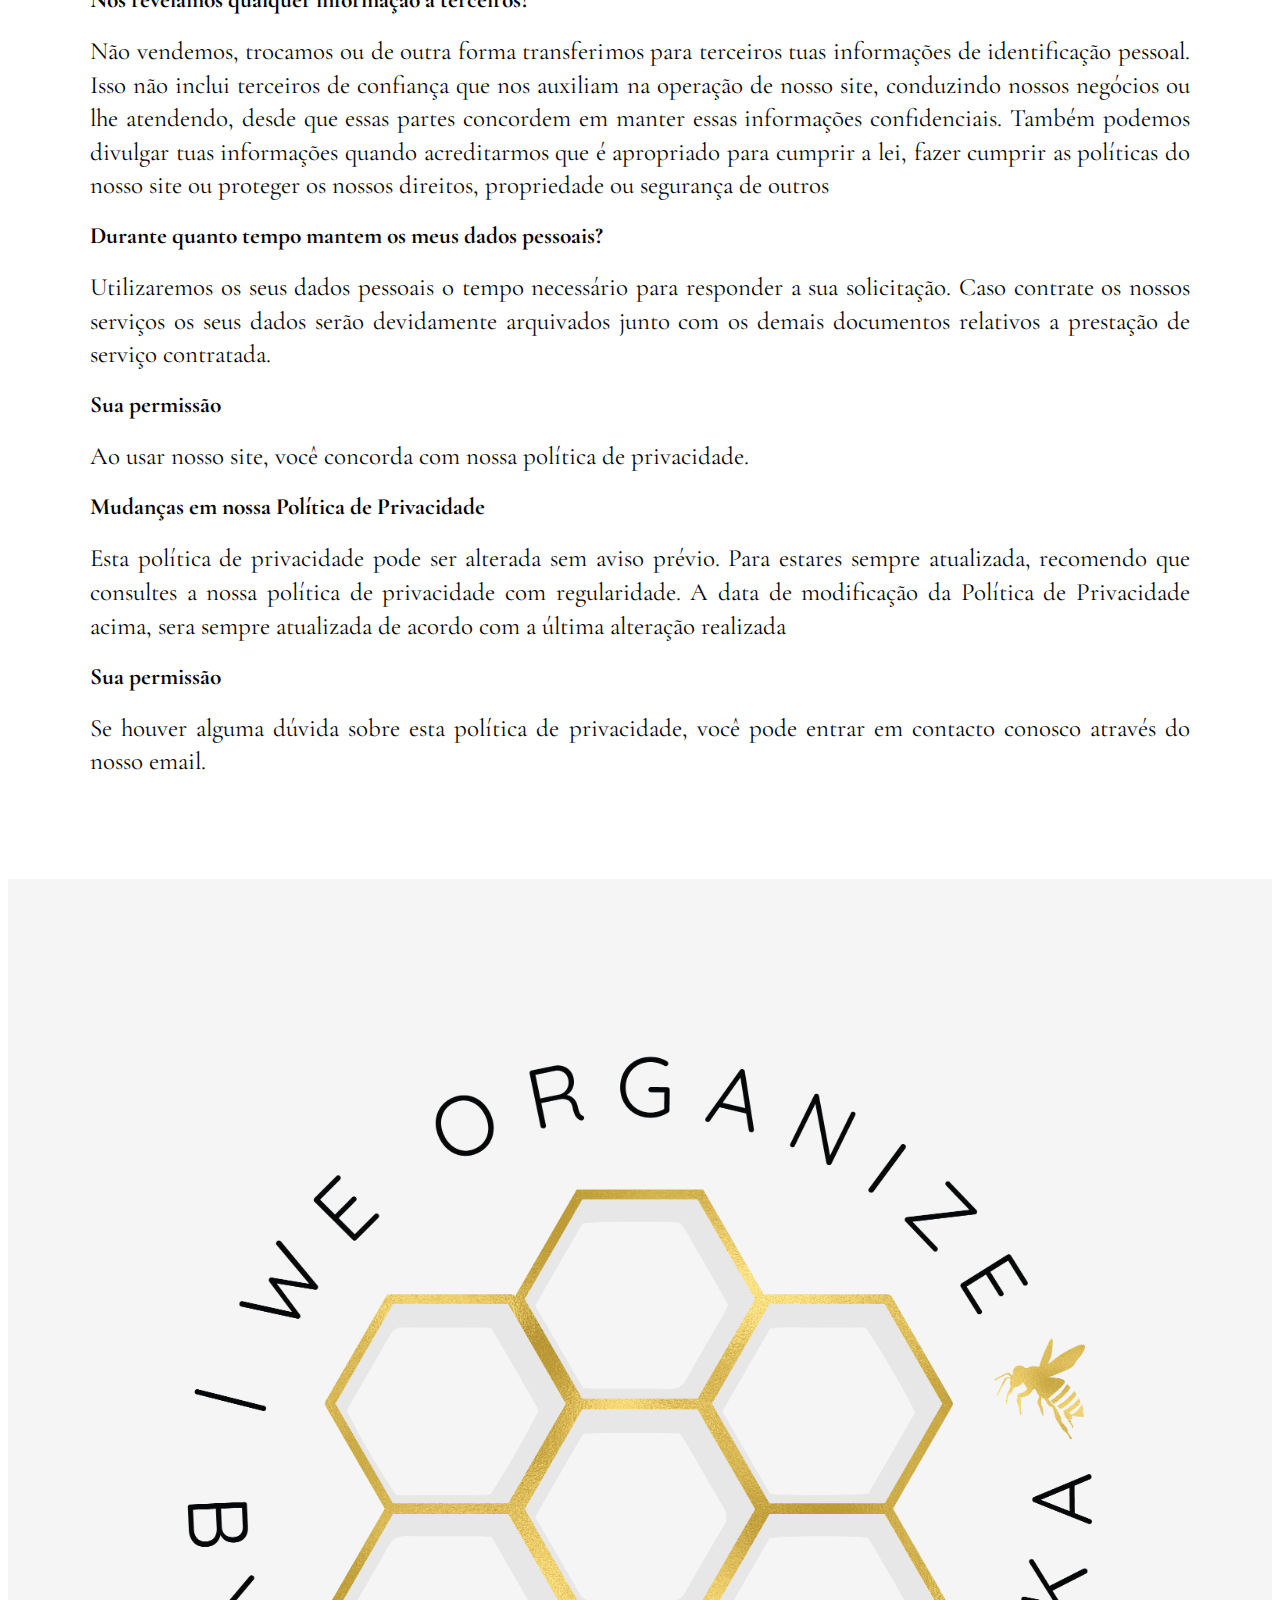
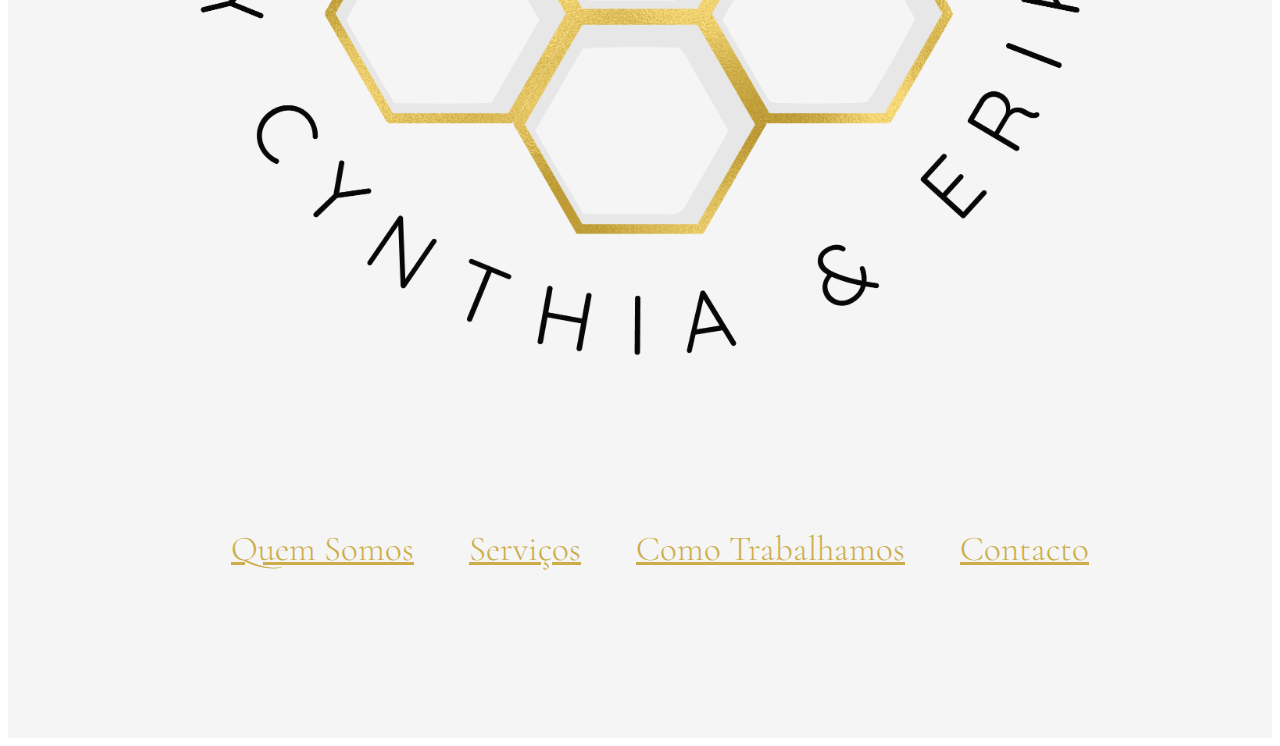
<file: politica_de_privacidade.html>
<!DOCTYPE html>
<html lang="en">
<head>
    <meta charset="UTF-8">
    <meta name="viewport" content="width=device-width, initial-scale=1.0">
    <meta http-equiv="X-UA-Compatible" content="ie=edge">
    <link rel="preconnect" href="https://fonts.gstatic.com">
    <link href="https://fonts.googleapis.com/css2?family=Cormorant+Garamond:ital,wght@0,300;0,400;0,500;1,300;1,400;1,500;1,600&display=swap" rel="stylesheet">
    <link rel="preconnect" href="https://fonts.gstatic.com">
    <link href="https://fonts.googleapis.com/css2?family=Dosis:wght@200&display=swap" rel="stylesheet">

    <link rel="preconnect" href="https://fonts.gstatic.com">
    <link href="https://fonts.googleapis.com/css2?family=Bad+Script&display=swap" rel="stylesheet">

   
    <link rel="stylesheet" href="https://use.fontawesome.com/releases/v5.3.1/css/all.css" integrity="sha384-mzrmE5qonljUremFsqc01SB46JvROS7bZs3IO2EmfFsd15uHvIt+Y8vEf7N7fWAU" crossorigin="anonymous">

    <link rel="stylesheet" href="https://stackpath.bootstrapcdn.com/bootstrap/4.1.3/css/bootstrap.min.css" integrity="sha384-MCw98/SFnGE8fJT3GXwEOngsV7Zt27NXFoaoApmYm81iuXoPkFOJwJ8ERdknLPMO" crossorigin="anonymous">
    <script src="https://stackpath.bootstrapcdn.com/bootstrap/4.1.3/js/bootstrap.min.js" integrity="sha384-ChfqqxuZUCnJSK3+MXmPNIyE6ZbWh2IMqE241rYiqJxyMiZ6OW/JmZQ5stwEULTy" crossorigin="anonymous"></script>


    <link rel="stylesheet" type="text/css" href="style-new.css">

    <meta name="description" content="TODO max 255 chars">

    <title>Privacidade | We Organize</title>
</head>

<body class="homepage"> 

  <div class="container nav-top full-bg">
    <div class="row">
        <div class="col">
          <ul class="menu-items">
            <li><a href="index.html"><span>Quem Somos</span></a></li>
            <li><a href="services.html">Serviços</a></li>
            <li><a href="avaliacao.html"><span>Como Trabalhamos</span></a></li>
            <li><a href="contact.html">Contacto</a></li>
          </ul>
        </div>
    </div>
  </div>


  <div class="container nav-top-title full-bg d-flex align-content-center flex-wrap justify-content-center">
      <div class="row ">
          <div class="col">
            <a href="index.html"><img src= "img/We Organize_banner.jpg" alt="background"></a>
          </div>
      </div>
  </div>

  <div class="content_services">
    <div class="services">

      <div class="container-fluid">

        <div class="row">
             <div class="col">

                <div class="about_us">
                  <h3 style= "text-align: center">Esta política foi modificada pela última vez em 15 de maio de 2021</h3> 
                  <br/>
                </div>
            </div>    
        </div>

        <div class="row">
          <div class="col">

            <div class="about_us">
      
              <br/>
           
              
              <h3><strong> Quem é o responsável pelo tratamento dos meus dados pessoais?</strong></h3>
              <p> A entidade responsável pelo tratamento dos dados pessoais disponibilizados no site weorganizebyce.com são as empresárias e sócias Cynthia Jordy e Erika Aragão, proprietárias da Empresa We Organize by Cynthia & Erika. Caso tenhas alguma dúvida sobre os tratamentos de dados pessoais no nosso site, poderás contactar-nos através do e-mail  ou WhatsApp</p>
                      
              <h3><strong>Quais são as informações que coletamos?  </strong></h3>
              <p>Coletamos vossas informações quando preencher o formulário para solicitar os nossos serviços na página de contacto.</p>
              <p> Ao fazer uma solicitação de serviço em nosso site, conforme apropriado, tu serás solicitado a inserir seu nome e endereço de e-mail. Tu podes, no entanto, visitar o nosso site de forma anônima.
              </p>
       
              <h3><strong>Para que usamos as informações do formulário?
              </strong></h3>
              <p>Quando nos envia um pedido de solicitação de serviço utilizando o formulário localizado na página de contacto, utilizamos as informações para entrar em contacto cosigo e responder a tua solicitação.  Todas as informações que coletamos permanecerão privadas.
              </p>
          

            <h3><strong>Nós usamos cookies?</strong></h3> 
            <p> Sim. Cookies são pequenos arquivos que um site ou seu provedor de serviços transfere para o disco rígido de seus computadores através de seu navegador da Web (se tu permitires) que permite que os sites ou sistemas de provedores de serviços reconheçam seu navegador e capturem e lembrem certas informações. Usamos cookies para entender e salvar suas preferências para visitas futuras.
              .</p>
              <p></p>
       
            <h3> <strong>Nós revelamos qualquer informação a terceiros?</strong></h3> 
            <p> Não vendemos, trocamos ou de outra forma transferimos para terceiros tuas informações de identificação pessoal. Isso não inclui terceiros de confiança que nos auxiliam na operação de nosso site, conduzindo nossos negócios ou lhe atendendo, desde que essas partes concordem em manter essas informações confidenciais. Também podemos divulgar tuas informações quando acreditarmos que é apropriado para cumprir a lei, fazer cumprir as políticas do nosso site ou proteger os nossos direitos, propriedade ou segurança de outros</p>
            
        
            <h3> Durante quanto tempo mantem os meus dados pessoais?    </h3> 
            <p>Utilizaremos os seus dados pessoais o tempo necessário para responder a sua solicitação. Caso contrate os nossos serviços os seus dados serão devidamente arquivados junto com os demais documentos relativos a prestação de serviço contratada.</p>


            <h3><strong>Sua permissão</strong></h3> 
            <p>Ao usar nosso site, você concorda com nossa política de privacidade. </p>
              
            <h3><strong> Mudanças em nossa Política de Privacidade  </strong></h3> 
            <p>Esta política de privacidade pode ser alterada sem aviso prévio. Para estares sempre atualizada, recomendo que consultes a nossa política de privacidade com regularidade. A data de modificação da Política de Privacidade acima, sera sempre atualizada de acordo com a última alteração realizada</p>
                  
            <h3><strong> Sua permissão</strong></h3>
            <p>Se houver alguma dúvida sobre esta política de privacidade, você pode entrar em contacto conosco através do nosso email.</p>     
            <br>
            <br>
        </div>
    
    
          </div>
        </div>



          </div>
      </div>
 </div>



 <div class="full-bg gray-bg">
    <div class="container-fluid">

      <div class="row footer-holder align-items-strech">

          <div class="col-12 col-md-2">
              <div class="sublogo"> 
                <img src= "img/We-Organize-sublogo.png" alt="sublogo">
              </div>
          </div>

          <div class="col-12 col-md-10 menu-items">
                <div>
                  <ul>
                    <li class="padding-r50"><a href="index.html">Quem Somos</a></li>
                  
                    <li class="padding-r50"><a href="services.html">Serviços</a></li>
                    
                    <li class="padding-r50"><a href="avaliacao.html">Como Trabalhamos</a></li>
    
                    <li><a href="contact.html">Contacto</a></li>

                  </ul>
                </div>

                <div class="social-links">
                  <ul>
                    <li class="padding-r100 mobile-padding-r30"><a href="
                      https://m.facebook.com/We-organize-by-Cynthia-Erika-104159975050659"><i class="fab fa-facebook"></i></a></li>
                    <li class="padding-r100"><a href="https://www.instagram.com/weorganizebyce/"> <i class="fab fa-instagram"></i></a></li>
                  
                  </ul>
                </div>
          </div>

      </div>  
  </div>
 </div>






  </body>
 </html>
</file>
<file: style-new.css>
/* Home page */

body {
  height: 100%;
  font-family: 'Cormorant Garamond', serif;
  
}

.opacity-9 {
  opacity: 0.9;
}

.gray-bg {
  background-color: whitesmoke;
}

.we-organize-yellow {
  color: rgb(205, 173, 74);
}

.center-align {
  text-align: center
}

.padding-r50 {
  padding-right: 50px;
}

.padding-r70 {
  padding-right: 70px;
}

.padding-r100 {
  padding-right: 100px;
}

.padding-b20 {
  padding-bottom: 20px;
}

.margin-bt20 {
  margin-bottom: 20px;
  margin-top: 20px;
}

.margin-b70 {
  margin-bottom: 70px;
}

.margin-b78 {
  margin-bottom: 78px;
}

.margin-b140 {
  margin-bottom: 140px;
}

.margin-l27 {
  margin-left: 27px;
}

.margin-l47 {
  margin-left: 47px;
}

.margin-t30 {
  margin-top:30px;
}

.margin-t60 {
  margin-top: 60px;
}

.margin-b100 {
  margin-bottom: 100px;
}

.space-30 {
  height: 30px;
}

.nav-top {
  background-color: whitesmoke; 
  min-height: 80px;
  font-family: 'Cormorant Garamond', serif;
  font-size:35px;
  letter-spacing: .15em;
  word-spacing: 40px;
  text-align: center;
  padding-top: 25px;
}

.nav-top span {
  word-spacing: 0;
}

body a {
  color: rgb(205, 173, 74);
  font-weight:lighter ;
  font-size: 29px
}

body a:hover {
  color: black;
  text-decoration: underline;
}

.menu-items {
  margin: 50px 0;
}

.menu-items ul {
  text-align: center;
  color: rgb(205, 173, 74);
}

.social-links ul {
  text-align: center;
}

.menu-items li,
  .social-links {
  list-style-type: none;
  display: inline;
}

.menu-items li a {
  font-size: 35px;
}

.nav-top-title {
  min-height: 340px; 
  text-align: center;
}

.nav-top-title .col img {
  max-width: 90%;
  max-height: 550px;
}


.header-nav {
  padding-bottom:150px;
  padding-top: 4px;
  color: azure;
  font-family: 'Cormorant Garamond', serif;
  padding-left: 1100px;
  font-size: 28px;
  margin-right: 100px;
  letter-spacing: .15em;
  word-spacing: 40px;
  position: absolute;
  transform: translate(-30%, -30%);
}

.page-subtitle h1 {
  margin: 20px 0 50px;
  color: black;
}

.how-can-we-help li {
  font-size: 25px;
  padding-bottom: 20px;
}

.testimonial-holder {
  padding: 45px 0 90px;
}

.testimonial-holder p {
  font-size: 25px;
}

.testimonial-holder .author {
  font-weight: bold;
  font-style: italic;
}

.testimonial-content {
  min-height: 200px;
}

.about_us {
  margin:20px;
  line-height: 100%;
  color:rgb(3, 3, 3);
}

.home-photos img {
  margin: 20px;
}

.about_us h2 {
  text-align: center;
  font-family: 'Dancing Script', cursive;
  color: black;
}


.content  p{
  width: 1400px;
  margin-left: 600px;
  min-height: 1000px ;
  text-align: center;
  font-size: 28px; 
}

 .about_us
   .content p{
    height: 500px;
    text-align: center; 
    letter-spacing: .25em;
    word-spacing: 48px;
   
    }
  
  
.centered h1 {
  font-size: 90px;
  color:rgb(3, 3, 3);
  letter-spacing: .25em;
  word-spacing: 48px;
  position: relative;
  bottom: -80px;
  font-family: 'Cormorant Garamond', serif;
}



  
/*===== Serives page===== */

.btn_click {
  border: none;
  padding: 19px 36px;
  font-size: 35px;
  display: inline-block;
  border-radius: 12px;
}

 .btn_click  a{
  color: rgb(205, 173, 74);
 }


.content p {
  width: 1400px;
  margin-left: 600px;
  min-height: 1600px;
  font-family: 'Cormorant Garamond', serif;
  letter-spacing: .8em;
} 

.content_services h1  {
  text-align: center;
}




.content_services  p {
  margin-bottom: 20px;
  font-size: 25px;
  line-height: 2.1rem;
  text-align: justify;
}

.request-tech {
  font-family: 'Cormorant Garamond', serif;
  background-color: rgb(239, 239, 239);
  padding: 10px;
  margin-top: 33px;
}


.request-tech a {
  color: rgb(205, 173, 74);
  font-size: 29px;
  font-weight: bold;

}

.row ul {
  font-family: 'Cormorant Garamond', serif;
  font-size: 23px;
}

.service-photos img {
height: 360px;
width: 415px;
opacity: 0.9;
}

.service-photos .col {
  margin-bottom: 40px;
  margin-top: 60px;
}

.services h2, 

   .contact-container h2 {
 
  opacity: 0.7;
  font-size: 40px;
  margin-top: 40px;
  font-family: 'Cormorant Garamond', serif;
  font-weight: bold;
  letter-spacing: .12em;
  text-align: center;
}

  
.services {
  font-size: 20px;
  margin: 20px;
  color:rgb(3, 3, 3);
  font-family: 'Cormorant Garamond', serif;

}

.service-item-wrap {
  padding-top: 40px;
}

.service-item h3,
  .service-header h3 {
  font-weight: bold;
  margin-bottom: 40px;
}

.service-item ul li {
  padding-bottom: 15px;
}


.centered {
position: absolute;
left:50%;
top: 30%;
transform: translate(-50%, -50%);
font-size:60px;
color:rgb(3, 3, 3);
}


.height-large {
  height: 420px;
  
}


.row::after {
    content: "";
    clear: both;
    display: table;
  }

/* =======contact page============== */

.services_contact{
  display: inline-block;
  font-size: 21px;
  margin-top: 10px;
  color:rgb(3, 3, 3);
  font-family: 'Cormorant Garamond', serif;
}
.contact {
  font-size: 18px;
  color:rgb(3, 3, 3);
  font-family: 'Cormorant Garamond', serif;
}

.contact-page .hours h4 {
  margin-top: 20px;
}

.contact-form {
  margin: 60px 0;
}

.address, .hours {
  margin-bottom: 50px;
  color:rgb(3, 3, 3);
  font-family: 'Cormorant Garamond', serif;
}

.adress {
  width: 400px;
  float: left;
  color:rgb(3, 3, 3);
  font-family: 'Cormorant Garamond', serif;
}

.services_hours ul li{
  list-style-type: none;
  color:rgb(3, 3, 3);
  font-family: 'Cormorant Garamond', serif;
} 


.map  {
  margin: 60px auto 20px 300px; 
  font-size: 20px;
  width: 300px;   
  height: 200px;
  display: inline-block;
  font-family: 'Cormorant Garamond', serif;
}

.privacy-policy {
  max-width: 460px;
  margin-left: 22px;
}

.privacy-policy h5 {
  margin-top: 20px;
  font-size: 22px;
}

.privacy-policy h5 a {
  font-weight: bold;
  font-size: 22px;
}

.contact-container .col.margin-top {
    padding-top: 10px;
    font-family: 'Cormorant Garamond', serif;
}

.map h3{
  font-size:25px;
  font-family: 'Cormorant Garamond', serif;
}


.container contact-container , .row , 
.col tr th{
  color:rgb(3, 3, 3);
  font-family: 'Cormorant Garamond', serif;
}
.contact a {
  color:black;
  font-family: 'Cormorant Garamond', serif;
  color:rgb(3, 3, 3);
  }

.contact-container .col {
  margin: 50px 0;
  font-family: 'Cormorant Garamond', serif;
}

.hero_contact   {
 width: 5000px;
 height: 00px;
}

.header-nav_contact  {
  top: 8%;
  color: blue;
  font-family: 'Cormorant Garamond', serif;
  padding-left: 1200px;
  padding-right: 10px;
  font-size: 25px;
  margin-right: 100px;
  letter-spacing: .15em;
  word-spacing: 20px;
  position: absolute;
  transform: translate(-30%, -30%);
    
}

.covid-19{
  font-size: 24px;
  font-weight: lighter;
  ;
  
}

/*===========Footer======= */

.container-fluid {
  max-width: 1140px;
  margin: 0 auto;
}

.footer-holder {
  padding: 55px 0 53px;
}

.footer-wrap {
  /* background-color: rgb(155, 151, 152); */
  padding: 110px 0 80px 0;
  font-size: 23px;
  letter-spacing: .15em;
  word-spacing: 40px;
  background-color: whitesmoke; 
}


.sublogo img {
  height: 100%;
  width: 100%;
}

.small-img img {
  height: 70%;
  width: 70%;
}

.medium-img img {
  height: 90%;
  width: 80%;
}

.logo{
  width: 60px;
}





@media (min-width: 450px) {
  .full-bg {
    max-width: 100%;
  }
}

@media (max-width: 650px) {
    .full-bg {
      max-width: 100%;
    }

    .mobile-center-align {
      text-align: center
    }

    .space-30 {
      height: 10px;
    }

    .nav-top-title h1 {
      font-size: 70px;
      letter-spacing: .25em;
      word-spacing: 28px;
      padding: 30px 10px;
    }

    .nav-top {
      min-height: 50px;
    }

    .nav-top-title {
      min-height: 200px;
    }

  
    .homepage .service-photos .col,
      .homepage .service-photos .col-12,
      .service-page .service-photos .col,
      .how-we-work-page .service-photos .col {
      display: none;
    }

    .hide-mobile {
      display: none;
    }

    .display-mobile {
      display: block!important;
    }

    .display-mobile img {
      width: 90%;
      height: 90%;
    }

  
    .menu-items li {
      display: block;
    }

    .social-links li {
      display: inline;
    }

    .social-links .padding-r100 {
      padding-right: 0;
    }

    .social-links .mobile-padding-r30 {
      padding-right: 30px;;
    }

    .menu-items .padding-r50 {
      padding-right: 0;
    }

    .menu-items .padding-r70 {
      padding-right: 0;
    }

    .menu-items li,
      .menu-items li a  {
      padding-left: 0;
    }

    .testimonial-content {
      min-height: auto;
      padding-bottom: 20px;
    }

    .testimonial-holder .author {
      padding-bottom: 20px;
    }

    .contact-form h4 a {
      font-size: 20px;
    }

    .company-map iframe {
      width: 250px;
      height: 250px;
    }

    .contact-form textarea {
      width: 250px;
      height: 250px;
    }

    .form-holder iframe {
      width: 250px;
      height: 1000px;
      margin: 0 auto;
    }


    .testimonial-holder {
      padding: 0 0 0 0;
    }

    .about_us {
      margin-bottom: 0px;
    }    

}


@media (max-width: 1000px) {

  .nav-top ul.menu-items {
    position: relative;
    left: -15px;
  }

  .menu-items ul {
    position: relative;
    left: -15px;
  }

  .nav-top-title {
    min-height: 200px;
  }

  .service-photos .col {
    margin-bottom: 10px;
    margin-top: 20px;
  }

  .sublogo {
    text-align: center;
    margin: 0 auto;
  }


  .sublogo img {
    width: 45%;
    height: 45%;
  }
  
  .mobile-margin-b0 {
    margin-bottom: 0;
  }
  

  .mobile-margin-b20 {
    margin-bottom: 20px;
  }

  .mobile-margin-b30 {
    margin-bottom: 30px;
  }

  .mobile-margin-t20 {
    margin-top: 20px;
  }  
  
  .mobile-margin-t30 {
    margin-top: 30px;
  }  

  .mobile-padding-t20 {
    padding-top: 20px;
  }
}
</file>
